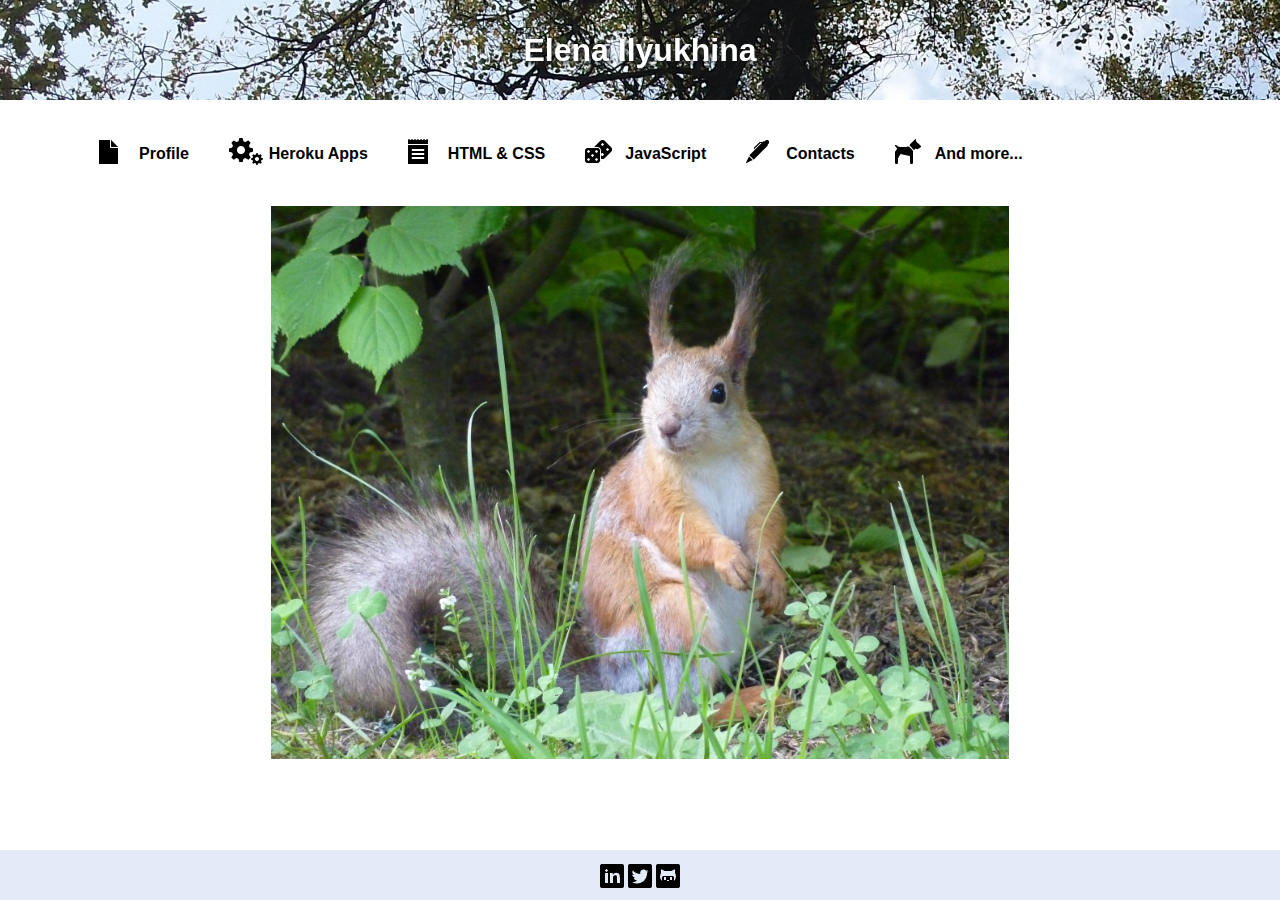
<file: index.html>
<!DOCTYPE html>
<html lang="en">
	<head>

		<title>Home</title>
        
        <meta charset="utf-8"/>
        <meta http-equiv="Content-type" content="text/html; charset=utf-8"/>
        <meta name="viewport" content="width=device-width, initial-scale=1"/>
        <meta name="description" content="Java and Web development: coding examples."/>      
        
        <link rel="icon" href="favicon.ico" type="image/x-icon">
        <link rel="stylesheet" type="text/css" href="css/styles.css">
        
        <!-- Open Graph properties -->
        <meta property="og:title" content="Java and Web Development"/>
        <meta property="og:description" content="Java and Web development: coding examples."/>
        <meta property="og:url" content="http://astrosnail.com"/>
        <meta property="og:image" content="http://astrosnail.com/images/trees_and_sky.jpg"/>  
        
	</head>

	<body>

        <div id="top" class="row fixed">
            <div class="centred centred-text">
                <h1>Elena Ilyukhina</h1>
            </div>    
        </div>
        
        <div id="content">
            
            <div class="row centred">
                <div id="menu" class="col-12">
                    <ul>
                        <li>
                            <a href="profile.html">
                                <div class="menu-item">
                                    <div class="menu-item-image"><img src="images/glyphicons-37-file.png" alt="Profile Icon"></div>
                                    <div class="menu-item-text">Profile</div>
                                </div>
                            </a>    
                        </li>
                        
                        <li>
                            <a href="">
                                <div class="menu-item">
                                    <div class="menu-item-image"><img src="images/glyphicons-138-cogwheels.png" alt="Heroku Apps Icon"></div>
                                    <div class="menu-item-text">Heroku Apps</div>
                                </div>
                            </a>
                            <ul>
                                <li>
                                    <a href="https://frozen-thicket-70643.herokuapp.com/" target="_blank">
                                        <div class="menu-item">
                                            <div class="menu-item-image"><img src="images/glyphicons-137-cogwheel.png" alt="Job Applicants Icon"></div>
                                            <div class="menu-item-text">Job Applicants</div>
                                        </div>
                                    </a>    
                                </li>
                                <li>
                                    <a href="https://immense-reaches-59294.herokuapp.com/" target="_blank">
                                        <div class="menu-item">
                                            <div class="menu-item-image"><img src="images/glyphicons-137-cogwheel.png" alt="Student Tracker Icon"></div>
                                            <div class="menu-item-text">Student Tracker</div>
                                        </div>
                                    </a>    
                                </li>
                            </ul>    
                        </li>
                        
                        <li>
                            <a href="">
                                <div class="menu-item">
                                    <div class="menu-item-image"><img src="images/glyphicons-40-notes.png" alt="HTML & CSS Icon"></div>
                                    <div class="menu-item-text">HTML &amp; CSS</div>
                                </div>            
                            </a>    
                            <ul>
                                <li>
                                    <a href="bbc-clone/bbc-clone.html" target="_blank">
                                        <div class="menu-item">
                                            <div class="menu-item-image"><img src="images/glyphicons-248-note.png" alt="BBC Clone Page Icon"></div>
                                            <div class="menu-item-text">BBC Clone Page</div>
                                        </div>
                                    </a>    
                                </li>
                                <!-- <li>
                                    <a href="shop-first-page/index.html" target="_blank">
                                        <div class="menu-item">
                                            <div class="menu-item-image"><img src="images/glyphicons-248-note.png"></div>
                                            <div class="menu-item-text">Petshop</div>
                                        </div>
                                    </a>    
                                </li> -->
                                <li>
                                    <a href="shop-first-page-responsive/index.html" target="_blank">
                                        <div class="menu-item">
                                            <div class="menu-item-image"><img src="images/glyphicons-248-note.png" alt="Petshop Template Icon"></div>
                                            <div class="menu-item-text">Petshop Template</div>
                                        </div>
                                    </a>    
                                </li>
                                <li>
                                    <a href="the-modernist-template/index.html" target="_blank">
                                        <div class="menu-item">
                                            <div class="menu-item-image"><img src="images/glyphicons-248-note.png" alt="The Modernist Template Icon"></div>
                                            <div class="menu-item-text">The Modernist Template</div>
                                        </div>
                                    </a>    
                                </li>
								<li>
                                    <a href="concomitant/index.html" target="_blank">
                                        <div class="menu-item">
                                            <div class="menu-item-image"><img src="images/glyphicons-248-note.png" alt="Concomitant Template Icon"></div>
                                            <div class="menu-item-text">Concomitant Template</div>
                                        </div>
                                    </a>    
                                </li>
                                <li>
                                    <a href="strict/index.html" target="_blank">
                                        <div class="menu-item">
                                            <div class="menu-item-image"><img src="images/glyphicons-248-note.png" alt="Strict Template Icon"></div>
                                            <div class="menu-item-text">Strict Template</div>
                                        </div>
                                    </a>
                                </li>
                            </ul>
                        </li>
                        
                        <li>
                            <a href="">
                                <div class="menu-item">
                                    <div class="menu-item-image"><img src="images/glyphicons-323-playing-dices.png" alt="JavaScript Icon"></div>
                                    <div class="menu-item-text">JavaScript</div>
                                </div>            
                            </a>    
                            <ul>
                                <li>
                                    <a href="reaction-game/reaction-game.html" target="_blank">
                                        <div class="menu-item">
                                            <div class="menu-item-image"><img src="images/glyphicons-795-dice-1.png" alt="Reaction Timer Icon"></div>
                                            <div class="menu-item-text">Reaction Timer</div>
                                        </div>
                                    </a>    
                                </li>
                                <li>
                                    <a href="snake-game/index.html" target="_blank">
                                        <div class="menu-item">
                                            <div class="menu-item-image"><img src="images/glyphicons-796-dice-2.png" alt="Snake Game Icons"></div>
                                            <div class="menu-item-text">Snake Game</div>
                                        </div>
                                    </a>    
                                </li>
                            </ul>
                        </li>

                        <li>
                            <a href="contacts.html">
                                <div class="menu-item">
                                    <div class="menu-item-image"><img src="images/glyphicons-236-pen.png" alt="Contacts Icon"></div>
                                    <div class="menu-item-text">Contacts</div>
                                </div>
                            </a>    
                        </li>
                        
                        <li>
                            <a href="https://www.youtube.com/watch?v=FCLfo49eYc0" target="_blank">
                                <div class="menu-item">
                                    <div class="menu-item-image"><img src="images/glyphicons-3-dog.png" alt="And more Icon"></div>
                                    <div class="menu-item-text">And more...</div>
                                </div>
                            </a>    
                        </li>
                        
                    </ul>
                </div>
            </div>
            
            <div class="row centred">
                <div class="col-2"></div>
                
                <div class="col-8">
                    <div id="slider">
                        <figure>
                            <img src="images/squirrel.jpg" alt="Picture of a squirrel">
                            <img src="images/road_and_trees.jpg" alt="Picture of a road and trees">
                            <img src="images/red_duck.jpg" alt="Picture of a duck">
                            <img src="images/tulips.jpg" alt="Picture of tulips">
                            <img src="images/squirrel.jpg" alt="Picture of a squirrel">
                        </figure>
                    </div>
                </div>
                
                <div class="col-2"></div>
            </div>
            
        </div>
        
        <div id="bottom" class="row fixed">
            <div class="centered centred-text">
                <a href="https://www.linkedin.com/in/elenailyukhina" target="_blank"><img src="images/glyphicons-social-18-linked-in.png" alt="LinkedIn Icon"></a>
                <a href="https://twitter.com/astro_snail" target="_blank"><img src="images/glyphicons-social-32-twitter.png" alt="Twitter Icon"></a>
                <a href="https://github.com/astro-snail" target="_blank"><img src="images/glyphicons-social-22-github.png" alt="GitHub Icon"></a>
            </div>
        </div>   

	</body>
    
</html>
</file>
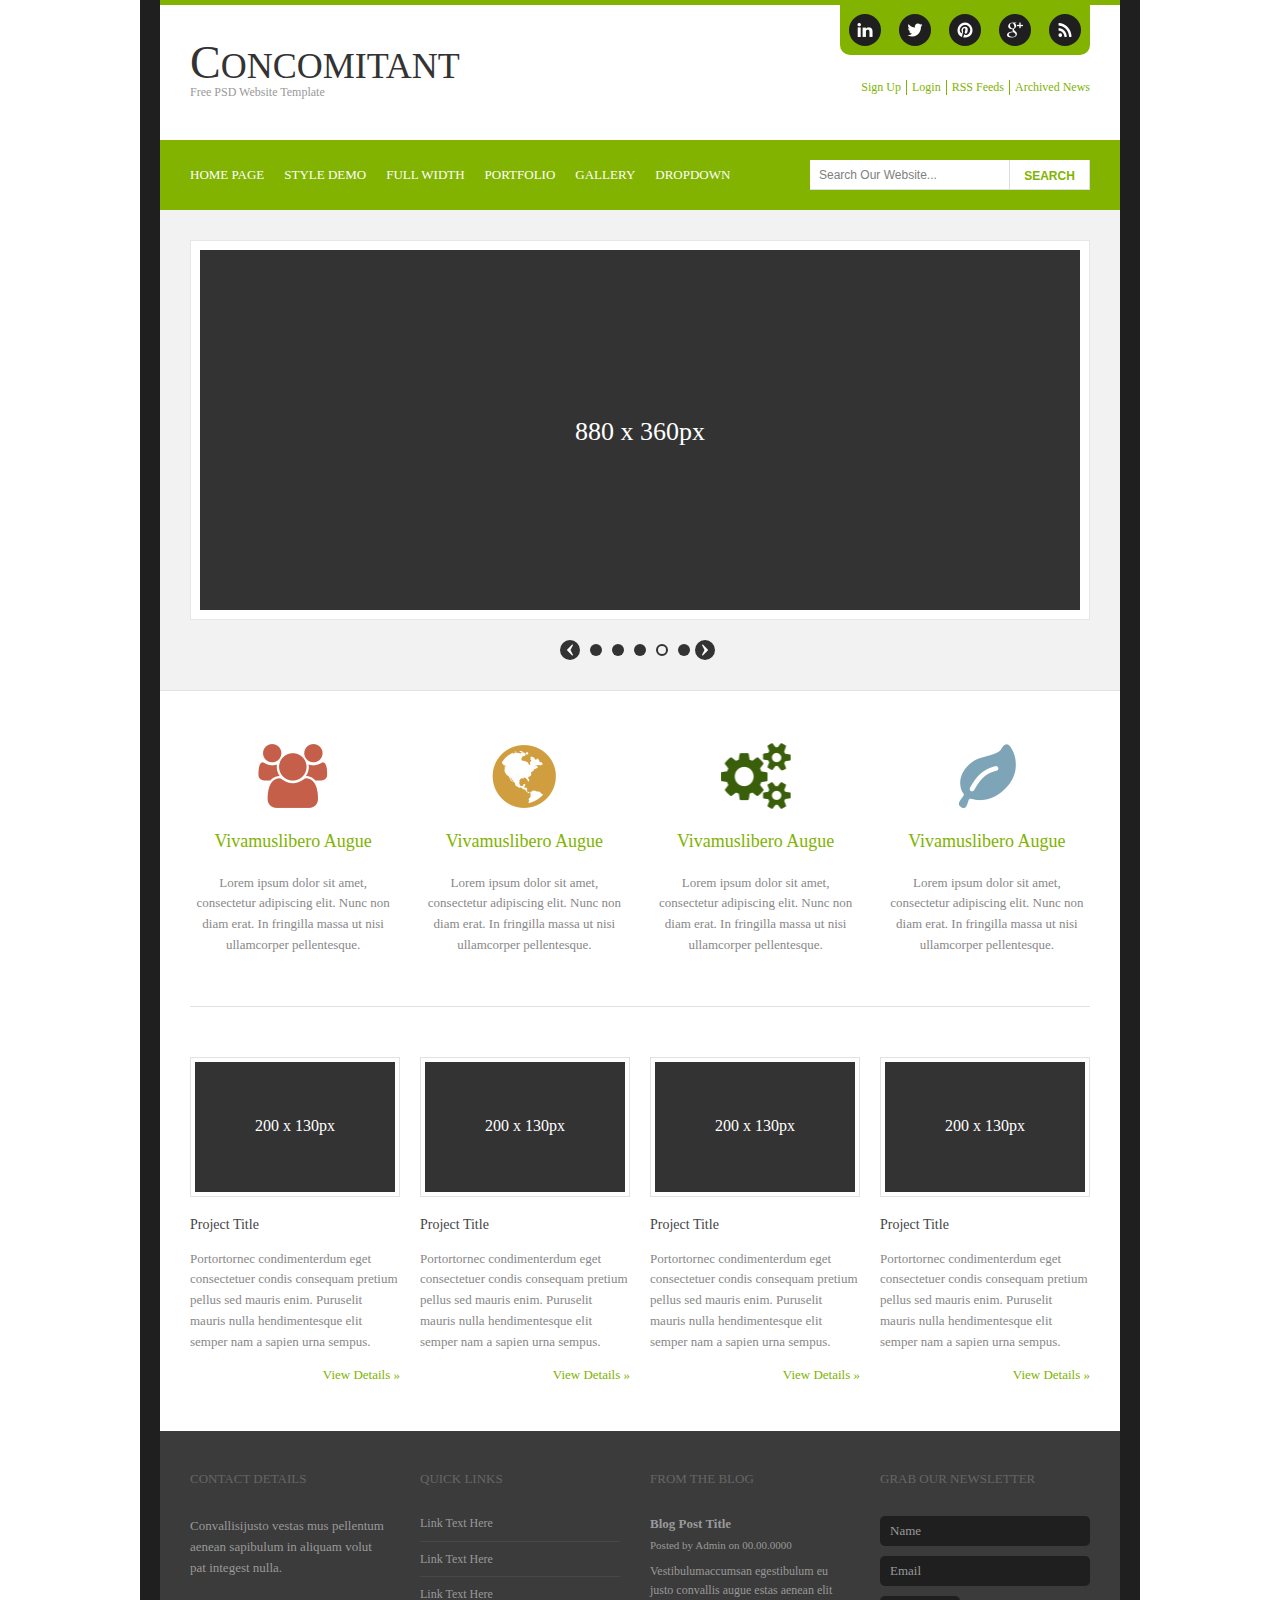
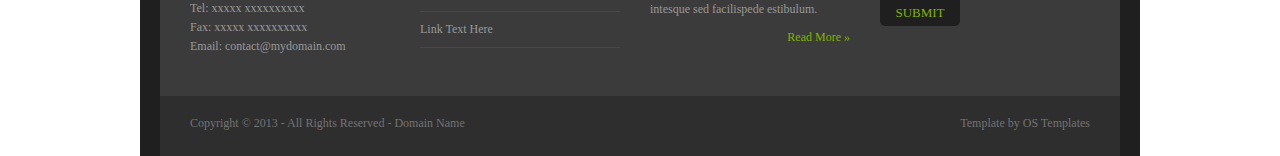
<file: concomitant/index.html>
<!DOCTYPE html>
<html lang="zxx">
    <head>
        <meta charset="utf-8">
        <link rel="stylesheet" href="css/style.css">
        <title>Concomitant</title>
    </head>
    <body class="b-page">
        <div class="b-container b-page__container">
            <div class="b-header b-container__section">
                <div class="b-social-icons b-header__social-icons">
                    <div class="b-social-icons__icon b-social-icons__icon_linkedin"></div>
                    <div class="b-social-icons__icon b-social-icons__icon_twitter"></div>
                    <div class="b-social-icons__icon b-social-icons__icon_pinterest"></div>
                    <div class="b-social-icons__icon b-social-icons__icon_google-plus"></div>
                    <div class="b-social-icons__icon b-social-icons__icon_rss"></div>                            
                </div>
                <div class="b-logo b-header__logo">
                    <div class="b-logo__title">Concomitant</div>
                    <div class="b-logo__subtitle">Free PSD Website Template</div>
                </div>   
                <ul class="b-top-menu b-header__top-menu">
                    <li class="b-top-menu__item">Sign Up</li>
                    <li class="b-top-menu__item">Login</li>
                    <li class="b-top-menu__item">RSS Feeds</li>
                    <li class="b-top-menu__item">Archived News</li>
                </ul>
                <!--<div class="b-logo b-header__logo">
                    <div class="b-logo__title">Concomitant</div>
                    <div class="b-logo__subtitle">Free PSD Website Template</div>
                </div>    
                <div class="b-header__right">
                    <div class="b-header__right-top">
                        <div class="b-social-icons b-header__social-icons">
                            <div class="b-social-icons__icon b-social-icons__icon_linkedin"></div>
                            <div class="b-social-icons__icon b-social-icons__icon_twitter"></div>
                            <div class="b-social-icons__icon b-social-icons__icon_pinterest"></div>
                            <div class="b-social-icons__icon b-social-icons__icon_google-plus"></div>
                            <div class="b-social-icons__icon b-social-icons__icon_rss"></div>                            
                        </div>
                    </div>
                    <div class="b-header__right-bottom">
                        <ul class="b-top-menu b-header__top-menu">
                            <li class="b-top-menu__item">Sign Up</li>
                            <li class="b-top-menu__item">Login</li>
                            <li class="b-top-menu__item">RSS Feeds</li>
                            <li class="b-top-menu__item">Archived News</li>
                        </ul>
                    </div>    
                </div>    -->
            </div>    
            <div class="b-menu b-container__section">
                <ul class="b-main-menu b-menu__main-menu">
                    <li class="b-main-menu__item">Home page</li>
                    <li class="b-main-menu__item">Style demo</li>
                    <li class="b-main-menu__item">Full width</li>
                    <li class="b-main-menu__item">Portfolio</li>
                    <li class="b-main-menu__item">Gallery</li>
                    <li class="b-main-menu__item">Dropdown</li>                    
                </ul>
                <form class="b-search-form b-menu__search-form">
                    <input class="b-search-form__input" type="text" placeholder="Search our website...">
                    <input class="b-search-form__input b-search-form__input_button" type="submit" value="Search">
                </form>
            </div>    
            <div class="b-slider b-container__section">
                <div class="b-slider__current-slide">
                    <div class="b-slider__current-slide-image">
                        <div class="b-slider__current-slide-text">
                            880 x 360px
                        </div>    
                    </div>                    
                </div>
                <div class="b-slider__controls">
                    <div class="b-slider__btn-move b-slider__btn-move_previous"></div>
                    <div class="b-slider__btn-select"></div>
                    <div class="b-slider__btn-select"></div>
                    <div class="b-slider__btn-select"></div>
                    <div class="b-slider__btn-select b-slider__btn-select_active"></div>
                    <div class="b-slider__btn-select"></div>                        
                    <div class="b-slider__btn-move b-slider__btn-move_next"></div>
                </div>
            </div>
            <div class="b-main b-container__section">
                <div class="b-main__tools">
                    <dív class="b-tool">
                        <div class="b-tool__image b-tool__image_group"></div>
                        <div class="b-tool__title">
                            Vivamuslibero Augue
                        </div>
                        <div class="b-tool__text">
                            Lorem ipsum dolor sit amet, consectetur adipiscing elit. Nunc non diam erat. In fringilla massa ut nisi ullamcorper pellentesque.
                        </div>
                    </dív>
                    <dív class="b-tool">
                        <div class="b-tool__image b-tool__image_globe"></div>
                        <div class="b-tool__title">
                            Vivamuslibero Augue
                        </div>
                        <div class="b-tool__text">
                            Lorem ipsum dolor sit amet, consectetur adipiscing elit. Nunc non diam erat. In fringilla massa ut nisi ullamcorper pellentesque.
                        </div>
                    </dív>
                    <dív class="b-tool">
                        <div class="b-tool__image b-tool__image_cogs"></div>
                        <div class="b-tool__title">
                            Vivamuslibero Augue
                        </div>
                        <div class="b-tool__text">
                            Lorem ipsum dolor sit amet, consectetur adipiscing elit. Nunc non diam erat. In fringilla massa ut nisi ullamcorper pellentesque.
                        </div>
                    </dív>
                    <dív class="b-tool">
                        <div class="b-tool__image b-tool__image_leaf"></div>
                        <div class="b-tool__title">
                            Vivamuslibero Augue
                        </div>
                        <div class="b-tool__text">
                            Lorem ipsum dolor sit amet, consectetur adipiscing elit. Nunc non diam erat. In fringilla massa ut nisi ullamcorper pellentesque.
                        </div>
                    </dív>
                </div>
                <div class="b-main__divider"></div>
                <div class="b-main__projects">
                    <div class="b-project">
                        <div class="b-project__image">
                            <div class="b-project__image-inside">
                                200 x 130px
                            </div>    
                        </div>
                        <div class="b-project__title">
                            Project Title
                        </div>
                        <div class="b-project__text">
                            Portortornec condimenterdum eget consectetuer condis consequam pretium pellus sed mauris enim. Puruselit mauris nulla hendimentesque elit semper nam a sapien urna sempus.
                        </div>
                        <div class="b-project__link-more">
                            View Details&nbsp;&raquo;
                        </div>                            
                    </div>
                    <div class="b-project">
                        <div class="b-project__image">
                            <div class="b-project__image-inside">
                                200 x 130px
                            </div>    
                        </div>
                        <div class="b-project__title">
                            Project Title
                        </div>
                        <div class="b-project__text">
                            Portortornec condimenterdum eget consectetuer condis consequam pretium pellus sed mauris enim. Puruselit mauris nulla hendimentesque elit semper nam a sapien urna sempus.
                        </div>
                        <div class="b-project__link-more">
                            View Details&nbsp;&raquo;
                        </div>                            
                    </div>
                    <div class="b-project">
                        <div class="b-project__image">
                            <div class="b-project__image-inside">
                                200 x 130px
                            </div>    
                        </div>
                        <div class="b-project__title">
                            Project Title
                        </div>
                        <div class="b-project__text">
                            Portortornec condimenterdum eget consectetuer condis consequam pretium pellus sed mauris enim. Puruselit mauris nulla hendimentesque elit semper nam a sapien urna sempus.
                        </div>
                        <div class="b-project__link-more">
                            View Details&nbsp;&raquo;
                        </div>                            
                    </div>
                    <div class="b-project">
                        <div class="b-project__image">
                            <div class="b-project__image-inside">
                                200 x 130px
                            </div>    
                        </div>
                        <div class="b-project__title">
                            Project Title
                        </div>
                        <div class="b-project__text">
                            Portortornec condimenterdum eget consectetuer condis consequam pretium pellus sed mauris enim. Puruselit mauris nulla hendimentesque elit semper nam a sapien urna sempus.
                        </div>
                        <div class="b-project__link-more">
                            View Details&nbsp;&raquo;
                        </div>                            
                    </div>
                </div>
            </div>    
            <div class="b-contacts b-container__section">
                <div class="b-contact-details b-contacts__column">
                    <div class="b-title">
                        Contact details
                    </div>
                    <div class="b-contact-details__text">
                        Convallisijusto vestas mus pellentum aenean sapibulum in aliquam volut pat integest nulla. 
                    </div>
                    <div class="b-contact-details__contacts">
                        <div class="b-contact-details__contact">
                            Tel: xxxxx xxxxxxxxxx
                        </div> 
                        <div class="b-contact-details__contact">
                            Fax: xxxxx xxxxxxxxxx
                        </div>
                        <div class="b-contact-details__contact">
                            Email: contact@mydomain.com
                        </div>    
                    </div>
                </div>    
                <div class="b-quick-links b-contacts__column">
                    <div class="b-title">
                        Quick links
                    </div>
                    <div class="b-quick-links__links">
                        <div class="b-quick-links__link">
                            Link Text Here
                        </div>   
                        <div class="b-quick-links__link">
                            Link Text Here
                        </div>   
                        <div class="b-quick-links__link">
                            Link Text Here
                        </div>   
                        <div class="b-quick-links__link">
                            Link Text Here
                        </div>   
                    </div>  
                </div>
                <div class="b-blog b-contacts__column">
                    <div class="b-title">
                        From the blog
                    </div>
                    <div class="b-blog__post-title">
                        Blog Post Title
                    </div>
                    <div class="b-blog__post-posted">
                        Posted by Admin on 00.00.0000
                    </div>
                    <div class="b-blog__post-text">
                        Vestibulumaccumsan egestibulum eu justo convallis augue estas aenean elit intesque sed facilispede estibulum.
                    </div>
                    <div class="b-blog__link-more">
                        Read more&nbsp;&raquo;
                    </div>
                </div>
                <div class="b-newsletter b-contacts__column">
                    <div class="b-title">
                        Grab our newsletter
                    </div>
                    <form class="b-newsletter__contact-form">
                        <input class="b-newsletter__input" type="text" placeholder="Name">
                        <input class="b-newsletter__input" type="email" placeholder="Email">
                        <input class="b-newsletter__input b-newsletter__input_button" type="submit" value="Submit">
                    </form>
                </div>
            </div>
            <div class="b-copyright b-container__section">
                <div class="b-copyright__text-left">
                    Copyright © 2013 - All Rights Reserved - Domain Name
                </div>
                <div class="b-copyright__text-right">
                    Template by OS Templates
                </div>
</div>
        </div>
	</body>
</html>
</file>
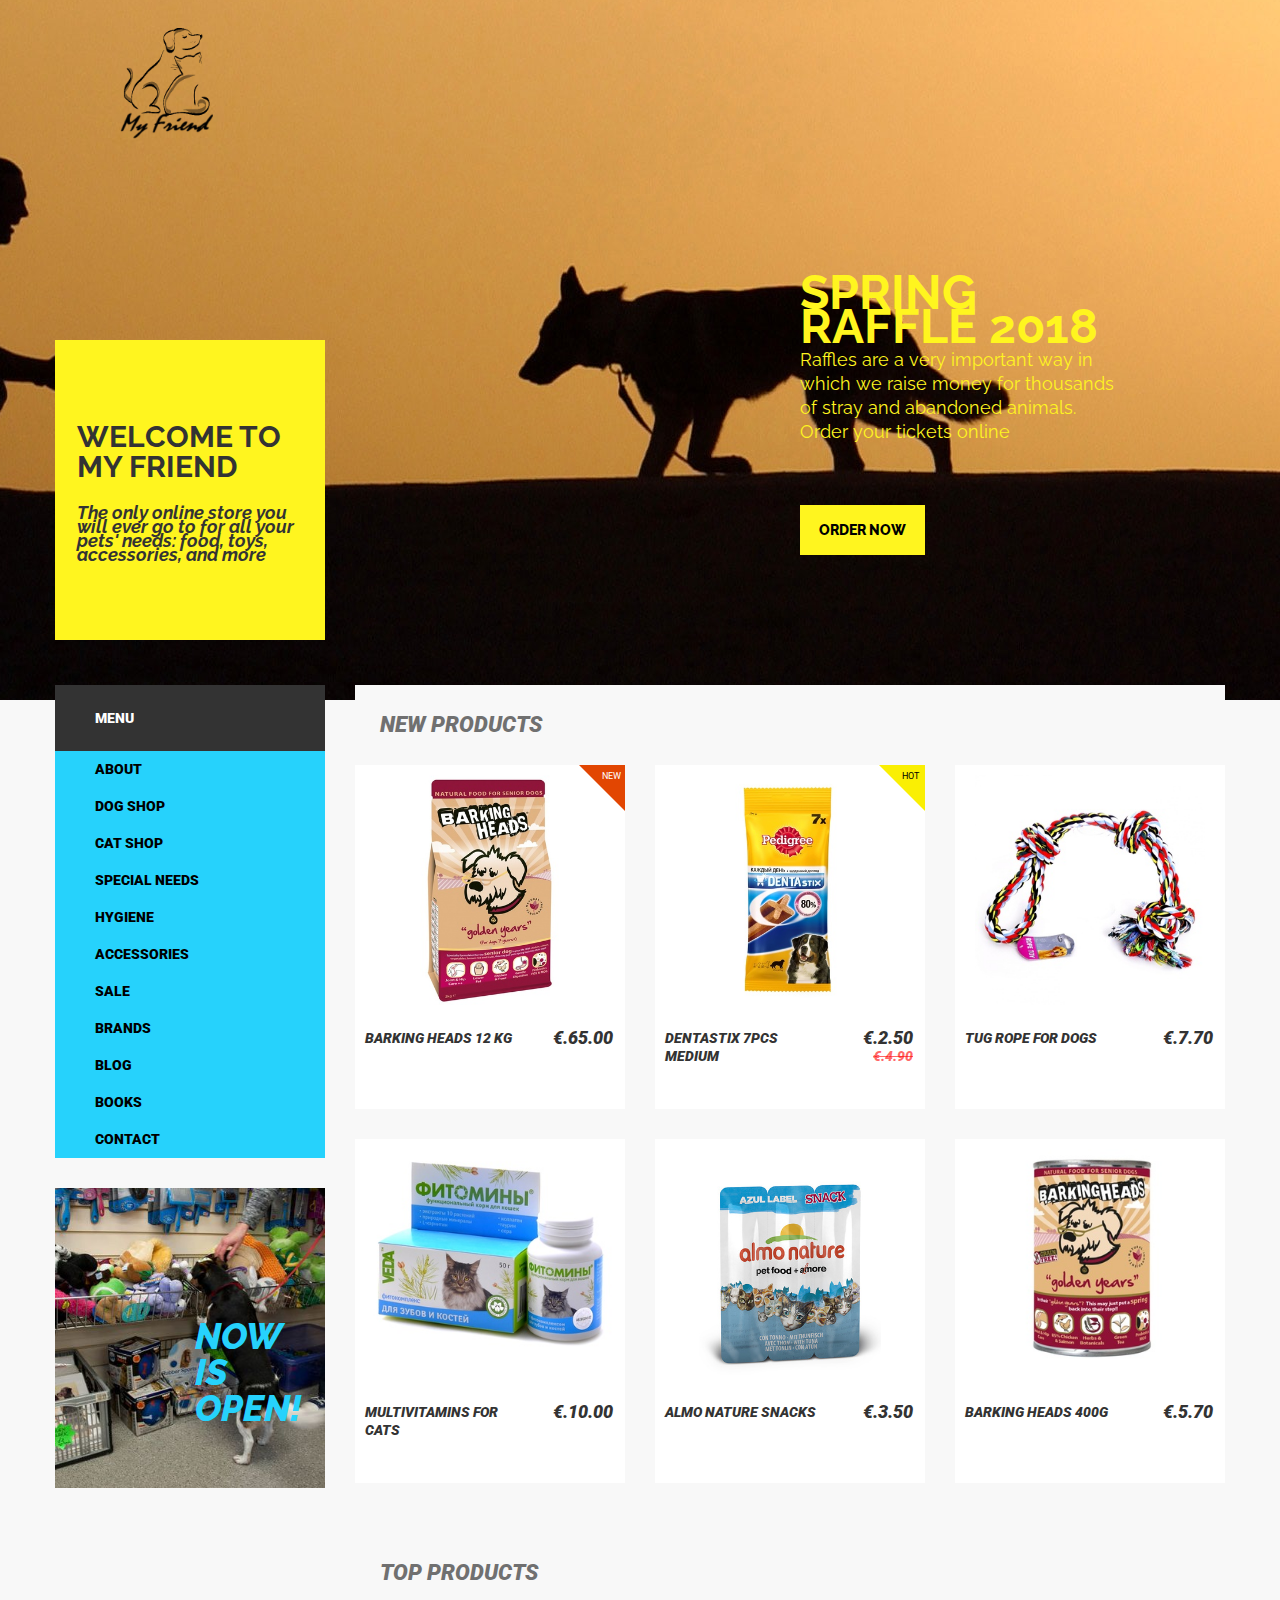
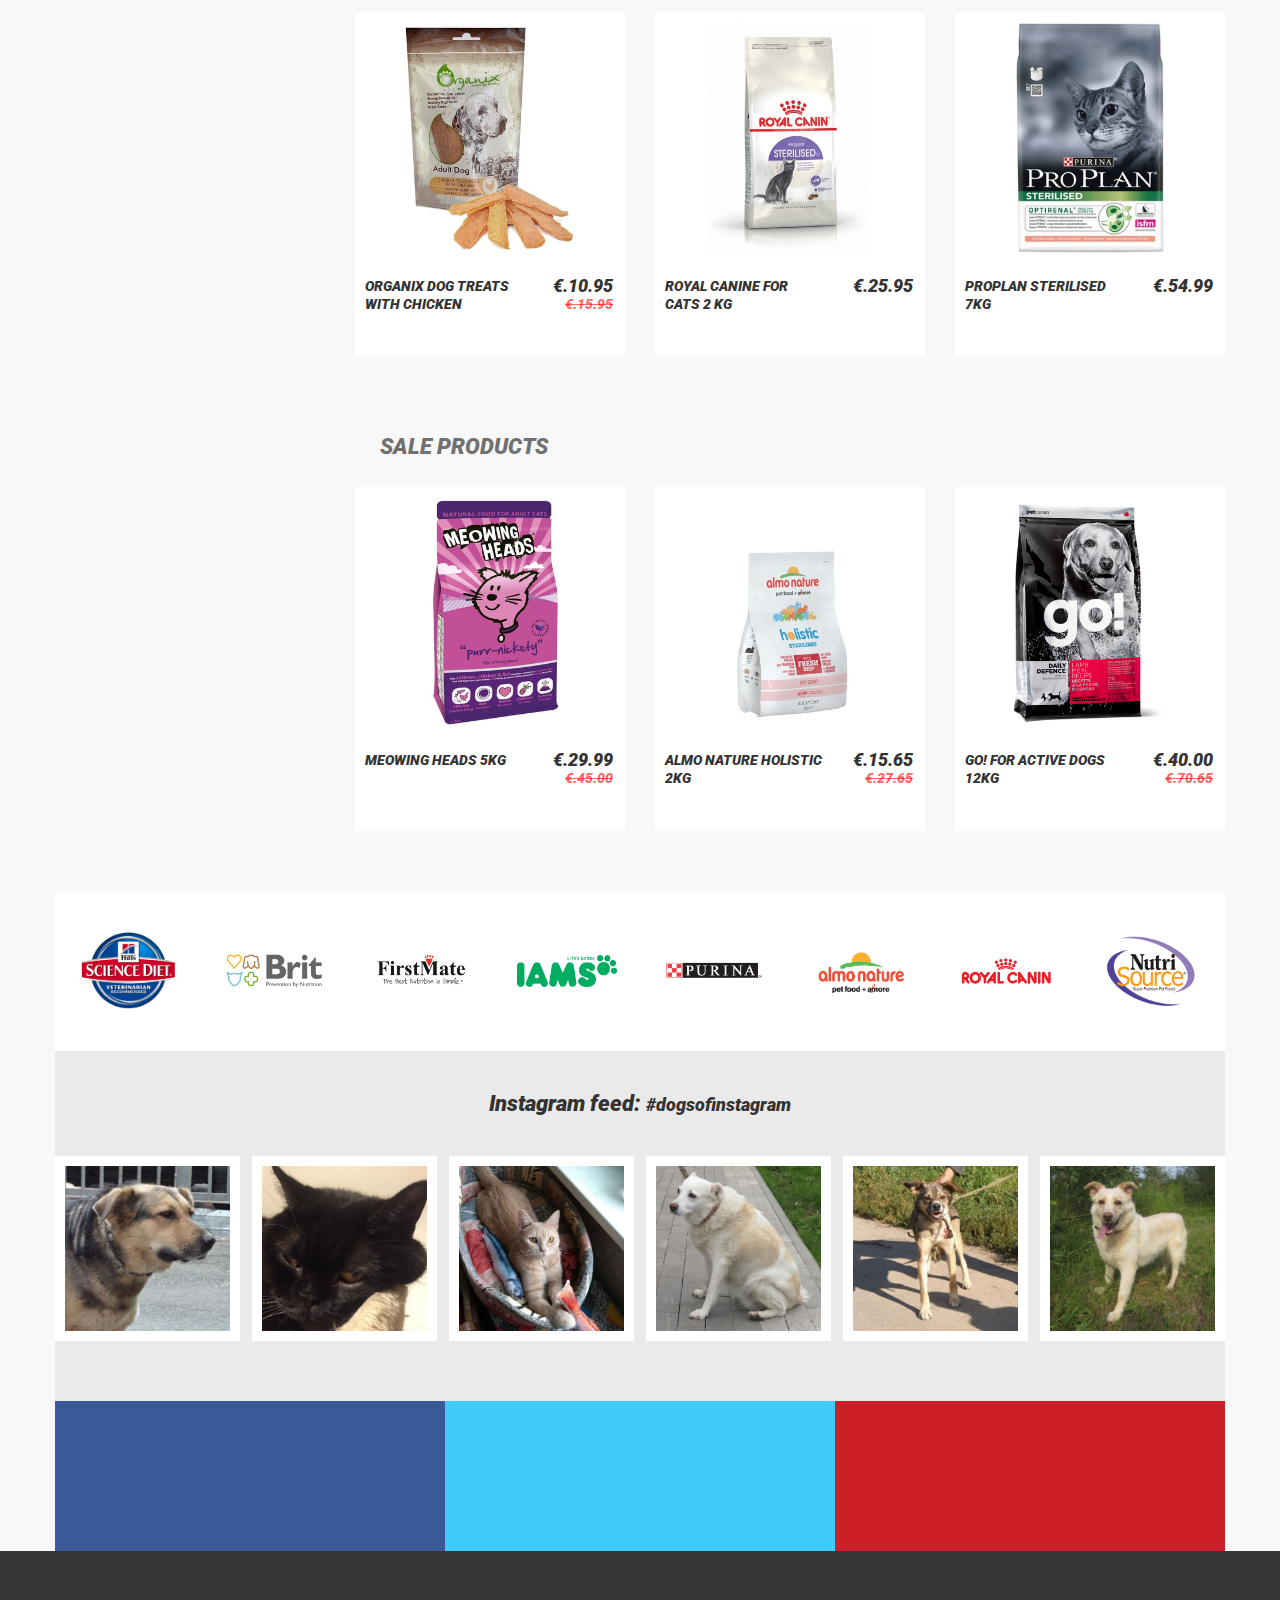
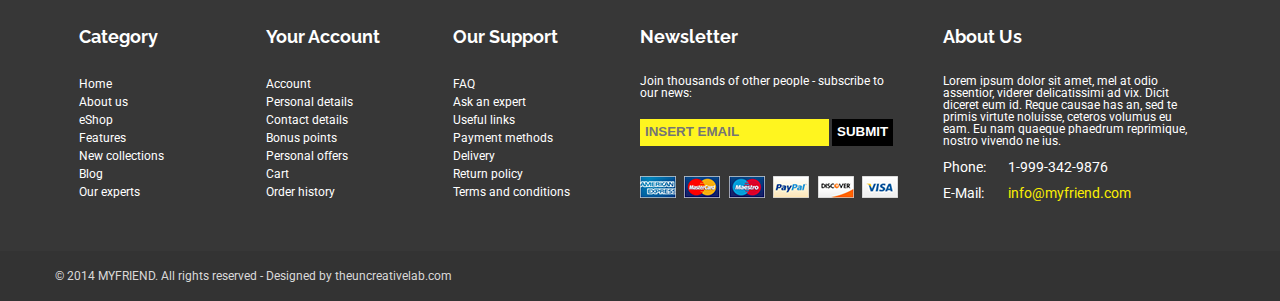
<file: ready-layout/index.html>
<!DOCTYPE html>
<html lang="en">
    <head>
        <meta charset="utf-8">
        <title>My Friend</title>
        <link rel="icon" href="favicon.ico" type="image/x-icon">
        <link rel="stylesheet" href="https://fonts.googleapis.com/css?family=Raleway|Roboto">
        <link rel="stylesheet" href="https://use.fontawesome.com/releases/v5.0.10/css/all.css" integrity="sha384-+d0P83n9kaQMCwj8F4RJB66tzIwOKmrdb46+porD/OvrJ+37WqIM7UoBtwHO6Nlg" crossorigin="anonymous">
        <link rel="stylesheet" href="css/style.css">
    </head>
    <body>
        <div class="slide">
            <div class="inside">
                <div class="slide-header">
                    <div class="social-logo-small">
                        <a href="https://www.facebook.com" target="_blank"><i class="fab fa-facebook-f"></i></a>
                        <a href="https://twitter.com" target="_blank"><i class="fab fa-twitter"></i></a>
                        <a href="https://www.youtube.com" target="_blank"><i class="fab fa-youtube"></i></a>
                        <a href="https://www.pinterest.com" target="_blank"><i class="fab fa-pinterest"></i></a>
                        <a href="https://www.instagram.com" target="_blank"><i class="fab fa-instagram"></i></a>
                    </div>
                </div>

                <div class="slide-welcome left">
                    <p class="slide-welcome-header uppercase">Welcome to My Friend</p>
                    <p class="slide-welcome-text">The only online store you will ever go to for all your pets' needs: food, toys, accessories, and more</p>
                </div>
                    
                <div class="slide-title right">
                    <p class="slide-title-header uppercase">Spring Raffle 2018</p>
                    <p class="slide-title-text">Raffles are a very important way in which we raise money for thousands of stray and abandoned animals. Order your tickets online</p>
                    <a class="button uppercase bottom-left" href="#">Order now</a>
                </div>
            </div>
        </div>
        
        <div class="content">
            <div class="inside top-overlap">                
                <div class="clearfix">
                    
                    <div class="sidebar left uppercase">

                        <ul class="menu level1"> <!-- title="Menu">-->
                            <li class="caption">Menu</li>
                            <li><a href="#">About</a></li>
                            <li><a href="#">Dog&nbsp;shop</a></li>
                            <li><a href="#">Cat&nbsp;shop</a></li>
                            <li><a href="#">Special&nbsp;needs</a>
                                <ul class="submenu level2">
                                    <li><a href="#">Puppies<i class="select-arrow fas fa-angle-right"></i></a></li>
                                    <li><a href="#">Kittens<i class="select-arrow fas fa-angle-right"></i></a></li>
                                    <li><a href="#">Veterinary&nbsp;diet<i class="select-arrow fas fa-angle-right"></i></a>
                                        <ul class="submenu level3">
                                            <li><a href="#">Joint&nbsp;care<i class="select-arrow fas fa-angle-right"></i></a></li>
                                            <li><a href="#">Urinary&nbsp;&amp;&nbsp;renal&nbsp;support<i class="select-arrow fas fa-angle-right"></i></a></li>
                                        </ul>
                                    </li>
                                    <li><a href="#">Senior<i class="select-arrow fas fa-angle-right"></i></a></li>                                    
                                </ul>                                
                            </li>
                            <li><a href="#">Hygiene</a></li>
                            <li><a href="#">Accessories</a></li>
                            <li><a href="#">Sale</a></li>
                            <li><a href="#">Brands</a></li>
                            <li><a href="#">Blog</a></li>
                            <li><a href="#">Books</a></li>                                
                            <li><a href="#">Contact</a></li>                                    
                        </ul>
                
                        <div class="banner">
                            <div class="banner-img">
                                <img src="images/image-2018-04-10.jpg">
                            </div>
                            <div class="banner-text uppercase">Now is open!</div>
                        </div>
                        
                    </div>
                
                    <div class="catalogue right">
                        
                        <div class="section-header left uppercase">New products</div>
                        <div class="products-new left">
                            
                            <div class="product left">
                                <div class="corner corner-new"></div>
                                <div class="corner-text corner-text-new uppercase">New</div>
                                <div class="inner">
                                    <div class="product-img">
                                        <img src="images/396157_325x400.jpg">
                                    </div>
                                    <div class="product-descr">
                                        <div class="product-name">Barking Heads 12 kg</div>
                                        <div class="product-price">
                                            <div class="price actual-price">65.00</div>
                                            <div class="price former-price"></div>
                                        </div>
                                    </div>
                                </div> 
                            </div>
                            
                            <div class="product left">
                                <div class="corner corner-hot"></div>
                                <div class="corner-text corner-text-hot uppercase">Hot</div>
                                <div class="inner">
                                    <div class="product-img">
                                        <img src="images/211227_325x400.jpg">
                                    </div>
                                    <div class="product-descr">
                                        <div class="product-name">DENTAstix 7pcs Medium</div>
                                        <div class="product-price">
                                            <div class="price actual-price">2.50</div>
                                            <div class="price former-price">4.90</div>
                                        </div>
                                    </div>
                                </div>    
                            </div>
                            
                            <div class="product left">
                                <div class="inner">
                                    <div class="product-img">
                                        <img src="images/304490_325x400.jpg">
                                    </div>
                                    <div class="product-descr">
                                        <div class="product-name">Tug rope for dogs</div>
                                        <div class="product-price">
                                            <div class="price actual-price">7.70</div>
                                            <div class="price former-price"></div>
                                        </div>
                                    </div>
                                </div>
                            </div>
                            
                            <div class="product left">
                                <div class="inner">
                                    <div class="product-img">
                                        <img src="images/217967_325x400.jpg">
                                    </div>
                                    <div class="product-descr">
                                        <div class="product-name">Multivitamins for cats</div>
                                        <div class="product-price">
                                            <div class="price actual-price">10.00</div>
                                            <div class="price former-price"></div>
                                        </div>
                                    </div>
                                </div>
                            </div>
                            
                            <div class="product left">
                                <div class="inner">
                                    <div class="product-img">
                                        <img src="images/15257_325x400.jpg">
                                    </div>
                                    <div class="product-descr">
                                        <div class="product-name">Almo Nature Snacks</div>
                                        <div class="product-price">
                                            <div class="price actual-price">3.50</div>
                                            <div class="price former-price"></div>
                                        </div>
                                    </div>
                                </div>
                            </div>
                            
                            <div class="product left">
                                <div class="inner">
                                    <div class="product-img">
                                        <img src="images/325466_325x400.jpg">
                                    </div>
                                    <div class="product-descr">
                                        <div class="product-name">Barking Heads 400g</div>
                                        <div class="product-price">
                                            <div class="price actual-price">5.70</div>
                                            <div class="price former-price"></div>
                                        </div>
                                    </div>
                                </div>
                            </div>
                        
                        </div>
                    
                        <div class="section-header left uppercase">Top products</div>
                        <div class="products-top left">
                            <div class="product left">
                                <div class="inner">
                                    <div class="product-img">
                                        <img src="images/256993_325x400.jpg">
                                    </div>
                                    <div class="product-descr">
                                        <div class="product-name">Organix dog treats with chicken</div>
                                        <div class="product-price">
                                            <div class="price actual-price">10.95</div>
                                            <div class="price former-price">15.95</div>
                                        </div>
                                    </div>
                                </div>
                            </div>
                            <div class="product left">
                                <div class="inner">
                                    <div class="product-img">
                                        <img src="images/312598_325x400.jpg">
                                    </div>
                                    <div class="product-descr">
                                        <div class="product-name">Royal Canine for cats 2 kg</div>
                                        <div class="product-price">
                                            <div class="price actual-price">25.95</div>
                                            <div class="price former-price"></div>
                                        </div>
                                    </div>
                                </div>
                            </div>
                            <div class="product left">
                                <div class="inner">
                                    <div class="product-img">
                                        <img src="images/385876_325x400.jpg">
                                    </div>
                                    <div class="product-descr">
                                        <div class="product-name">ProPlan sterilised 7kg</div>
                                        <div class="product-price">
                                            <div class="price actual-price">54.99</div>
                                            <div class="price former-price"></div>
                                        </div>
                                    </div>
                                </div>
                            </div>                    
                        </div>
                    
                        <div class="section-header left uppercase">Sale products</div>
                        <div class="products-sale left">
                            <div class="product left">
                                <div class="inner">
                                    <div class="product-img">
                                        <img src="images/394895_325x400.jpg">
                                    </div>
                                    <div class="product-descr">
                                        <div class="product-name">Meowing Heads 5kg</div>
                                        <div class="product-price">
                                            <div class="price actual-price">29.99</div>
                                            <div class="price former-price">45.00</div>
                                        </div>
                                    </div>
                                </div>
                            </div>
                            <div class="product left">
                                <div class="inner">
                                    <div class="product-img">
                                        <img src="images/395424_325x400.jpg">
                                    </div>
                                    <div class="product-descr">
                                        <div class="product-name">Almo Nature holistic 2kg</div>
                                        <div class="product-price">
                                            <div class="price actual-price">15.65</div>
                                            <div class="price former-price">27.65</div>
                                        </div>
                                    </div>
                                </div>
                            </div>
                            <div class="product left">
                                <div class="inner">
                                    <div class="product-img">
                                        <img src="images/24715_325x400.jpg">
                                    </div>
                                    <div class="product-descr">
                                        <div class="product-name">Go! for active dogs 12kg</div>
                                        <div class="product-price">
                                            <div class="price actual-price">40.00</div>
                                            <div class="price former-price">70.65</div>
                                        </div>
                                    </div>
                                </div>
                            </div>
                        </div>    
                    </div>
                    
                </div>
                
                <div class="brands">
                    <div class="brand-img">
                        <img src="images/Science-Diet-Company-Logo.jpg">
                    </div>
                    <div class="brand-img">
                        <img src="images/Brit-Company-Logo.jpg">
                    </div>
                    <div class="brand-img">
                        <img src="images/First-Mate-Company-Logo.jpg">
                    </div>
                    <div class="brand-img">
                        <img src="images/Iams-Company-Logo.jpg">
                    </div>
                    <div class="brand-img">
                        <img src="images/Purina-Company-Logo.jpg">
                    </div>
                    <div class="brand-img">
                        <img src="images/Almo-Nature-Company-Logo.png">
                    </div>
                    <div class="brand-img">
                        <img src="images/Royal-Canine-Company-Logo.jpg">
                    </div>
                    <div class="brand-img">
                        <img src="images/Nutri-Source-Company-Logo.jpg">
                    </div>
                </div>       
 
                <div class="social">
                    <div class="instagram">
                    
                        <div class="instagram-header">
                            <a href="https://www.instagram.com/dogsofinstagram/" target="_blank">
                                <i class="fab fa-instagram"></i> Instagram feed: <span class="instagram-id">#dogsofinstagram</span>
                            </a>
                        </div>
                        <div class="clearfix">
                            <div class="instagram-item">
                                <div class="inner">
                                    <div class="instagram-img">
                                        <img src="images/image-2018-04-101.jpg">
                                    </div>
                                </div>
                            </div> 
                            <div class="instagram-item">
                                <div class="inner">
                                    <div class="instagram-img">
                                        <img src="images/image-2018-04-102.jpg">
                                    </div>
                                </div>
                            </div> 
                            <div class="instagram-item">
                                <div class="inner">
                                    <div class="instagram-img">
                                        <img src="images/image-2018-04-103.jpg">
                                    </div>
                                </div>
                            </div> 
                            <div class="instagram-item">
                                <div class="inner">
                                    <div class="instagram-img">
                                        <img src="images/image-2018-04-104.jpg">
                                    </div>
                                </div>
                            </div> 
                            <div class="instagram-item">
                                <div class="inner">
                                    <div class="instagram-img">
                                        <img src="images/image-2018-04-105.jpg">
                                    </div>
                                </div>
                            </div> 
                            <div class="instagram-item">
                                <div class="inner">
                                    <div class="instagram-img">
                                        <img src="images/image-2018-04-106.jpg">
                                    </div>
                                </div>
                            </div> 
                        </div>
                        
                    </div>
                    <div class="social-logo-large clearfix">
                        <div class="logo-large logo-facebook">
                            <a href="https://www.facebook.com" target="_blank"><i class="fab fa-facebook-f fa-4x"></i></a>
                        </div>
                        <div class="logo-large logo-twitter">
                            <a href="https://twitter.com" target="_blank"><i class="fab fa-twitter fa-4x"></i></a>
                        </div>
                        <div class="logo-large logo-pinterest">
                            <a href="https://www.pinterest.com" target="_blank"><i class="fab fa-pinterest fa-4x"></i></a>
                        </div>
                    </div>
                </div>
            </div>
        </div>
        
        <div class="footer">
            <div class="footer-blocks">
                <div class="inside">
                    <div class="footer-blocks-inner clearfix">
                        <div class="footer-block">
                            <div class="footer-block-title">Category</div>
                            <div class="footer-block-content">
                                <a href="#">Home</a>
                                <a href="#">About us</a>
                                <a href="#">eShop</a>
                                <a href="#">Features</a>
                                <a href="#">New collections</a>
                                <a href="#">Blog</a>
                                <a href="#">Our experts</a>
                            </div>
                        </div>    
                        <div class="footer-block">
                            <div class="footer-block-title">Your Account</div>
                            <div class="footer-block-content">
                                <a href="#">Account</a>
                                <a href="#">Personal details</a>
                                <a href="#">Contact details</a>
                                <a href="#">Bonus points</a>
                                <a href="#">Personal offers</a>
                                <a href="#">Cart</a>
                                <a href="#">Order history</a>
                            </div>
                        </div>    
                        <div class="footer-block">
                            <div class="footer-block-title">Our Support</div>
                            <div class="footer-block-content">
                                <a href="#">FAQ</a>
                                <a href="#">Ask an expert</a>
                                <a href="#">Useful links</a>
                                <a href="#">Payment methods</a>
                                <a href="#">Delivery</a>
                                <a href="#">Return policy</a>
                                <a href="#">Terms and conditions</a>
                            </div>
                        </div>    
                        <div class="footer-block footer-block-wide">
                            <div class="footer-block-title">Newsletter</div>
                            <div class="footer-block-content footer-block-content-wide">
                                <p>Join thousands of other people - subscribe to our news:</p>
                                <form>
                                    <input class="uppercase" type="email" placeholder="Insert email" name="email">
                                    <input class="uppercase" type="submit" value="Submit">
                                </form>
                                <div class="payment">
                                    <img src="images/aex.png">
                                    <img src="images/mastercard.png">
                                    <img src="images/maestero.png">
                                    <img src="images/paypal.png">
                                    <img src="images/discover.png">
                                    <img src="images/visa_straight.png">
                                </div>
                            </div>
                        </div>    
                        <div class="footer-block footer-block-wide">
                            <div class="footer-block-title">About Us</div>
                            <div class="footer-block-content footer-block-content-wide">
                                <p>Lorem ipsum dolor sit amet, mel at odio assentior, viderer delicatissimi ad vix. Dicit diceret eum id. Reque causae has an, sed te primis virtute noluisse, ceteros volumus eu eam. Eu nam quaeque phaedrum reprimique, nostro vivendo ne ius.</p>
                                <p class="contact"><span class="fixed-width">Phone:</span>1-999-342-9876</p>
                                <p class="contact"><span class="fixed-width">E-Mail:</span><a href="mailto:info@surfhouse.com">info@myfriend.com</a></p>
                            </div>
                        </div>    
                    </div>
                </div>      
            </div>            
            <div class="footer-copyright">
                <div class="inside">
                    &copy; 2014 MYFRIEND. All rights reserved - Designed by theuncreativelab.com
                    <div class="social-logo-small">
                        <a href="https://www.facebook.com" target="_blank"><i class="fab fa-facebook-f"></i></a>
                        <a href="https://twitter.com" target="_blank"><i class="fab fa-twitter"></i></a>
                        <a href="https://www.pinterest.com" target="_blank"><i class="fab fa-pinterest"></i></a>
                        <a href="https://plus.google.com" target="_blank"><i class="fab fa-google-plus-g"></i></a>
                        <a href="https://www.tumblr.com" target="_blank"><i class="fab fa-tumblr"></i></a>
                        <a href="https://www.instagram.com" target="_blank"><i class="fab fa-instagram"></i></a>
                        <a href="https://www.rss.com" target="_blank"><i class="fas fa-rss"></i></a>
                    </div>
                </div>
            </div>
        </div>
    
    </body>

</html>
</file>
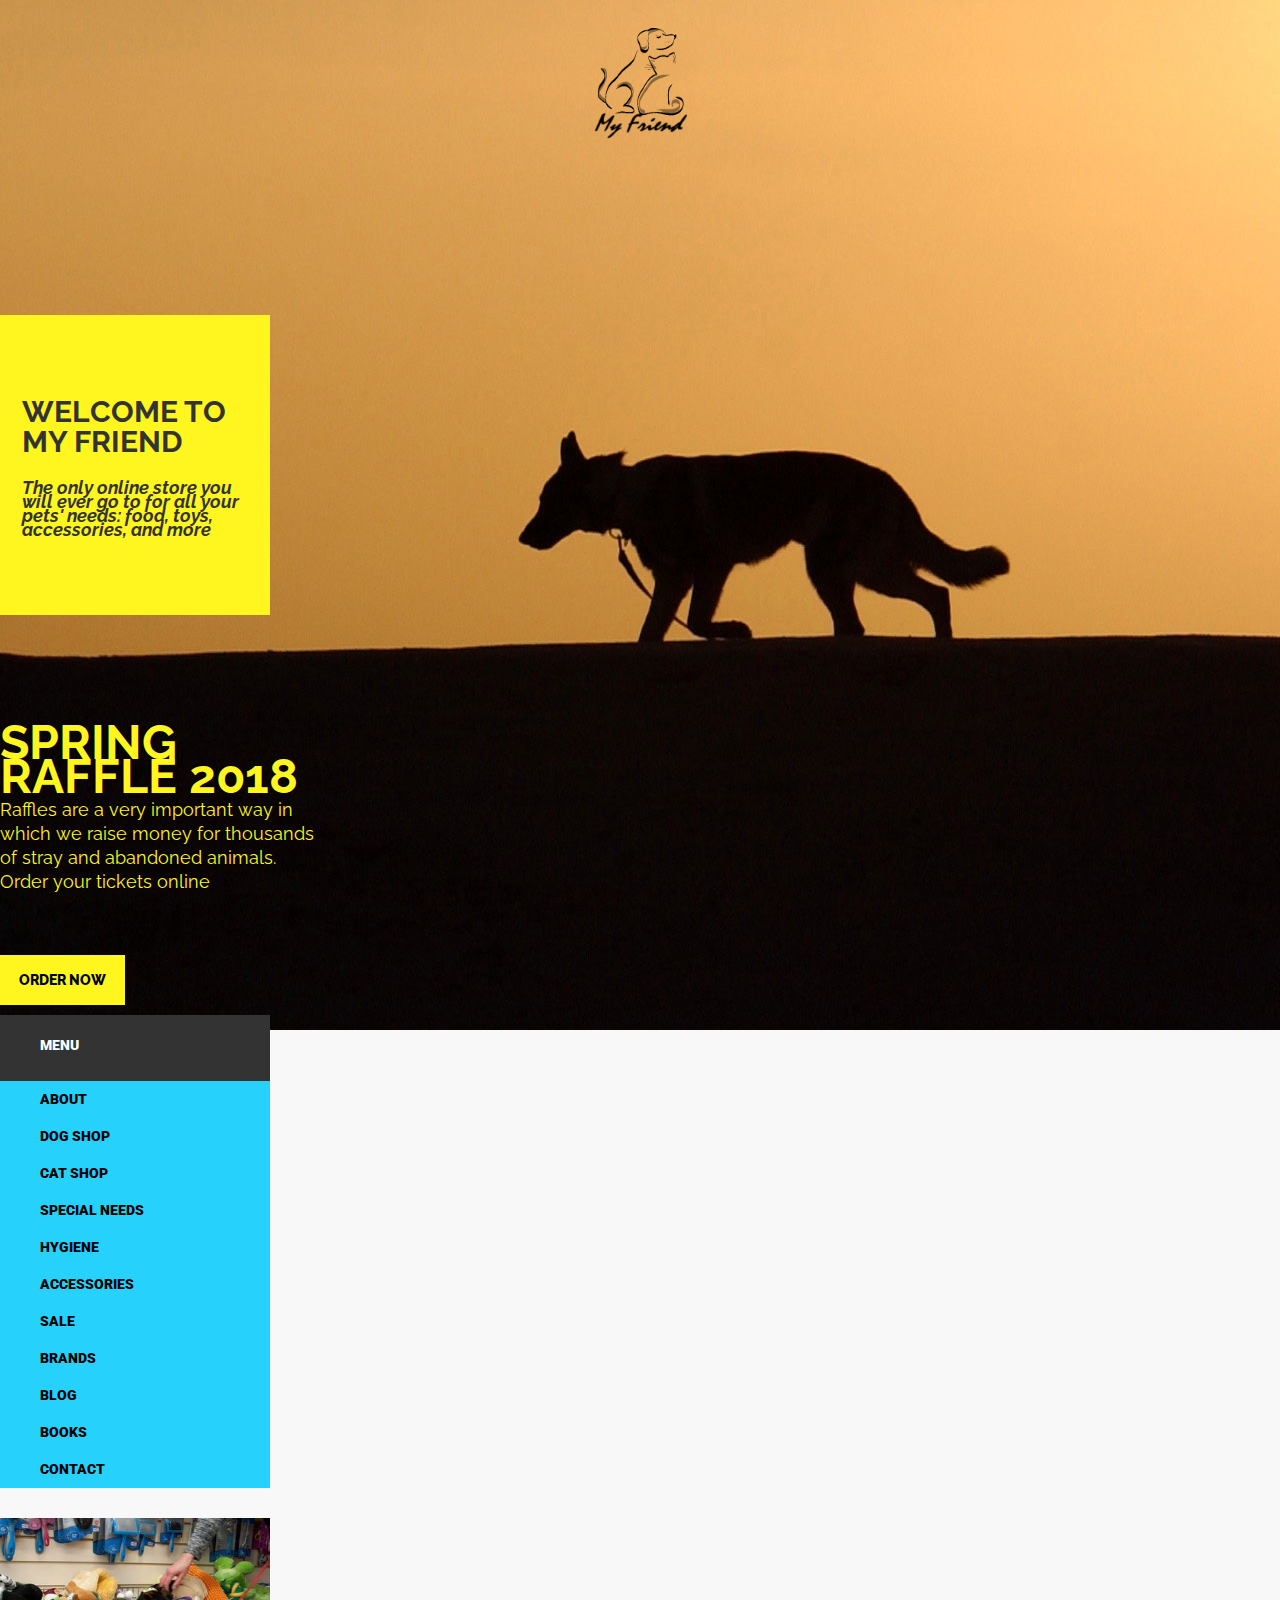
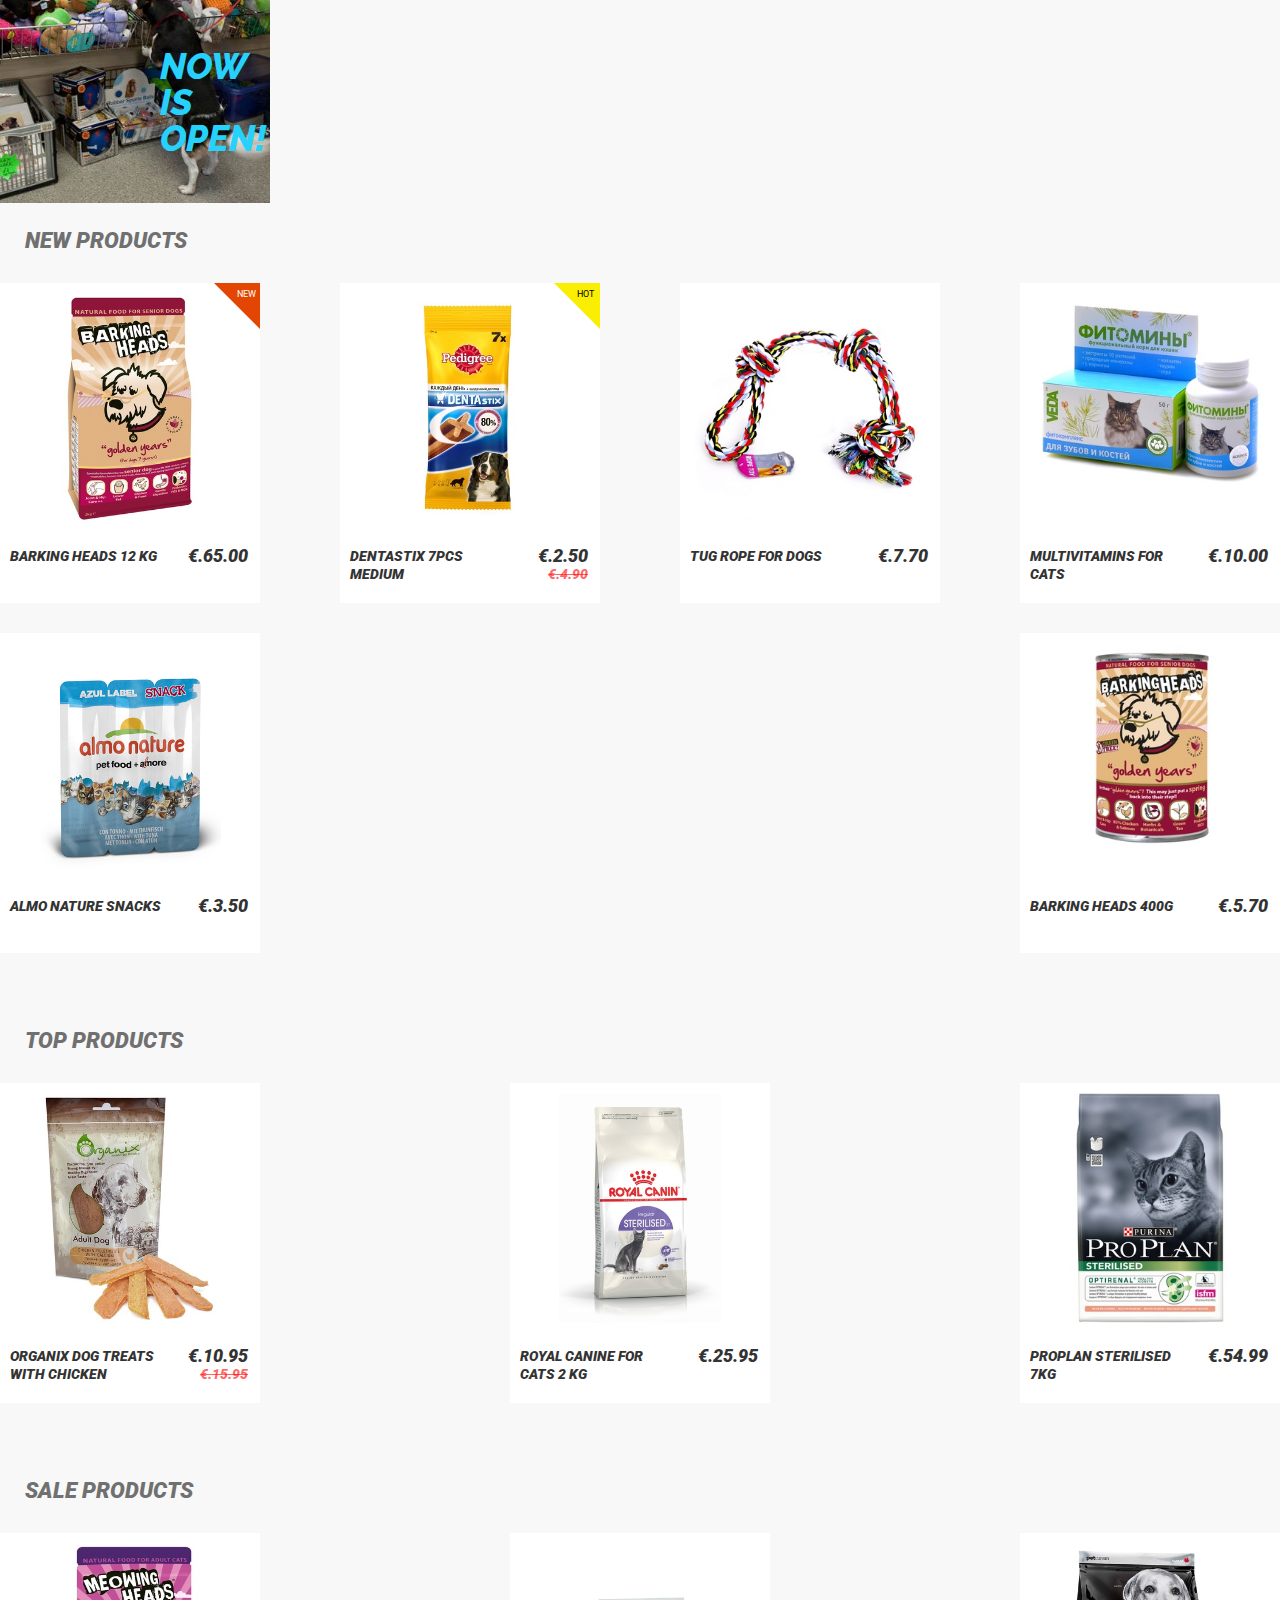
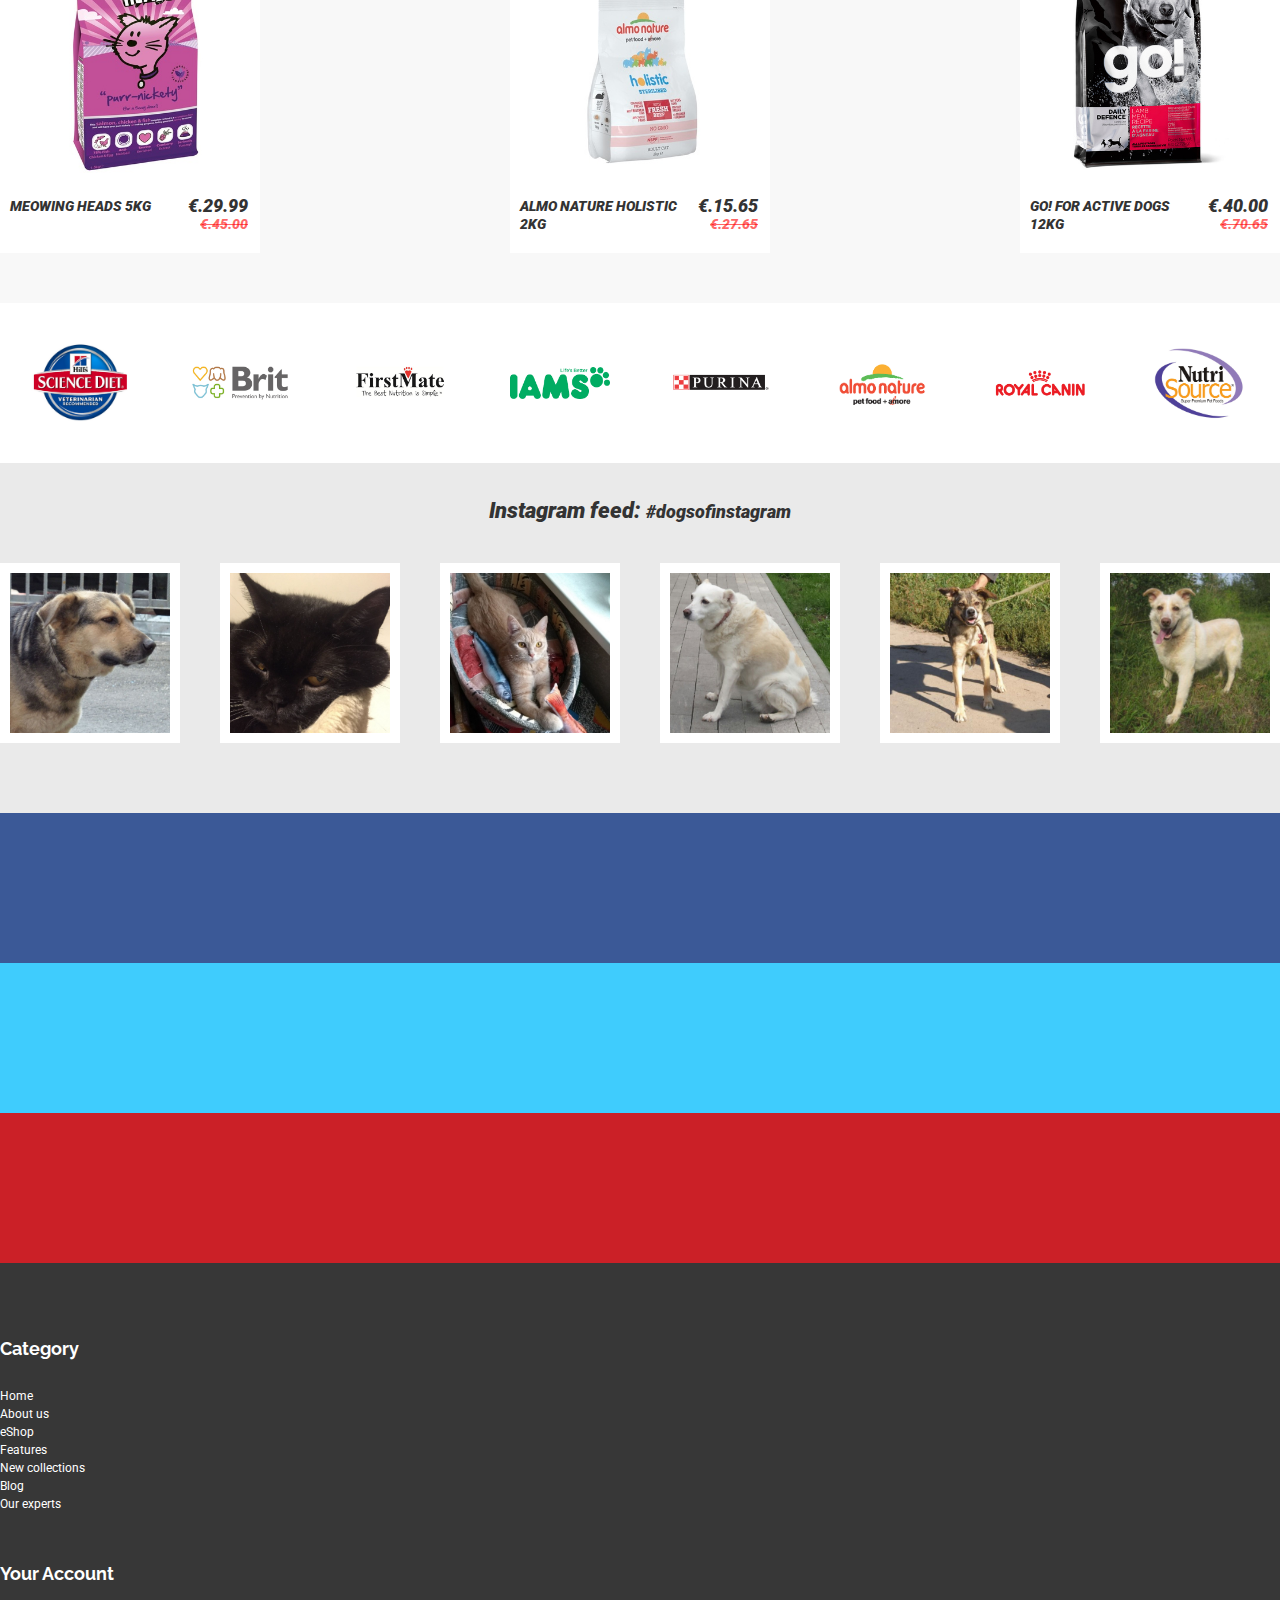
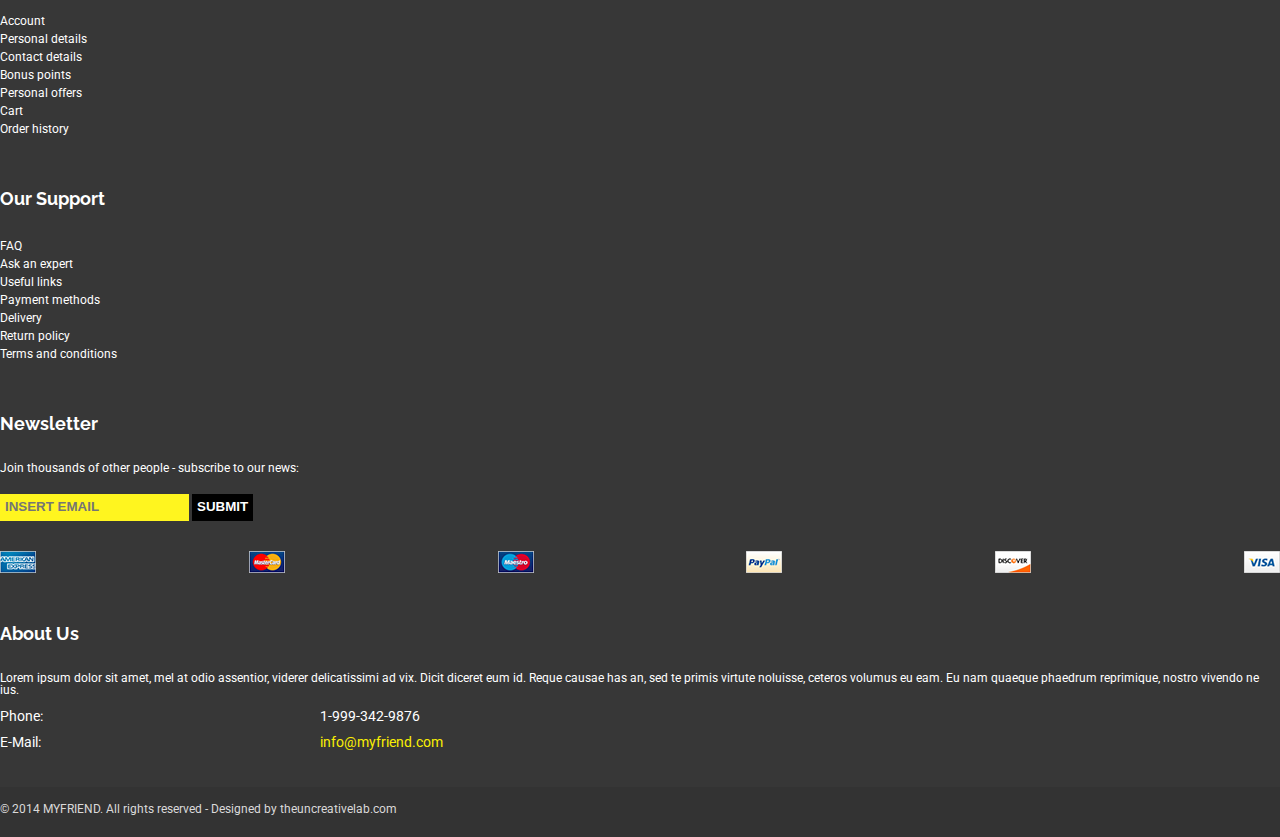
<file: shop-first-page-responsive/index.html>
<!DOCTYPE html>
<html lang="en">
    <head>
        <meta charset="utf-8">
        <title>My Friend</title>
        <link rel="icon" href="favicon.ico" type="image/x-icon">
        <link rel="stylesheet" href="https://fonts.googleapis.com/css?family=Raleway|Roboto">
        <link rel="stylesheet" href="https://use.fontawesome.com/releases/v5.0.10/css/all.css" integrity="sha384-+d0P83n9kaQMCwj8F4RJB66tzIwOKmrdb46+porD/OvrJ+37WqIM7UoBtwHO6Nlg" crossorigin="anonymous">
        <link rel="stylesheet" href="https://stackpath.bootstrapcdn.com/bootstrap/4.1.0/css/bootstrap.min.css" integrity="sha384-9gVQ4dYFwwWSjIDZnLEWnxCjeSWFphJiwGPXr1jddIhOegiu1FwO5qRGvFXOdJZ4" crossorigin="anonymous">
        <link rel="stylesheet" href="css/style.css">
    </head>
    <body>
        <div class="container-fluid slide">
            <div class="container">
                <div class="row">
                    <div class="col-lg-3 col-md-5 col-sm-6 col-xs-12">
                        <div class="slide-header"></div>
                    </div>
                    <div class="col-lg-9 col-md-7 col-sm-6 col-xs-12">
                        <div class="social-logo-small">
                            <a href="https://www.facebook.com" target="_blank"><i class="fab fa-facebook-f"></i></a>
                            <a href="https://twitter.com" target="_blank"><i class="fab fa-twitter"></i></a>
                            <a href="https://www.youtube.com" target="_blank"><i class="fab fa-youtube"></i></a>
                            <a href="https://www.pinterest.com" target="_blank"><i class="fab fa-pinterest"></i></a>
                            <a href="https://www.instagram.com" target="_blank"><i class="fab fa-instagram"></i></a>
                        </div>
                    </div>    
                </div> 
                <div class="row">
                    <div class="col-lg-3 col-md-5 col-sm-12">
                        <div class="slide-welcome">
                            <p class="slide-welcome-header uppercase">Welcome to My Friend</p>
                            <p class="slide-welcome-text">The only online store you will ever go to for all your pets' needs: food, toys, accessories, and more</p>
                        </div>
                    </div>    
                    <div class="col-lg-5 offset-lg-4 col-md-7 col-sm-12">
                        <div class="slide-title">
                            <p class="slide-title-header uppercase">Spring Raffle 2018</p>
                            <p class="slide-title-text">Raffles are a very important way in which we raise money for thousands of stray and abandoned animals. Order your tickets online</p>
                        </div>
                        <a class="button uppercase" href="#">Order now</a>
                    </div>    
                </div>
            </div>
        </div>
        
        <div class="container-fluid content">
            <div class="container">                
                <div class="row">
                    <div class="col-lg-3 col-md-5 col-sm-12 uppercase">
                        <ul class="menu top-overlap level1"> <!-- title="Menu">-->
                            <li class="caption">Menu</li>
                            <li><a href="#">About</a></li>
                            <li><a href="#">Dog shop</a></li>
                            <li><a href="#">Cat shop</a></li>
                            <li><a href="#">Special needs</a> 
                                <ul class="submenu level2">
                                    <li><a href="#">Puppies<i class="select-arrow fas fa-angle-right"></i></a></li>
                                    <li><a href="#">Kittens<i class="select-arrow fas fa-angle-right"></i></a></li>
                                    <li><a href="#">Veterinary diet<i class="select-arrow fas fa-angle-right"></i></a>
                                        <ul class="submenu level3">
                                            <li><a href="#">Joint care<i class="select-arrow fas fa-angle-right"></i></a></li>
                                            <li><a href="#">Urinary &amp; renal support<i class="select-arrow fas fa-angle-right"></i></a></li>
                                        </ul>
                                    </li>
                                    <li><a href="#">Senior<i class="select-arrow fas fa-angle-right"></i></a></li>                               
                                </ul>                                
                            </li>
                            <li><a href="#">Hygiene</a></li>
                            <li><a href="#">Accessories</a></li>
                            <li><a href="#">Sale</a></li>
                            <li><a href="#">Brands</a></li>
                            <li><a href="#">Blog</a></li>
                            <li><a href="#">Books</a></li>                                
                            <li><a href="#">Contact</a></li>                                    
                        </ul>
                        <div class="banner">
                            <div class="banner-text uppercase">Now is open!</div>
                        </div>
                    </div>
                    <div class="col-lg-9 col-md-7 col-sm-12">
                        <div class="catalogue top-overlap">
                            <div class="section-header uppercase">New products</div>
                            <div class="section">
                                
                                <div class="product">
                                    <div class="corner corner-new"></div>
                                    <div class="corner-text corner-text-new uppercase">New</div>
                                    <div class="product-img">
                                        <img src="images/396157_325x400.jpg">
                                    </div>
                                    <div class="product-descr">
                                        <div class="product-name">Barking Heads 12 kg</div>
                                        <div class="product-price">
                                            <div class="price actual-price">65.00</div>
                                            <div class="price former-price"></div>
                                        </div>
                                    </div>
                                </div>
                            
                                <div class="product">
                                    <div class="corner corner-hot"></div>
                                    <div class="corner-text corner-text-hot uppercase">Hot</div>
                                    <div class="product-img">
                                        <img src="images/211227_325x400.jpg">
                                    </div>
                                    <div class="product-descr">
                                        <div class="product-name">DENTAstix 7pcs Medium</div>
                                        <div class="product-price">
                                            <div class="price actual-price">2.50</div>
                                            <div class="price former-price">4.90</div>
                                        </div>
                                    </div>
                                </div>
                            
                                <div class="product">

                                    <div class="product-img">
                                        <img src="images/304490_325x400.jpg">
                                    </div>
                                    <div class="product-descr">
                                        <div class="product-name">Tug rope for dogs</div>
                                        <div class="product-price">
                                            <div class="price actual-price">7.70</div>
                                            <div class="price former-price"></div>
                                        </div>
                                    </div>

                                </div>
                            
                                <div class="product">

                                    <div class="product-img">
                                        <img src="images/217967_325x400.jpg">
                                    </div>
                                    <div class="product-descr">
                                        <div class="product-name">Multivitamins for cats</div>
                                        <div class="product-price">
                                            <div class="price actual-price">10.00</div>
                                            <div class="price former-price"></div>
                                        </div>
                                    </div>
                                </div>
                            
                                <div class="product">

                                    <div class="product-img">
                                        <img src="images/15257_325x400.jpg">
                                    </div>
                                    <div class="product-descr">
                                        <div class="product-name">Almo Nature Snacks</div>
                                        <div class="product-price">
                                            <div class="price actual-price">3.50</div>
                                            <div class="price former-price"></div>
                                        </div>
                                    </div>

                                </div>
                            
                                <div class="product">

                                    <div class="product-img">
                                        <img src="images/325466_325x400.jpg">
                                    </div>
                                    <div class="product-descr">
                                        <div class="product-name">Barking Heads 400g</div>
                                        <div class="product-price">
                                            <div class="price actual-price">5.70</div>
                                            <div class="price former-price"></div>
                                        </div>
                                    </div>

                                </div>
                        
                            </div>                    
                
                            <div class="section-header uppercase">Top products</div>
                            <div class="section">
                                <div class="product">
                                    <div class="product-img">
                                        <img src="images/256993_325x400.jpg">
                                    </div>
                                    <div class="product-descr">
                                        <div class="product-name">Organix dog treats with chicken</div>
                                        <div class="product-price">
                                            <div class="price actual-price">10.95</div>
                                            <div class="price former-price">15.95</div>
                                        </div>
                                    </div>
                                </div>
                                <div class="product">
                                    <div class="product-img">
                                        <img src="images/312598_325x400.jpg">
                                    </div>
                                    <div class="product-descr">
                                        <div class="product-name">Royal Canine for cats 2 kg</div>
                                        <div class="product-price">
                                            <div class="price actual-price">25.95</div>
                                            <div class="price former-price"></div>
                                        </div>
                                    </div>
                                </div>
                                <div class="product">
                                    <div class="product-img">
                                        <img src="images/385876_325x400.jpg">
                                    </div>
                                    <div class="product-descr">
                                        <div class="product-name">ProPlan sterilised 7kg</div>
                                        <div class="product-price">
                                            <div class="price actual-price">54.99</div>
                                            <div class="price former-price"></div>
                                        </div>
                                    </div>
                                </div>
                            </div>                    
                    
                            <div class="section-header uppercase">Sale products</div>
                            <div class="section">
                                <div class="product">

                                    <div class="product-img">
                                        <img src="images/394895_325x400.jpg">
                                    </div>
                                    <div class="product-descr">
                                        <div class="product-name">Meowing Heads 5kg</div>
                                        <div class="product-price">
                                            <div class="price actual-price">29.99</div>
                                            <div class="price former-price">45.00</div>
                                        </div>
                                    </div>

                            </div>
                                <div class="product">

                                    <div class="product-img">
                                        <img src="images/395424_325x400.jpg">
                                    </div>
                                    <div class="product-descr">
                                        <div class="product-name">Almo Nature holistic 2kg</div>
                                        <div class="product-price">
                                            <div class="price actual-price">15.65</div>
                                            <div class="price former-price">27.65</div>
                                        </div>
                                    </div>

                            </div>
                                <div class="product">
  
                                    <div class="product-img">
                                        <img src="images/24715_325x400.jpg">
                                    </div>
                                    <div class="product-descr">
                                        <div class="product-name">Go! for active dogs 12kg</div>
                                        <div class="product-price">
                                            <div class="price actual-price">40.00</div>
                                            <div class="price former-price">70.65</div>
                                        </div>
                                    </div>

                            </div>
                            </div>    
                        </div>
                    </div>
                </div>    

                <div class="row">
                    <div class="col-lg-12 col-sm-12">
                        <div class="brands">
                    <div class="brand-img">
                        <img src="images/Science-Diet-Company-Logo.jpg">
                    </div>
                    <div class="brand-img">
                        <img src="images/Brit-Company-Logo.jpg">
                    </div>
                    <div class="brand-img">
                        <img src="images/First-Mate-Company-Logo.jpg">
                    </div>
                    <div class="brand-img">
                        <img src="images/Iams-Company-Logo.jpg">
                    </div>
                    <div class="brand-img">
                        <img src="images/Purina-Company-Logo.jpg">
                    </div>
                    <div class="brand-img">
                        <img src="images/Almo-Nature-Company-Logo.png">
                    </div>
                    <div class="brand-img">
                        <img src="images/Royal-Canine-Company-Logo.jpg">
                    </div>
                    <div class="brand-img">
                        <img src="images/Nutri-Source-Company-Logo.jpg">
                    </div>
                </div>
                    </div>
                </div>    
                    
                <div class="row">
                    <div class="col-lg-12 col-sm-12">
                        <div class="instagram instagram-header">
                            <a href="https://www.instagram.com/dogsofinstagram/" target="_blank">
                                <i class="fab fa-instagram"></i> Instagram feed: <span class="instagram-id">#dogsofinstagram</span>
                            </a>
                        </div>
                    </div>    
                </div>
                <div class="row">
                    <div class="col-lg-12 col-sm-12">
                        <div class="instagram instagram-items">
                            <div class="instagram-item">
                                        <div class="instagram-img">
                                            <img src="images/image-2018-04-101.jpg">
                                        </div>
                                    </div> 
                            <div class="instagram-item">
                                        <div class="instagram-img">
                                            <img src="images/image-2018-04-102.jpg">
                                        </div>
                                    </div>
                            <div class="instagram-item">
                                        <div class="instagram-img">
                                            <img src="images/image-2018-04-103.jpg">
                                        </div>
                                    </div>
                            <div class="instagram-item">
                                        <div class="instagram-img">
                                            <img src="images/image-2018-04-104.jpg">
                                        </div>
                                    </div> 
                            <div class="instagram-item">
                                        <div class="instagram-img">
                                            <img src="images/image-2018-04-105.jpg">
                                        </div>
                                    </div>
                            <div class="instagram-item">
                                        <div class="instagram-img">
                                            <img src="images/image-2018-04-106.jpg">
                                        </div>
                                    </div>
                        </div>
                    </div>    
                </div>
                
                <div class="row no-gutters">
                    <div class="col-lg-4 col-sm-12">
                        <div class="social-logo-large logo-facebook">
                            <a href="https://www.facebook.com" target="_blank"><i class="fab fa-facebook-f fa-4x"></i></a>
                        </div>
                    </div>    
                    <div class="col-lg-4 col-sm-12">
                        <div class="social-logo-large logo-twitter">
                            <a href="https://twitter.com" target="_blank"><i class="fab fa-twitter fa-4x"></i></a>
                        </div>
                    </div>
                    <div class="col-lg-4 col-sm-12">
                        <div class="social-logo-large logo-pinterest">
                            <a href="https://www.pinterest.com" target="_blank"><i class="fab fa-pinterest fa-4x"></i></a>
                        </div>
                    </div>
                </div>    
            </div>
        </div>
        
        <div class="container-fluid footer">
            <div class="container">
                <div class="row">
                    <div class="col-lg-2 col-md-4 col-sm-12">
                        <div class="footer-block">
                            <div class="footer-block-title">Category</div>
                            <div class="footer-block-content">
                                <a href="#">Home</a>
                                <a href="#">About us</a>
                                <a href="#">eShop</a>
                                <a href="#">Features</a>
                                <a href="#">New collections</a>
                                <a href="#">Blog</a>
                                <a href="#">Our experts</a>
                            </div>
                        </div>    
                    </div>    
                    <div class="col-lg-2 col-md-4 col-sm-12">
                        <div class="footer-block">
                            <div class="footer-block-title">Your Account</div>
                            <div class="footer-block-content">
                                <a href="#">Account</a>
                                <a href="#">Personal details</a>
                                <a href="#">Contact details</a>
                                <a href="#">Bonus points</a>
                                <a href="#">Personal offers</a>
                                <a href="#">Cart</a>
                                <a href="#">Order history</a>
                            </div>
                        </div>    
                    </div>    
                    <div class="col-lg-2 col-md-4 col-sm-12">
                        <div class="footer-block">
                            <div class="footer-block-title">Our Support</div>
                            <div class="footer-block-content">
                                <a href="#">FAQ</a>
                                <a href="#">Ask an expert</a>
                                <a href="#">Useful links</a>
                                <a href="#">Payment methods</a>
                                <a href="#">Delivery</a>
                                <a href="#">Return policy</a>
                                <a href="#">Terms and conditions</a>
                            </div>
                        </div>    
                    </div>    
                    <div class="col-lg-3 col-md-6 col-sm-12">
                        <div class="footer-block footer-block-wide">
                            <div class="footer-block-title">Newsletter</div>
                            <div class="footer-block-content footer-block-content-wide">
                                <p>Join thousands of other people - subscribe to our news:</p>
                                <form>
                                    <input class="uppercase" type="email" placeholder="Insert email" name="email">
                                    <input class="uppercase" type="submit" value="Submit">
                                </form>
                                <div class="payment">
                                    <img src="images/aex.png">
                                    <img src="images/mastercard.png">
                                    <img src="images/maestero.png">
                                    <img src="images/paypal.png">
                                    <img src="images/discover.png">
                                    <img src="images/visa_straight.png">
                                </div>
                            </div>
                        </div>
                    </div>    
                    <div class="col-lg-3 col-md-6 col-sm-12">
                        <div class="footer-block footer-block-wide">
                            <div class="footer-block-title">About Us</div>
                            <div class="footer-block-content footer-block-content-wide">
                                <p>Lorem ipsum dolor sit amet, mel at odio assentior, viderer delicatissimi ad vix. Dicit diceret eum id. Reque causae has an, sed te primis virtute noluisse, ceteros volumus eu eam. Eu nam quaeque phaedrum reprimique, nostro vivendo ne ius.</p>
                                <p class="contact"><span class="fixed-width">Phone:</span>1-999-342-9876</p>
                                <p class="contact"><span class="fixed-width">E-Mail:</span><a href="mailto:info@surfhouse.com">info@myfriend.com</a></p>
                            </div>
                        </div>
                    </div>    
                </div>
            </div>      
        </div>            
            
        <div class="container-fluid footer-copyright">
            <div class="container">
                <div class="row">
                    <div class="col-lg 12 col-sm-12">
                        &copy; 2014 MYFRIEND. All rights reserved - Designed by theuncreativelab.com
                        <div class="social-logo-small">
                            <a href="https://www.facebook.com" target="_blank"><i class="fab fa-facebook-f"></i></a>
                            <a href="https://twitter.com" target="_blank"><i class="fab fa-twitter"></i></a>
                            <a href="https://www.pinterest.com" target="_blank"><i class="fab fa-pinterest"></i></a>
                            <a href="https://plus.google.com" target="_blank"><i class="fab fa-google-plus-g"></i></a>
                            <a href="https://www.tumblr.com" target="_blank"><i class="fab fa-tumblr"></i></a>
                            <a href="https://www.instagram.com" target="_blank"><i class="fab fa-instagram"></i></a>
                            <a href="https://www.rss.com" target="_blank"><i class="fas fa-rss"></i></a>
                        </div>
                    </div>    
                </div>
            </div>    
        </div>
    
    </body>

</html>
</file>
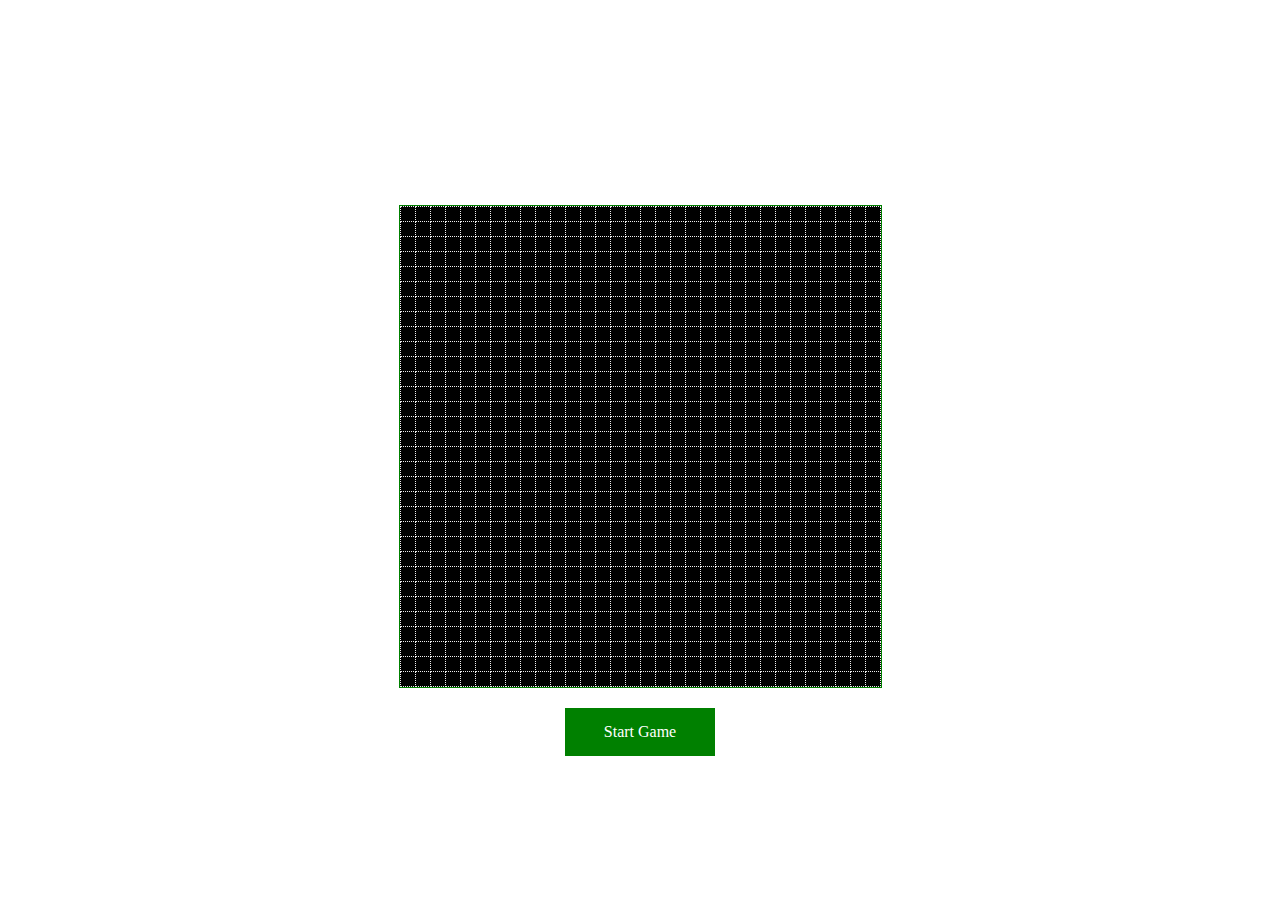
<file: snake-game/index.html>
<!DOCTYPE html>
<html lang="en">
    <head>
        <meta charset='utf-8'>
        <link rel="stylesheet" href="css/style.css">
    </head>
    <body>
        <div class="container">
            <div id="score"></div>
            <div id="snake-field"></div>
            <div class="buttons">
                <div id="control-game" class="button"></div>
            </div>    
        </div>
        <script src="js/snake.js"></script>
    </body>
</html>
</file>
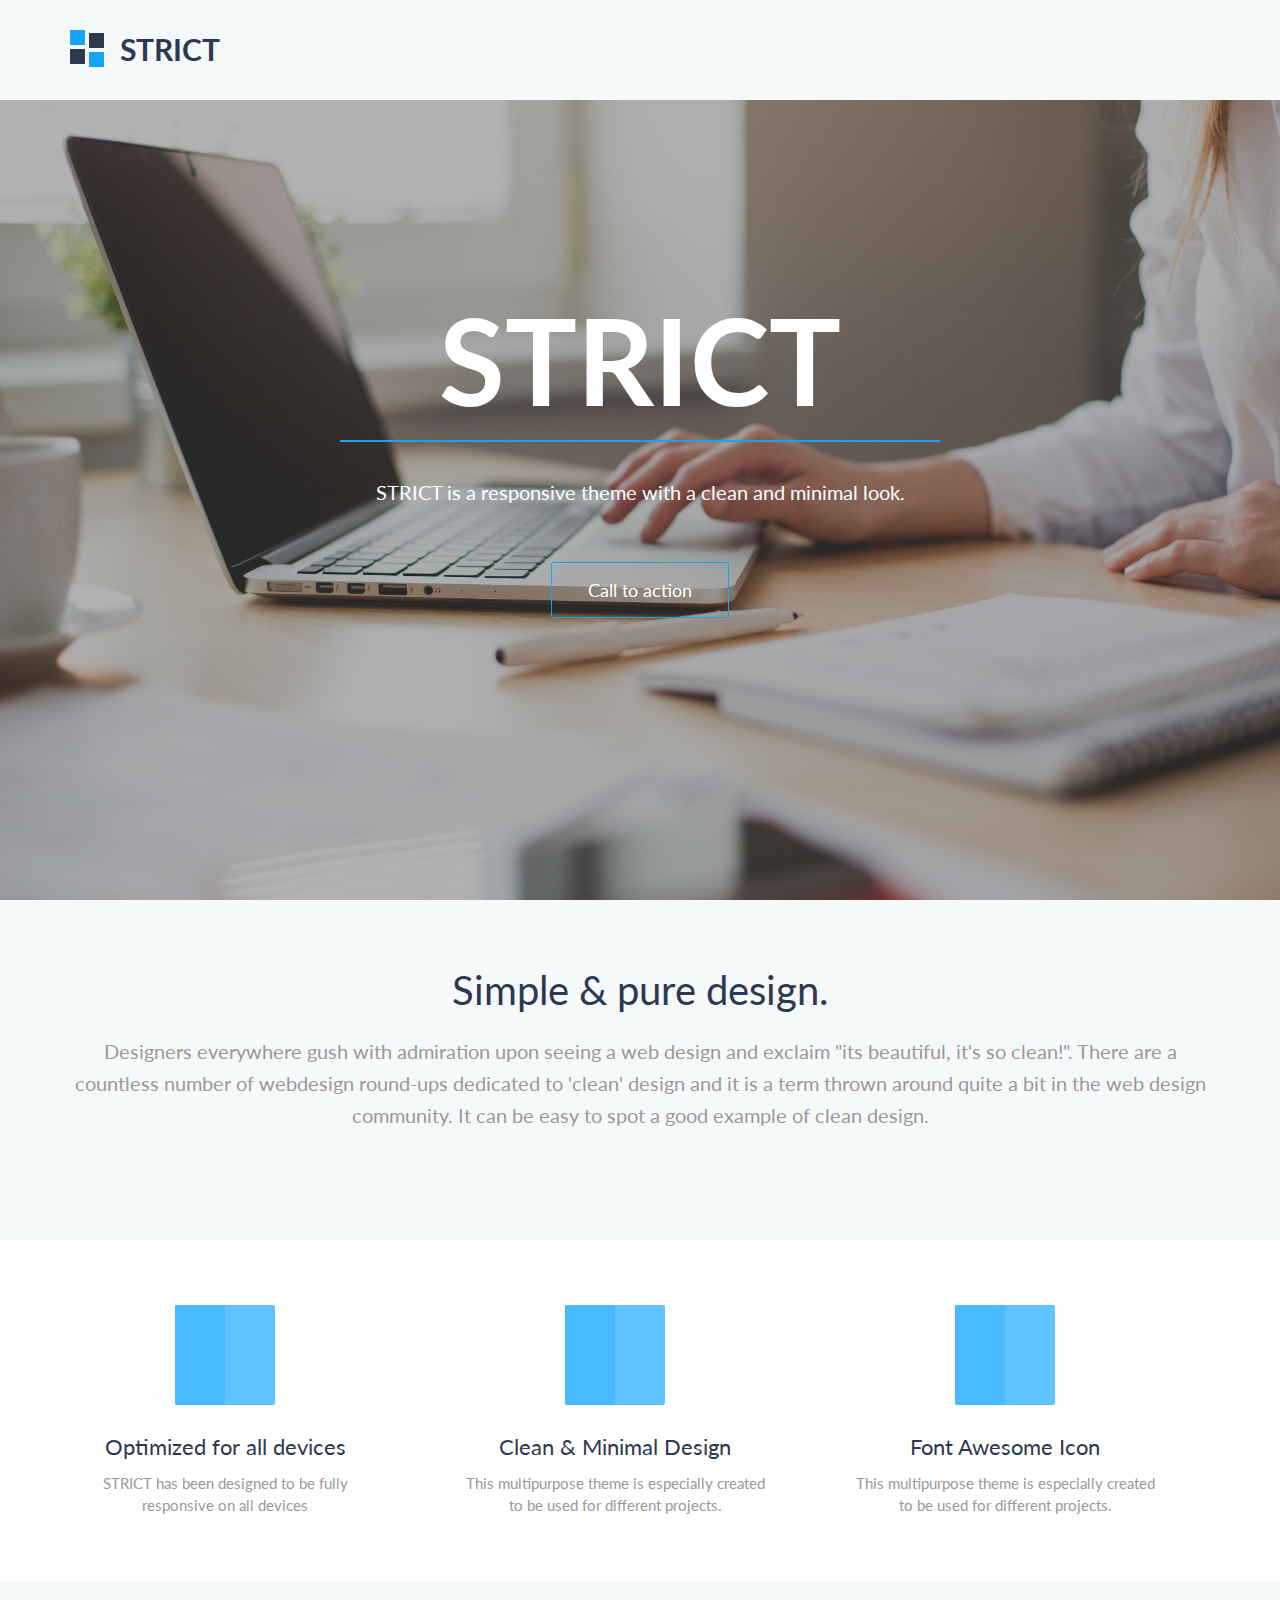
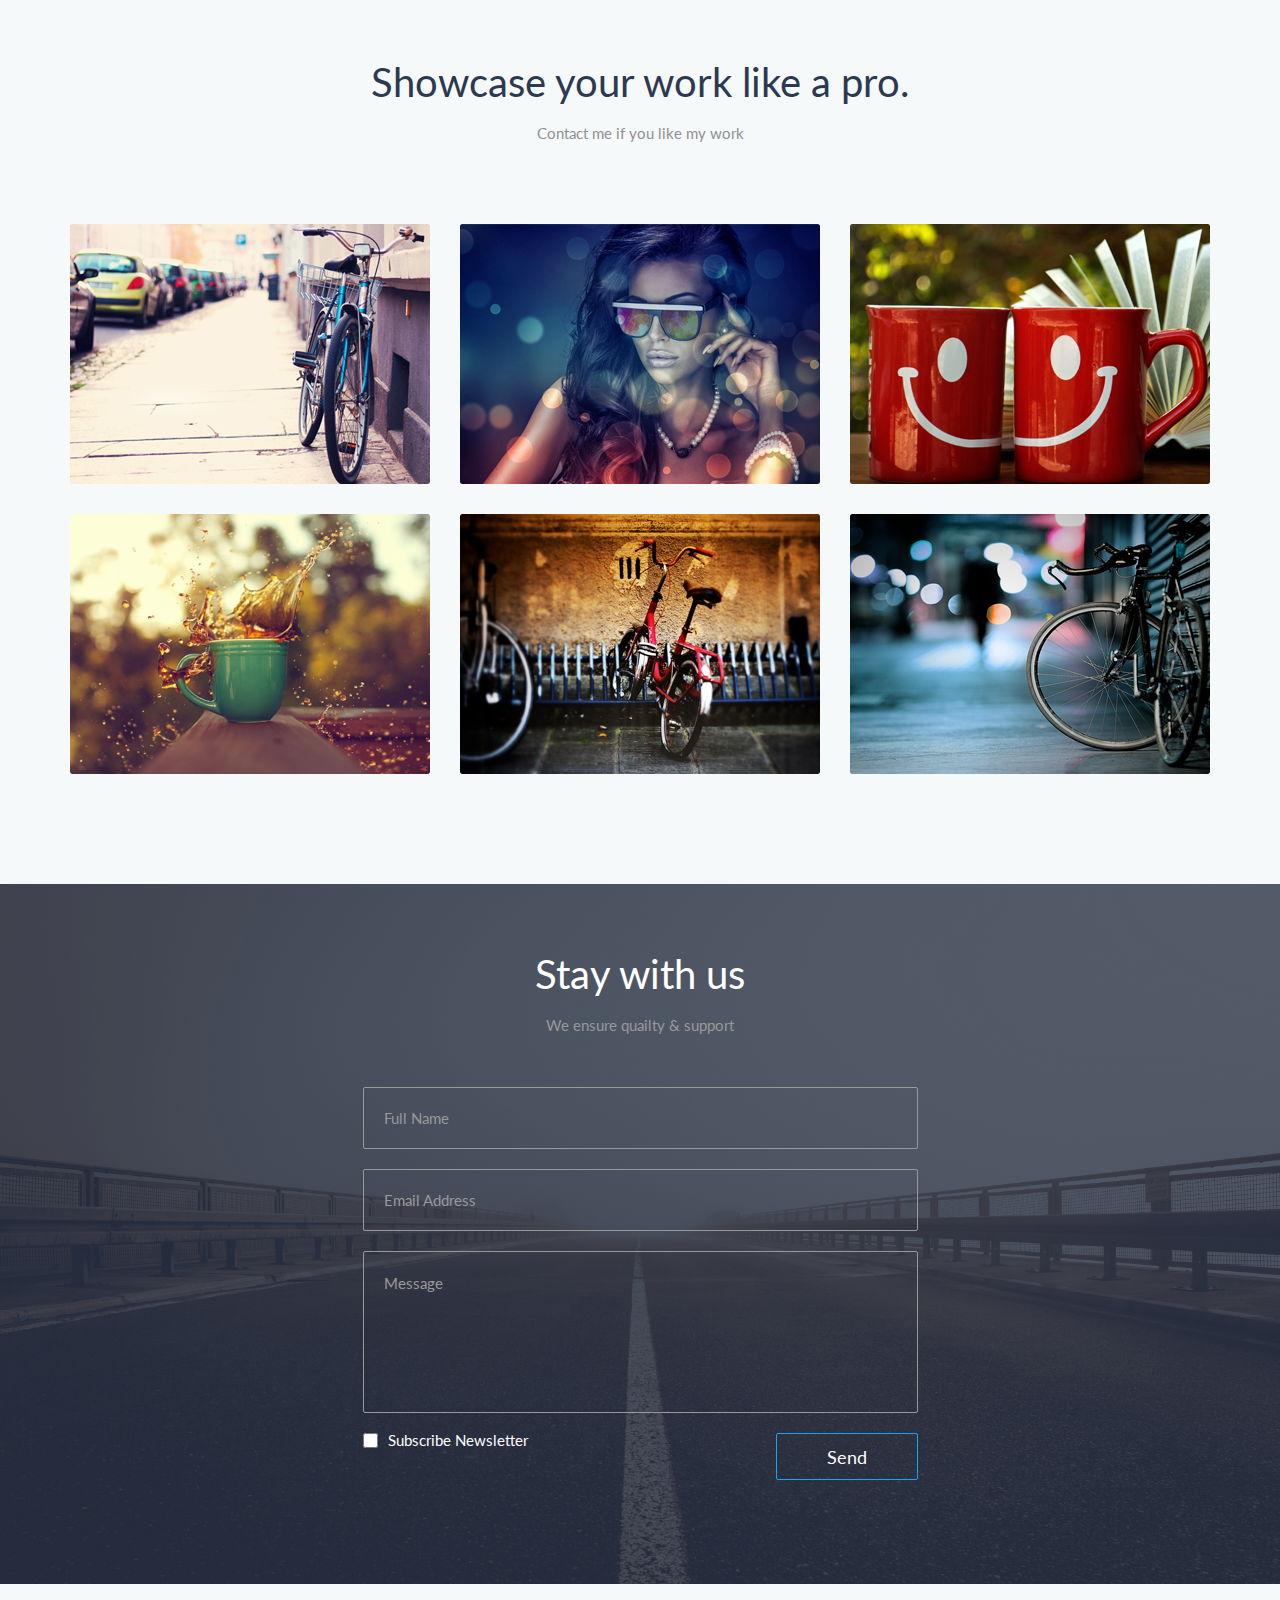
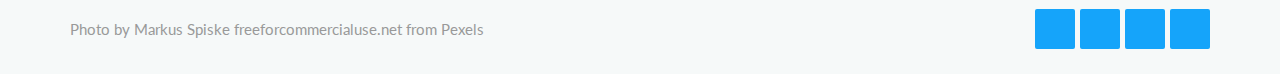
<file: strict/index.html>
<!DOCTYPE html>
<html lang="zxx">
    <head>
        <meta charset="utf-8">
        <meta name="viewport" content="width=device-width, initial-scale=1.0">
        <style>
            @import url('https://fonts.googleapis.com/css?family=Lato');
        </style>
        <link rel="stylesheet" href="https://maxcdn.bootstrapcdn.com/bootstrap/4.0.0/css/bootstrap.min.css" integrity="sha384-Gn5384xqQ1aoWXA+058RXPxPg6fy4IWvTNh0E263XmFcJlSAwiGgFAW/dAiS6JXm" crossorigin="anonymous">
        <link rel="stylesheet" href="https://use.fontawesome.com/releases/v5.0.13/css/all.css" integrity="sha384-DNOHZ68U8hZfKXOrtjWvjxusGo9WQnrNx2sqG0tfsghAvtVlRW3tvkXWZh58N9jp" crossorigin="anonymous">
        <link rel="stylesheet" href="css/style.css">
        <title>Strict</title>
    </head>
    <body class="b-page">
        <header class="b-header">
            <div class="container">
                <div class="b-logo">
                    <div class="b-logo__image">
                        <div class="b-logo__square b-logo__square_light b-logo__square_up"></div>
                        <div class="b-logo__square b-logo__square_dark b-logo__square_down"></div>
                        <div class="b-logo__square b-logo__square_dark b-logo__square_up"></div>
                        <div class="b-logo__square b-logo__square_light b-logo__square_down"></div>
                    </div>
                    <div class="b-logo__text">Strict</div>    
                </div>
            </div>    
        </header>
        <div class="b-banner">
            <div class="container">
                <div class="b-banner__title">Strict</div>
                <div class="b-banner__line"></div>
                <div class="b-banner__about">STRICT is a responsive theme with a clean and minimal look.</div>
                <a class="b-banner__button" href="#contact">Call to action</a>
                <a class="b-banner__arrow" href="#about"><i class="fas fa-chevron-down"></i></a>
            </div>    
        </div>
        <div id="about" class="b-about">
            <div class="container">
                <div class="b-about__title">Simple &amp; pure design.</div>
                <div class="b-about__text">
                    Designers everywhere gush with admiration upon seeing a web design and exclaim "its beautiful, it's so clean!". There are a countless number of webdesign round-ups dedicated to 'clean' design and it is a term thrown around quite a bit in the web design community. It can be easy to spot a good example of clean design.
                </div>
            </div>
        </div>
        <div class="b-features">
            <div class="container">
                <div class="row justify-content-around align-items-center">
                    <div class="col-xl-4 col-auto mb-3 mb-xl-0">
                        <div class="b-feature">
                            <div class="b-feature__image">
                                <div class="b-feature__darker-half"></div>
                                <div class="b-feature__icon"><i class="fas fa-mobile-alt"></i></div>
                            </div>
                            <div class="b-feature__title">Optimized for all devices</div>
                            <div class="b-feature__text">STRICT has been designed to be fully responsive on all devices</div>
                        </div>
                    </div>
                    <div class="col-xl-4 col-auto mb-3 mb-xl-0">
                        <div class="b-feature">
                            <div class="b-feature__image">
                                <div class="b-feature__darker-half"></div>
                                <div class="b-feature__icon"><i class="fas fa-paper-plane"></i></div>
                            </div>    
                            <div class="b-feature__title">Clean &amp; Minimal Design</div>
                            <div class="b-feature__text">This multipurpose theme is especially created to be used for different projects.</div>
                        </div>
                    </div>
                    <div class="col-xl-4 col-auto mb-3 mb-xl-0">
                        <div class="b-feature">
                            <div class="b-feature__image">
                                <div class="b-feature__darker-half"></div>
                                <div class="b-feature__icon"><i class="fas fa-bullhorn"></i></div>
                            </div>
                            <div class="b-feature__title">Font Awesome Icon</div>
                            <div class="b-feature__text">This multipurpose theme is especially created to be used for different projects.</div>
                        </div>
                    </div>    
                </div>
            </div>
        </div>
        <div class="b-portfolio">
            <div class="container">
                <div class="b-portfolio__title">Showcase your work like a pro.</div>
                <div class="b-portfolio__text">Contact me if you like my work</div>
                <div id="projects" class="b-portfolio__projects">
                    <div class="b-project b-portfolio__project">
                        <img class="b-project__img" src="images/project-1.png">
                        <div class="b-project__hovered">
                            <a class="b-project__button b-project__button_preview" href="#"><i class="fas fa-search-plus"></i></a>
                            <a class="b-project__button" href="#"><i class="fas fa-link"></i></a>
                        </div>    
                    </div>
                    <div class="b-project b-portfolio__project">
                        <img class="b-project__img" src="images/project-2.png">
                        <div class="b-project__hovered">
                            <a class="b-project__button b-project__button_preview" href="#"><i class="fas fa-search-plus"></i></a>
                            <a class="b-project__button" href="#"><i class="fas fa-link"></i></a>
                        </div>    
                    </div>
                    <div class="b-project b-portfolio__project">
                        <img class="b-project__img" src="images/project-3.png">
                        <div class="b-project__hovered">
                            <a class="b-project__button b-project__button_preview" href="#"><i class="fas fa-search-plus"></i></a>
                            <a class="b-project__button" href="#"><i class="fas fa-link"></i></a>
                        </div>    
                    </div>
                    <div class="b-project b-portfolio__project">
                        <img class="b-project__img" src="images/project-4.png">
                        <div class="b-project__hovered">
                            <a class="b-project__button b-project__button_preview" href="#"><i class="fas fa-search-plus"></i></a>
                            <a class="b-project__button" href="#"><i class="fas fa-link"></i></a>
                        </div>    
                    </div>
                    <div class="b-project b-portfolio__project">
                        <img class="b-project__img" src="images/project-5.png">
                        <div class="b-project__hovered">
                            <a class="b-project__button b-project__button_preview" href="#"><i class="fas fa-search-plus"></i></a>
                            <a class="b-project__button" href="#"><i class="fas fa-link"></i></a>
                        </div>    
                    </div>
                    <div class="b-project b-portfolio__project">
                        <img class="b-project__img" src="images/project-6.png">
                        <div class="b-project__hovered">
                            <a class="b-project__button b-project__button_preview" href="#"><i class="fas fa-search-plus"></i></a>
                            <a class="b-project__button" href="#"><i class="fas fa-link"></i></a>
                        </div>    
                    </div>
                </div>
                <div id="preview" class="b-preview b-preview_hidden">
                    <a class="b-preview__button-close" href="#"><i class="fas fa-times"></i></a>
                    <img class="b-preview__img" src="images/project-1-preview.png">
                </div>
            </div>
        </div>    
        <div id="contact" class="b-contact">
            <div class="container">
                <div class="b-contact-form">
                    <div class="b-contact-form__title">Stay with us</div>
                    <div class="b-contact-form__text">We ensure quailty &amp; support</div>
                    <form class="b-contact-form__form">
                        <input class="b-contact-form__input" type="text" autocomplete="name" placeholder="Full Name">
                        <input class="b-contact-form__input" type="email" autocomplete="email" placeholder="Email Address">
                        <textarea class="b-contact-form__textarea" placeholder="Message"></textarea>
                        <div class="b-contact-form__inline">
                            <label class="b-contact-form__label"><input class="b-contact-form__checkbox" type="checkbox">Subscribe Newsletter</label>    
                            <input class="b-contact-form__button" type="submit" value="Send">
                        </div>
                    </form>
                </div>
            </div>
        </div>    
        <footer class="b-footer">
            <div class="container">
                <div class="row">
                    <div class="col mb-3 mb-md-0 mr-auto">
                        <div class="b-footer__text">Photo by Markus Spiske freeforcommercialuse.net from Pexels</div>
                    </div>
                    <div class="col-auto">
                        <div class="b-footer__social-icons">
                            <a class="b-social-icon b-social-icon_facebook" href="https://facebook.com" target="_blank"><i class="fab fa-facebook-f"></i></a>
                            <a class="b-social-icon b-social-icon_twitter" href="https://twitter.com" target="_blank"><i class="fab fa-twitter"></i></a>
                            <a class="b-social-icon b-social-icon_googleplus" href="https://plus.google.com" target="_blank"><i class="fab fa-google-plus-g"></i></a>
                            <a class="b-social-icon b-social-icon_linkedin" href="https://linkedin.com" target="_blank"><i class="fab fa-linkedin-in"></i></a>
                        </div>
                    </div>
                </div>                
            </div>
        </footer>
        <script src="https://code.jquery.com/jquery-3.2.1.slim.min.js" integrity="sha384-KJ3o2DKtIkvYIK3UENzmM7KCkRr/rE9/Qpg6aAZGJwFDMVNA/GpGFF93hXpG5KkN" crossorigin="anonymous"></script>
        <script src="https://cdnjs.cloudflare.com/ajax/libs/popper.js/1.12.9/umd/popper.min.js" integrity="sha384-ApNbgh9B+Y1QKtv3Rn7W3mgPxhU9K/ScQsAP7hUibX39j7fakFPskvXusvfa0b4Q" crossorigin="anonymous"></script>
        <script src="https://maxcdn.bootstrapcdn.com/bootstrap/4.0.0/js/bootstrap.min.js" integrity="sha384-JZR6Spejh4U02d8jOt6vLEHfe/JQGiRRSQQxSfFWpi1MquVdAyjUar5+76PVCmYl" crossorigin="anonymous"></script>
        
        <script>
            var projects = document.getElementById('projects');
            var preview = document.getElementById('preview');
            var btnPreview = document.getElementsByClassName('b-project__button_preview');
            var btnClose = document.getElementsByClassName('b-preview__button-close');
            
            for (var i = 0; i < btnPreview.length; i++) {
                btnPreview[i].addEventListener('click', togglePreview);
            }
            
            for (var i = 0; i < btnClose.length; i++) {
                btnClose[i].addEventListener('click', togglePreview);
            }
            
            function togglePreview(e) {
                e.preventDefault();
                            
                if (preview.classList.contains('b-preview_hidden')) {
                    preview.classList.remove('b-preview_hidden');
                    projects.classList.add('b-portfolio__projects_hidden');
                } else {
                    preview.classList.add('b-preview_hidden');
                    projects.classList.remove('b-portfolio__projects_hidden');
                }
            }
            
            /*$('.b-project__button_preview').click(function(e) {
                e.preventDefault();
                $('.b-portfolio__projects').addClass('b-portfolio__projects_hidden');
                $('.b-preview').removeClass('b-preview_hidden');
            })
            
            $('.b-preview__button-close').click(function(e) {
                e.preventDefault();
                $('.b-portfolio__projects').removeClass('b-portfolio__projects_hidden');
                $('.b-preview').addClass('b-preview_hidden');
            })*/
        </script>
	</body>
</html>
</file>
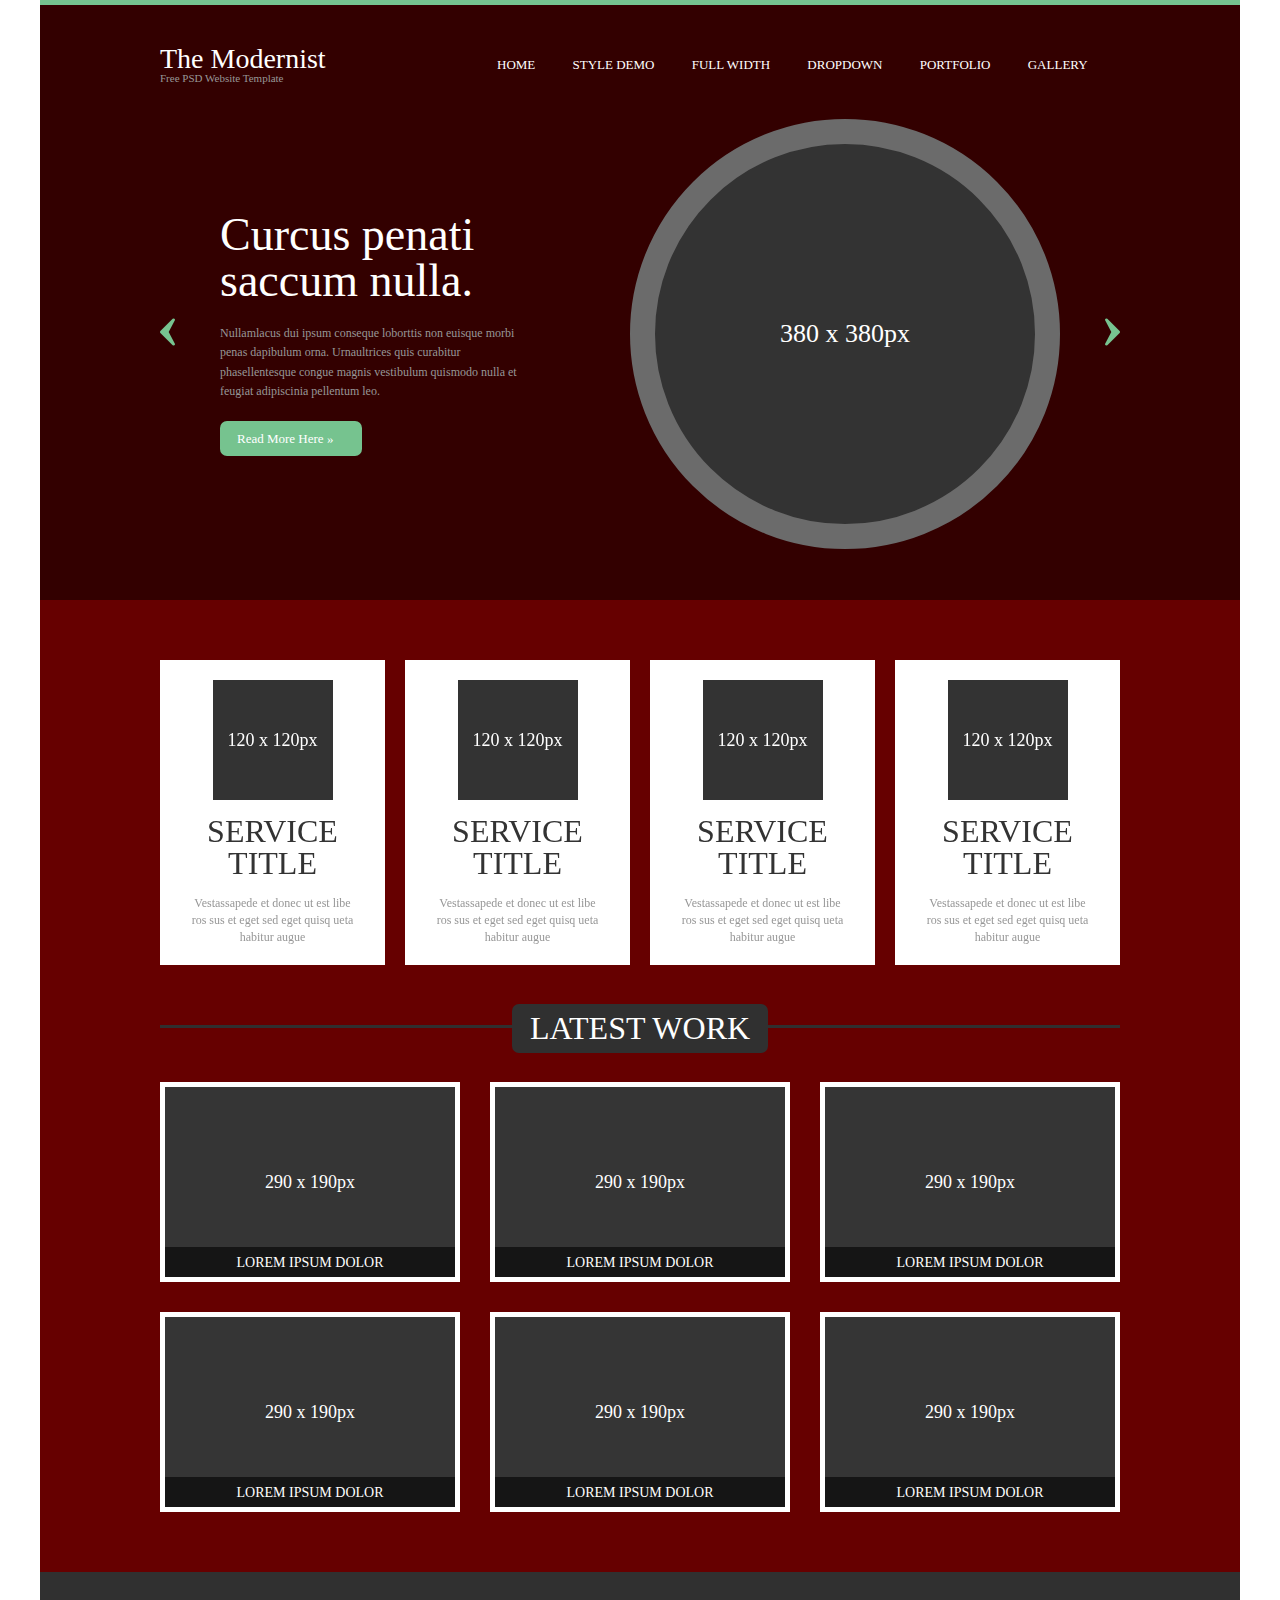
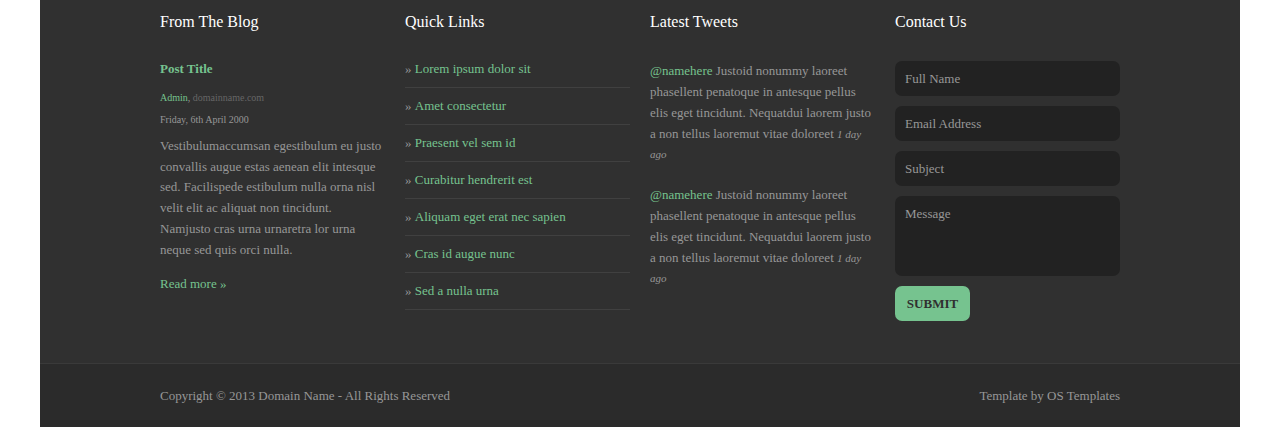
<file: the-modernist-template/index.html>
<!DOCTYPE html>
<html lang="zxx">
    <head>
        <meta charset="utf-8">
        <link rel="stylesheet" href="css/style.css">
        <title>The Modernist</title>
    </head>
    <body>
        <div class="container">
            <header class="pageHeader">
                <div class="inner">
                    <div class="top">
                        <div class="logo">
                            <div class="logoBig">The Modernist</div>                      
                            <div class="logoSmall">Free PSD Website Template</div>
                        </div>    
                        <ul class="menu">
                            <li>Home</li>
                            <li>Style demo</li>
                            <li>Full width</li>
                            <li>Dropdown</li>
                            <li>Portfolio</li>
                            <li>Gallery</li>
                        </ul>
                    </div>
                    <div class="slider">
                        <div class="arrow">
                            <img src="images/left_arrow.png" alt="Left Arrow">
                        </div>
                        <article>
                            <h1>Curcus penati saccum nulla.</h1>
                            <p>Nullamlacus dui ipsum conseque loborttis non euisque morbi penas dapibulum orna. Urnaultrices quis curabitur phasellentesque congue magnis vestibulum quismodo nulla et feugiat adipiscinia pellentum leo.</p>
                            <a href="#" class="buttonMore">Read More Here »</a>
                        </article>
                        <div class="sliderImageOuter">
                            <div class="sliderImage">
                                <div class="sliderImageText">
                                    380 x 380px
                                </div>
                            </div>    
                        </div>    
                        <div class="arrow">
                            <img src="images/right_arrow.png" alt="Right Arrow">
                        </div>
                    </div>
                </div>    
            </header>
            <main>
                <div class="inner">
                    <div class="service">
                        <div class="serviceUnit">
                            <div class="face front">
                                <div class="serviceImage">
                                    120 x 120px
                                </div>
                                <div class="serviceTitle">
                                    Service title
                                </div>
                                <div class="serviceText">
                                    Vestassapede et donec ut est libe ros sus et eget sed eget quisq ueta habitur augue
                                </div>
                            </div>
                            <div class="face back">
                                <div class="serviceImage">
                                    120 x 120px
                                </div>
                                <div class="serviceTitle">
                                    Service title
                                </div>
                                <div class="serviceText">
                                    Vestassapede et donec ut est libe ros sus et eget sed eget quisq ueta habitur augue
                                </div>
                            </div>    
                        </div>
                        <div class="serviceUnit">
                            <div class="face front">
                                <div class="serviceImage">
                                    120 x 120px
                                </div>
                                <div class="serviceTitle">
                                    Service title
                                </div>
                                <div class="serviceText">
                                    Vestassapede et donec ut est libe ros sus et eget sed eget quisq ueta habitur augue
                                </div>
                            </div>
                            <div class="face back">
                                <div class="serviceImage">
                                    120 x 120px
                                </div>
                                <div class="serviceTitle">
                                    Service title
                                </div>
                                <div class="serviceText">
                                    Vestassapede et donec ut est libe ros sus et eget sed eget quisq ueta habitur augue
                                </div>
                            </div>    
                        </div>
                        <div class="serviceUnit">
                            <div class="face front">
                                <div class="serviceImage">
                                    120 x 120px
                                </div>
                                <div class="serviceTitle">
                                    Service title
                                </div>
                                <div class="serviceText">
                                    Vestassapede et donec ut est libe ros sus et eget sed eget quisq ueta habitur augue
                                </div>
                            </div>
                            <div class="face back">
                                <div class="serviceImage">
                                    120 x 120px
                                </div>
                                <div class="serviceTitle">
                                    Service title
                                </div>
                                <div class="serviceText">
                                    Vestassapede et donec ut est libe ros sus et eget sed eget quisq ueta habitur augue
                                </div>
                            </div>    
                        </div>
                        <div class="serviceUnit">
                            <div class="face front">
                                <div class="serviceImage">
                                    120 x 120px
                                </div>
                                <div class="serviceTitle">
                                    Service title
                                </div>
                                <div class="serviceText">
                                    Vestassapede et donec ut est libe ros sus et eget sed eget quisq ueta habitur augue
                                </div>
                            </div>
                            <div class="face back">
                                <div class="serviceImage">
                                    120 x 120px
                                </div>
                                <div class="serviceTitle">
                                    Service title
                                </div>
                                <div class="serviceText">
                                    Vestassapede et donec ut est libe ros sus et eget sed eget quisq ueta habitur augue
                                </div>
                            </div>    
                        </div>             
                    </div>
                    <div class="latestWork">
                        <div class="latestWorkHeader">
                            Latest work
                        </div>
                        <div class="latestWorkUnits">
                            <div class="latestWorkUnit">
                                290 x 190px
                                <div class="latestWorkUnitText">
                                    Lorem ipsum dolor
                                </div>
                            </div>
                            <div class="latestWorkUnit">
                                290 x 190px
                                <div class="latestWorkUnitText">
                                    Lorem ipsum dolor
                                </div>
                            </div>
                            <div class="latestWorkUnit">
                                290 x 190px
                                <div class="latestWorkUnitText">
                                    Lorem ipsum dolor
                                </div>
                            </div>
                            <div class="latestWorkUnit">
                                290 x 190px
                                <div class="latestWorkUnitText">
                                    Lorem ipsum dolor
                                </div>
                            </div>
                            <div class="latestWorkUnit">
                                290 x 190px
                                <div class="latestWorkUnitText">
                                    Lorem ipsum dolor
                                </div>
                            </div>
                            <div class="latestWorkUnit">
                                290 x 190px
                                <div class="latestWorkUnitText">
                                    Lorem ipsum dolor
                                </div>
                            </div>
                        </div>    
                    </div>
                </div>
            </main>
            <footer>
                <div class="pageFooter">
                    <div class="inner">
                        <div class="socialContacts">
                            <div class="blog">
                                <div class="socialHeader">From the blog</div>
                                <div class="blogPost">
                                    <div class="postTitle">Post title</div>
                                    <div class="postAuthor"><span class="postAuthorName">Admin</span>, <span class="postAuthorUrl">domainname.com</span></div>
                                    <div class="postDate">Friday, 6th April 2000</div>
                                    <div class="postText">
                                        Vestibulumaccumsan egestibulum eu justo convallis augue estas aenean elit intesque sed. Facilispede estibulum nulla orna nisl velit elit ac aliquat non tincidunt. Namjusto cras urna urnaretra lor urna neque sed quis orci nulla.
                                    </div>
                                    <div class="readMore">Read more &raquo;</div>
                                </div>    
                            </div>
                            <div class="links">
                                <div class="socialHeader">Quick links</div>
                                <ul class="quickLinks">
                                    <li><span class="bullet">&raquo;</span>&nbsp;Lorem ipsum dolor sit</li>
                                    <li><span class="bullet">&raquo;</span>&nbsp;Amet consectetur</li>
                                    <li><span class="bullet">&raquo;</span>&nbsp;Praesent vel sem id</li>
                                    <li><span class="bullet">&raquo;</span>&nbsp;Curabitur hendrerit est</li>
                                    <li><span class="bullet">&raquo;</span>&nbsp;Aliquam eget erat nec sapien</li>
                                    <li><span class="bullet">&raquo;</span>&nbsp;Cras id augue nunc</li>
                                    <li><span class="bullet">&raquo;</span>&nbsp;Sed a nulla urna</li>                            
                                </ul>
                            </div>
                            <div class="tweets">
                                <div class="socialHeader">Latest tweets</div>
                                <div class="tweet">
                                    <span class="twitterHandle">@namehere</span> Justoid nonummy laoreet phasellent penatoque in antesque pellus elis eget tincidunt. Nequatdui laorem justo a non tellus laoremut vitae doloreet <span class="tweetDate">1 day ago</span>
                                </div>    
                                <div class="tweet">
                                    <span class="twitterHandle">@namehere</span> Justoid nonummy laoreet phasellent penatoque in antesque pellus elis eget tincidunt. Nequatdui laorem justo a non tellus laoremut vitae doloreet <span class="tweetDate">1 day ago</span>
                                </div>    
                            </div>
                            <div class="contact">
                                <div class="socialHeader">Contact us</div>
                                <form class="contactForm">
                                    <input type="text" placeholder="Full name">
                                    <input type="email" placeholder="Email address">
                                    <input type="text" placeholder="Subject">
                                    <textarea placeholder="Message"></textarea>
                                    <input type="submit" value="Submit">
                                </form>
                            </div>
                        </div>
                    </div>
                </div>    
                <div class="copyright">
                    <div class="inner">
                        <div class="left">Copyright &copy; 2013 Domain Name - All Rights Reserved</div>
                        <div class="right">Template by OS Templates</div>
                    </div>
                </div>     
            </footer>
        </div>
    </body>
</html>
</file>
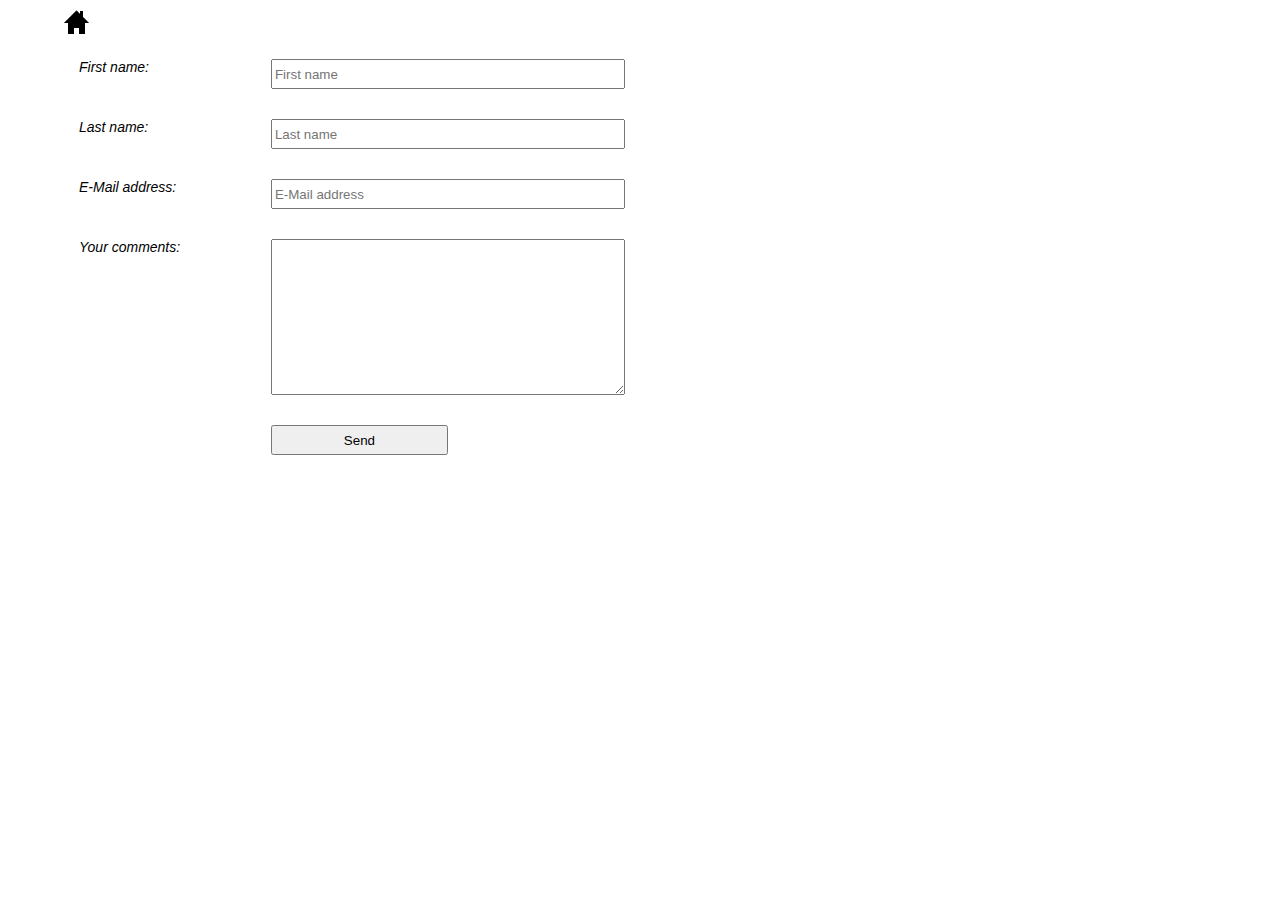
<file: contacts.html>
<html>
    
    <head>
        <title>Contact Form</title>
        
        <meta charset="utf-8"/>
        <meta http-equiv="Content-type" content="text/html; charset=utf-8"/>
        <meta name="viewport" content="width=device-width, initial-scale=1"/>
        <meta name="description" content="Java and Web development: coding examples."/>      
        
        <link rel="icon" href="favicon.ico" type="image/x-icon">
        <link rel="stylesheet" type="text/css" href="css/styles.css">
        
        <!-- Open Graph properties -->
        <meta property="og:title" content="Java and Web Development"/>
        <meta property="og:description" content="Java and Web development: coding examples."/>
        <meta property="og:url" content="http://astrosnail.com"/>
        <meta property="og:image" content="http://astrosnail.com/images/trees_and_sky.jpg"/> 
        
    </head>

    <body>
        <div class="row centred navigation-home">
            <a href="index.html"><img src="images/glyphicons-21-home.png"></a>
        </div>
        
        <div class="centred">
            <form name="contactForm" action="form-to-email.php" method="post">
                
                <div class="row">
                    <div class="col-2"><label for="firstName">First name:</label></div>
                    <div class="col-4"><input type="text" placeholder="First name" name="firstName" required/></div>
                </div>
                
                <div class="row">
                    <div class="col-2"><label for="lastName">Last name:</label></div>
                    <div class="col-4"><input type="text" placeholder="Last name" name="lastName" required/></div>
                </div>
                
                <div class="row">
                    <div class="col-2"><label for="emailAddress">E-Mail address:</label></div>
                    <div class="col-4"><input type="email" placeholder="E-Mail address" name="emailAddress" required/></div>
                </div>
                
                <div class="row">
                    <div class="col-2"><label for="comments">Your comments:</label></div>
                    <div class="col-4"><textarea rows="10" cols="50" name="comments"></textarea></div>
                </div>
        
                <div class="row">
                    <div class="col-2">&nbsp;</div>
                    <div class="col-4"><input type="submit" name="submit" value="Send"/></div>
                </div>  
                
            </form>
        </div>        
        
    </body>
    
</html>
</file>
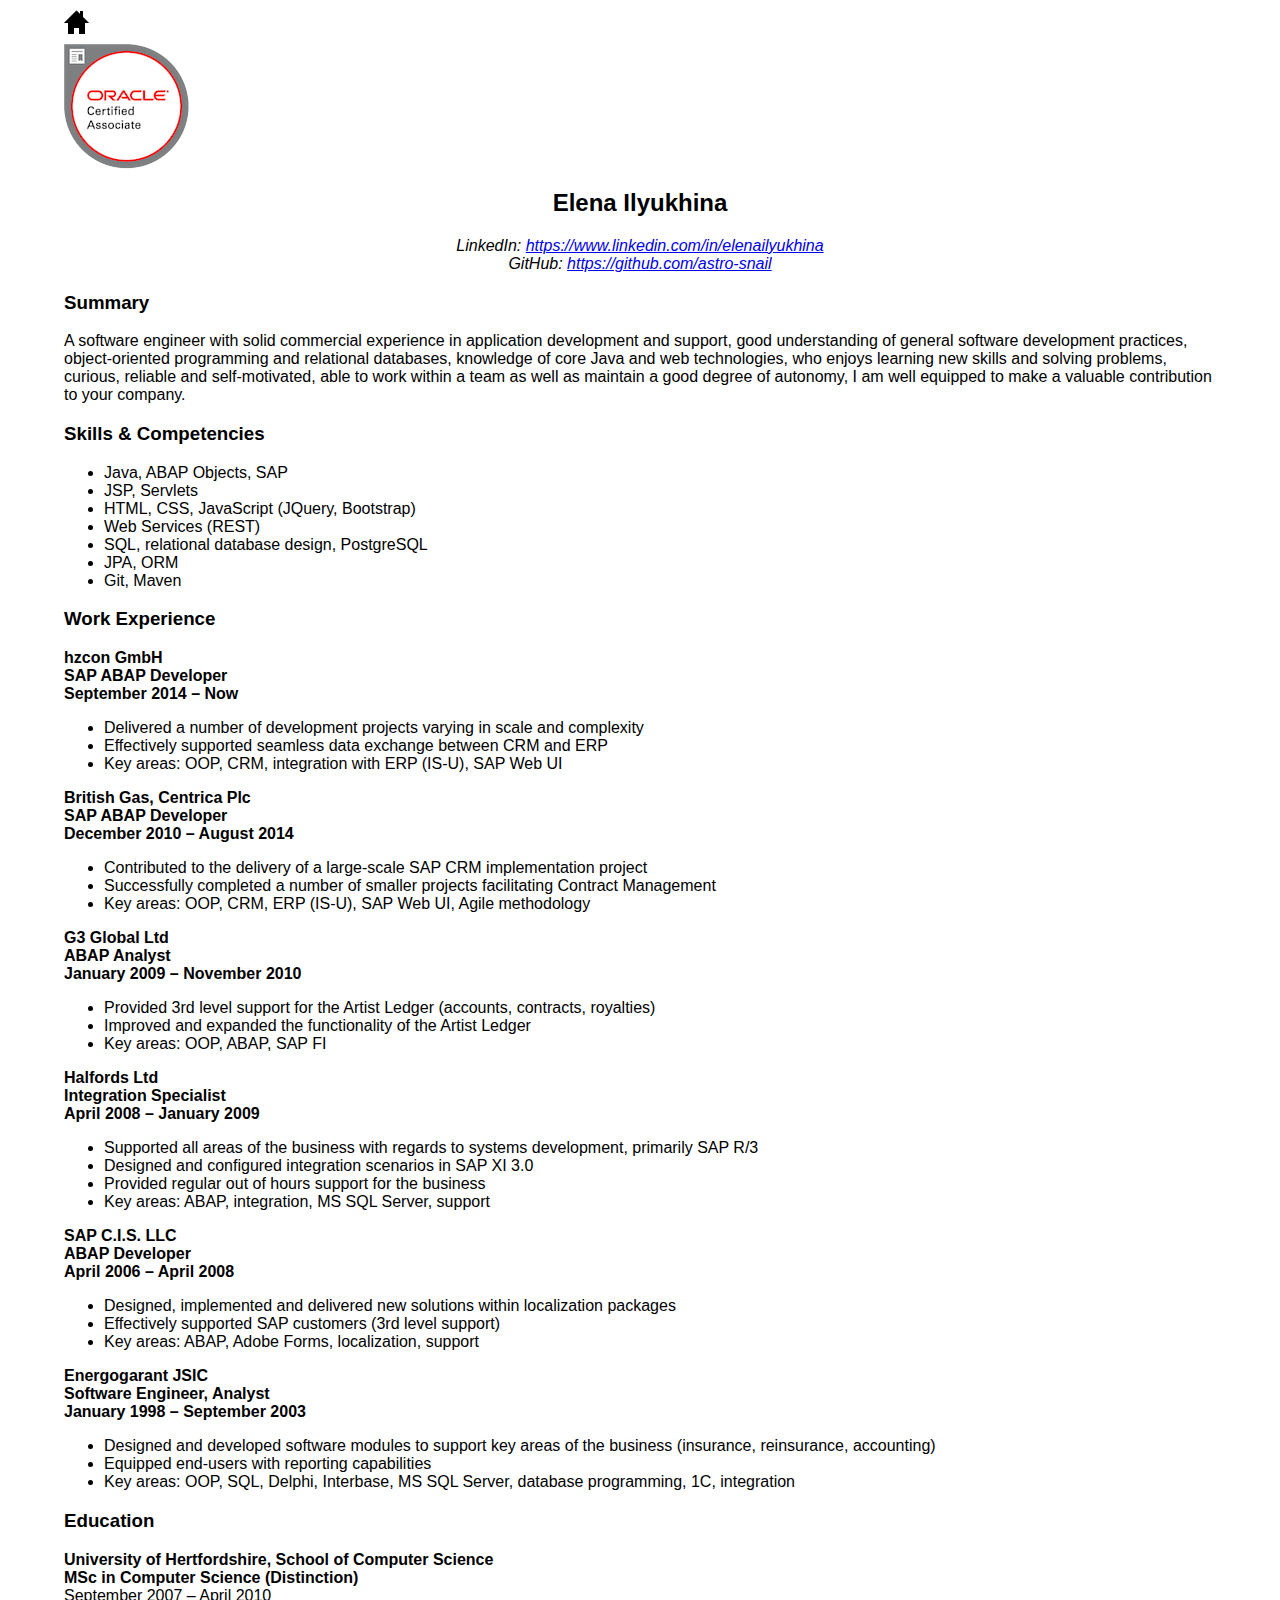
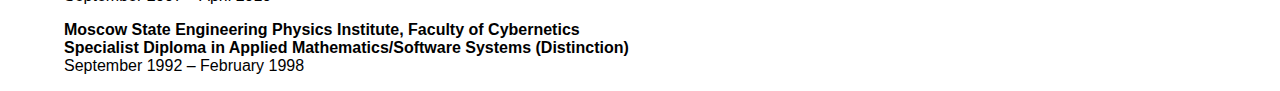
<file: profile.html>
<html>
    
    <head>
        <title>Profile</title>
        
        <meta charset="utf-8"/>
        <meta http-equiv="Content-type" content="text/html; charset=utf-8"/>
        <meta name="viewport" content="width=device-width, initial-scale=1"/>
        <meta name="description" content="Java and Web development: coding examples."/>      
        
        <link rel="icon" href="favicon.ico" type="image/x-icon">
        <link rel="stylesheet" type="text/css" href="css/styles.css">
        
        <!-- Open Graph properties -->
        <meta property="og:title" content="Java and Web Development"/>
        <meta property="og:description" content="Java and Web development: coding examples."/>
        <meta property="og:url" content="http://astrosnail.com"/>
        <meta property="og:image" content="http://astrosnail.com/images/trees_and_sky.jpg"/>
        
    </head>
    
    <body>
        <div class="row centred navigation-home">
            <a href="index.html"><img src="images/glyphicons-21-home.png"></a>
        </div>
        
        <div class="row centred">
            
            <a href="https://www.youracclaim.com/badges/767dd97e-7bb9-444b-b3aa-6050aed903e1/public_url" target="_blank"><img src="images/oracle-certified-associate-java-se-8-programmer-125x125.png"></a>
            
            <div class="centred-text">
                <h2>Elena Ilyukhina</h2>
                <p><em>
                    LinkedIn: <a href="https://www.linkedin.com/in/elenailyukhina" target="_blank">https://www.linkedin.com/in/elenailyukhina</a><br>
                    GitHub: <a href="https://github.com/astro-snail" target="_blank">https://github.com/astro-snail</a>
                </em></p>
            </div>
            
            <h3>Summary</h3>
            <p>A software engineer with solid commercial experience in application development and support, good understanding of general software development practices, object-oriented programming and relational databases, knowledge of core Java and web technologies, who enjoys learning new skills and solving problems, curious, reliable and self-motivated, able to work within a team as well as maintain a good degree of autonomy, I am well equipped to make a valuable contribution to your company.</p>

            <h3>Skills &amp; Competencies</h3>
            <ul>
                <li>Java, ABAP Objects, SAP</li>
                <li>JSP, Servlets</li>
                <li>HTML, CSS, JavaScript (JQuery, Bootstrap)</li>
                <li>Web Services (REST)</li>
                <li>SQL, relational database design, PostgreSQL</li>
                <li>JPA, ORM</li>
                <li>Git, Maven</li>
            </ul>    

            <h3>Work Experience</h3>
            <p><strong>hzcon GmbH<br>
            SAP ABAP Developer<br>
            September 2014 – Now</strong></p>    
            <ul>
                <li>Delivered a number of development projects varying in scale and complexity</li>
                <li>Effectively supported seamless data exchange between CRM and ERP</li>
                <li>Key areas: OOP, CRM, integration with ERP (IS-U), SAP Web UI</li>
            </ul>

            <p><strong>British Gas, Centrica Plc<br>
            SAP ABAP Developer<br>
            December 2010 – August 2014</strong></p>
            <ul>
                <li>Contributed to the delivery of a large-scale SAP CRM implementation project</li>
                <li>Successfully completed a number of smaller projects facilitating Contract Management</li>
                <li>Key areas: OOP, CRM, ERP (IS-U), SAP Web UI, Agile methodology</li>
            </ul>    

            <p><strong>G3 Global Ltd<br>
            ABAP Analyst<br>
            January 2009 – November 2010</strong></p>
            <ul>
                <li>Provided 3rd level support for the Artist Ledger (accounts, contracts, royalties)</li>
                <li>Improved and expanded the functionality of the Artist Ledger</li>
                <li>Key areas: OOP, ABAP, SAP FI</li>
            </ul>    

            <p><strong>Halfords Ltd<br>
            Integration Specialist<br>
            April 2008 – January 2009</strong></p>
            <ul>
                <li>Supported all areas of the business with regards to systems development, primarily SAP R/3</li>
                <li>Designed and configured integration scenarios in SAP XI 3.0</li>
                <li>Provided regular out of hours support for the business</li>
                <li>Key areas: ABAP, integration, MS SQL Server, support</li>
            </ul>    

            <p><strong>SAP C.I.S. LLC<br>
            ABAP Developer<br>
            April 2006 – April 2008</strong></p>
            <ul>
                <li>Designed, implemented and delivered new solutions within localization packages</li>
                <li>Effectively supported SAP customers (3rd level support)</li>
                <li>Key areas: ABAP, Adobe Forms, localization, support</li>
            </ul>    

            <p><strong>Energogarant JSIC<br>
            Software Engineer, Analyst<br>
            January 1998 – September 2003</strong></p>
            <ul>
                <li>Designed and developed software modules to support key areas of the business (insurance, reinsurance, accounting)</li>
                <li>Equipped end-users with reporting capabilities</li>
                <li>Key areas: OOP, SQL, Delphi, Interbase, MS SQL Server, database programming, 1C, integration</li>
            </ul>    

            <h3>Education</h3>
            <p><strong>University of Hertfordshire, School of Computer Science<br>
            MSc in Computer Science (Distinction)</strong><br>    
            September 2007 – April 2010</p>

            <p><strong>Moscow State Engineering Physics Institute, Faculty of Cybernetics<br>
            Specialist Diploma in Applied Mathematics/Software Systems (Distinction)</strong><br>    
            September 1992 – February 1998</p>
        
        </div>   
        
    </body>

</html>
</file>
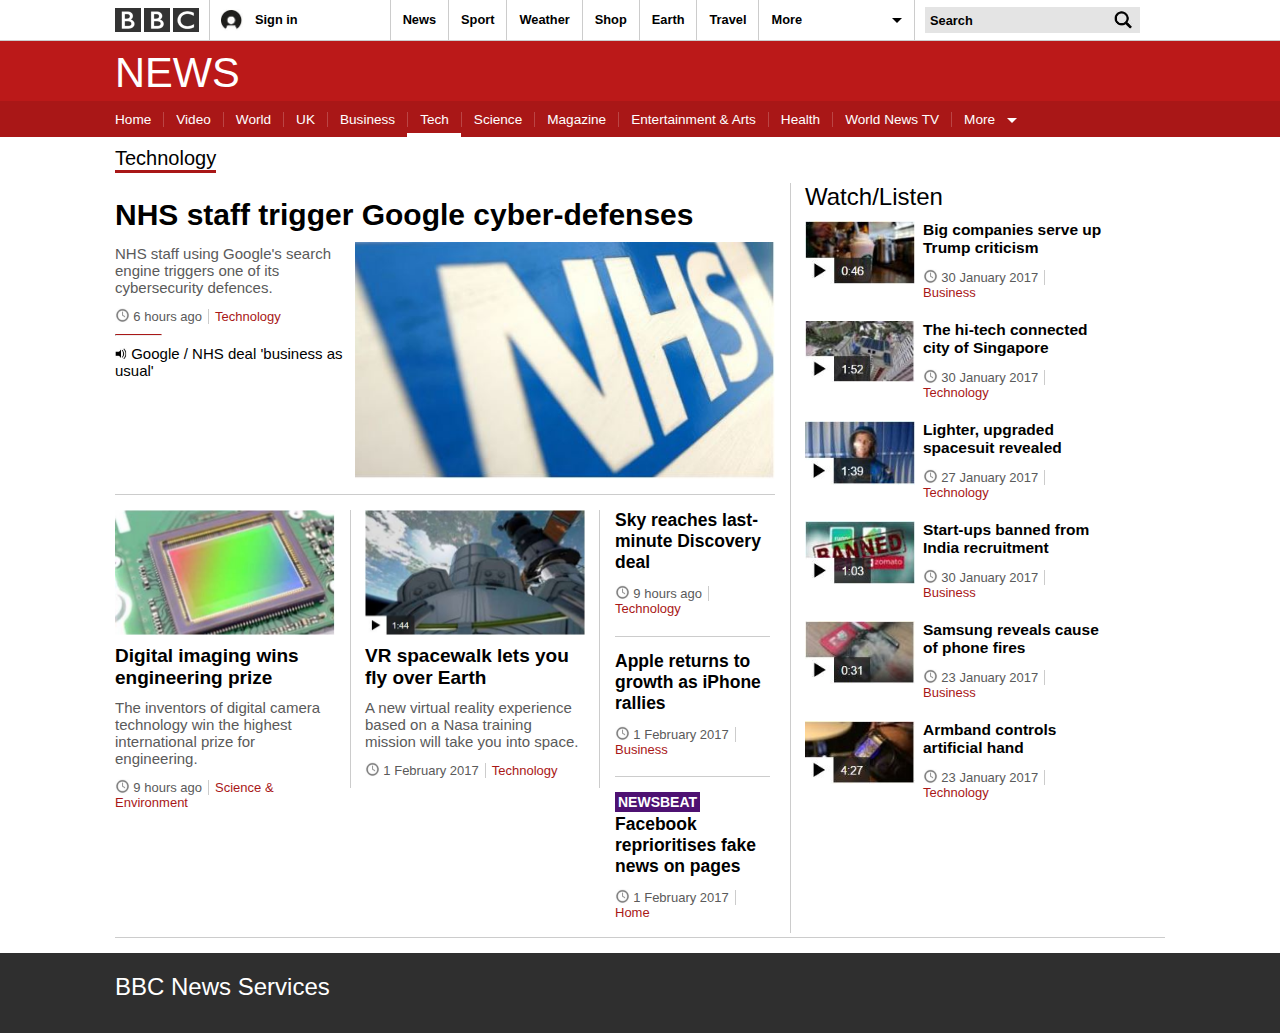
<file: bbc-clone/bbc-clone.html>
<html>
    <head>
        <title>
            Technology - BBC News
        </title>
        <meta charset="utf-8" />
        <meta http-equiv="Content-type" content="text/html; charset=utf-8" />
        <meta name="viewport" content="width=device-width, initial-scale=1" />
        
        <link rel="stylesheet" type="text/css" href="css/bbc-clone.css">
    
    </head>
    
    <body>

        <div id="top-menu" class="centered">
            
            <a href="http://www.bbc.com"><div id="logo"><img src="images/bbc-blocks-dark.png"></div></a>
            
            <a class="black border-dark-blue" href=""><div class="top-menu-item"><div id="sign-in"><img src="images/sign-in.JPG"></div><div class="top-menu-item-padding"><span>Sign in</span></div></div></a> 
            
            <a class="black border-red" href=""><div class="top-menu-item"><div class="top-menu-item-padding">News</div></div></a>    
            
            <a class="black border-yellow" href=""><div class="top-menu-item"><div class="top-menu-item-padding">Sport</div></div></a>
            
            <a class="black border-light-blue" href=""><div class="top-menu-item"><div class="top-menu-item-padding">Weather</div></div></a>
            
            <a class="black border-blue" href=""><div class="top-menu-item"><div class="top-menu-item-padding">Shop</div></div></a>
            
            <a class="black border-black" href=""><div class="top-menu-item"><div class="top-menu-item-padding">Earth</div></div></a>
            
            <a class="black border-black" href=""><div class="top-menu-item"><div class="top-menu-item-padding">Travel</div></div></a>
            
            <a class="black border-black" href=""><div class="top-menu-item"><div class="top-menu-item-padding"><span>More</span><div id="down-arrow-black"></div></div></div></a>
            
            <div id="search">
                <input type="text" placeholder="Search">
                <input type="image" src="images/magnifying-glass.JPG">
            </div>
        </div>
        
        <div class="clear"></div>
        
        <div id="page-title" class="group">
            <div id="page-title-inner" class="centered">News</div>
        </div>
        
        <div class="clear"></div>
        
        <div id="page-menu" class="group">
            <div id="page-menu-inner" class="centered">
                <a class="white" href=""><div class="page-menu-item page-menu-item-first"><span>Home</span></div></a>
                
                <a class="white" href=""><div class="page-menu-item"><span>Video</span></div></a>
                
                <a class="white" href=""><div class="page-menu-item"><span>World</span></div></a>
                
                <a class="white" href=""><div class="page-menu-item"><span>UK</span></div></a>
                
                <a class="white" href=""><div class="page-menu-item"><span>Business</span></div></a>
                
                <a class="white" href=""><div class="page-menu-item page-menu-item-active"><span>Tech</span></div></a>
                
                <a class="white" href=""><div class="page-menu-item"><span>Science</span></div></a>
                
                <a class="white" href=""><div class="page-menu-item"><span>Magazine</span></div></a>
                
                <a class="white" href=""><div class="page-menu-item"><span>Entertainment &amp; Arts</span></div></a>
                
                <a class="white" href=""><div class="page-menu-item"><span>Health</span></div></a>
                
                <a class="white" href=""><div class="page-menu-item"><span>World News TV</span></div></a>
                
                <div id="drop-down-menu">
                    <a class="white" href=""><div class="page-menu-item"><span>More</span><div id="down-arrow-white"></div></div></a>
                    
                    <div id="drop-down-menu-hidden">
                        <ul>
                            <a class="white" href="https://www.udemy.com/the-complete-web-developer-course-2/learn/v4/overview"><li>Web Development 2.0</li></a>
                            <a class="white" href="http://www.w3schools.com/html/default.asp"><li>HTML Tutorial</li></a>
                            <a class="white" href="http://www.w3schools.com/css/default.asp"><li>CSS Tutorial</li></a>
                            <a class="white" href="http://www.w3schools.com/js/default.asp"><li>JavaScript Tutorial</li></a>
                        </ul>
                    </div>
                </div>
                
            </div>
        </div>
        
        <div class="clear"></div>
        
        <div id="content" class="centered">
            
            <div id="content-title">
                <span>Technology</span>
            </div>    
            
            <div id="content-left">
                
                <div id="content-top">       
                    
                    <a class="black hover-blue" href=""><h1>NHS staff trigger Google cyber-defenses</h1></a>
                    
                    <div id="content-top-article">
                        <p class="font15">
                            <a class="grey" href="">NHS staff using Google's search engine triggers one of its cybersecurity defences.</a>
                        </p>
                        <p class="font13">
                            <a class="icon grey date" href=""><img src="images/clock.JPG">6 hours ago</a><a class="red hover-blue" href="">Technology</a>
                        </p>
                    
                        <hr align="left">
                    
                        <p class="font15"><a class="icon black hover-blue" href=""><img src="images/sound.JPG">Google / NHS deal 'business as usual'</a></p>
                
                    </div>
                    <div id="content-top-image">
                        <a href=""><img class="scale" src="images/article-main-image.JPG"></a>
                    </div>
                </div>
                
                <div id="content-bottom">
                    <div class="content-bottom-big padding-right">
                        <a href=""><img class="scale" src="images/picture1.JPG"></a>
                        <a class="black hover-blue" href=""><h2>Digital imaging wins engineering prize</h2></a>
                        
                        <a class="grey"><p class="font15">The inventors of digital camera technology win the highest international prize for engineering.</p></a>
                        
                        <p class="font13">
                            <a class="icon grey date" href=""><img src="images/clock.JPG">9 hours ago</a><a class="red hover-blue" href="">Science &amp; Environment</a>
                        </p>
                    </div>
                    <div class="content-bottom-big padding-sides">
                        <a href=""><img class="scale" src="images/picture2.JPG"></a>
                        <a class="black hover-blue" href=""><h2>VR spacewalk lets you fly over Earth</h2></a>
                        
                        <a class="grey"><p class="font15">A new virtual reality experience based on a Nasa training mission will take you into space.</p></a>
                        
                        <p class="font13">
                            <a class="icon grey date" href=""><img src="images/clock.JPG">1 February 2017</a><a class="red hover-blue" href="">Technology</a>
                        </p>
                    </div>
                    <div class="content-bottom-right padding-left">
                        <div class="padding-bottom">
                            <a class="black hover-blue" href=""><h3>Sky reaches last-minute Discovery deal</h3></a>
                            <p class="font13">
                                <a class="icon grey date" href=""><img src="images/clock.JPG">9 hours ago</a> <a class="red hover-blue" href="">Technology</a>
                            </p>
                        </div>
                        <div class="padding-top-bottom">
                            <a class="black hover-blue" href=""><h3>Apple returns to growth as iPhone rallies</h3></a>
                            <p class="font13">
                                <a class="icon grey date" href=""><img src="images/clock.JPG">1 February 2017</a> <a class="red hover-blue" href="">Business</a>
                            </p>
                        </div>
                        <div class="padding-top">
                            <a class="black hover-blue" href="">
                            <span class="newsbeat">Newsbeat</span>    
                            <h3>Facebook reprioritises fake news on pages</h3></a>
                            <p class="font13">
                                <a class="icon grey date" href=""><img src="images/clock.JPG">1 February 2017</a> <a class="red hover-blue" href="">Home</a>
                            </p>
                        </div>                    
                    </div>
                </div>
                
            </div>
            
            <div id="content-right">
                
                <span>Watch/Listen</span>
                
                <div class="content-right-item">
                    <div class="content-right-item-image">
                        <a href=""><img class="scale" src="images/video1.JPG"></a>
                    </div>    
                    
                    <div class="content-right-item-text">
                        <a class="black hover-blue" href=""><h4>Big companies serve up Trump criticism</h4></a>
                        
                        <p class="font13"><a class="icon grey date" href=""><img src="images/clock.JPG">30 January 2017</a> <a class="red hover-blue" href="">Business</a></p>
                    </div>
                </div>
                
                <div class="content-right-item">
                    <div class="content-right-item-image">
                        <a href=""><img class="scale" src="images/video2.JPG"></a>
                    </div>    
                    
                    <div class="content-right-item-text">
                        <a class="black hover-blue" href=""><h4>The hi-tech connected city of Singapore</h4></a>
                        
                        <p class="font13"><a class="icon grey date" href=""><img src="images/clock.JPG">30 January 2017</a> <a class="red hover-blue" href="">Technology</a></p>
                    </div>
                </div>
                
                <div class="content-right-item">
                    <div class="content-right-item-image">
                        <a href=""><img class="scale" src="images/video3.JPG"></a>
                    </div>    
                    
                    <div class="content-right-item-text">
                        <a class="black hover-blue" href=""><h4>Lighter, upgraded spacesuit revealed</h4></a>
                        
                        <p class="font13"><a class="icon grey date" href=""><img src="images/clock.JPG">27 January 2017</a> <a class="red hover-blue" href="">Technology</a></p>
                    </div>
                </div>
                
                <div class="content-right-item">
                    <div class="content-right-item-image">
                        <a href=""><img class="scale" src="images/video4.JPG"></a>
                    </div>    
                    
                    <div class="content-right-item-text">
                        <a class="black hover-blue" href=""><h4>Start-ups banned from India recruitment</h4></a>
                        
                        <p class="font13"><a class="icon grey date" href=""><img src="images/clock.JPG">30 January 2017</a> <a class="red hover-blue" href="">Business</a></p>
                    </div>
                </div>
                
                <div class="content-right-item">
                    <div class="content-right-item-image">
                        <a href=""><img class="scale" src="images/video5.JPG"></a>
                    </div>    
                    
                    <div class="content-right-item-text">
                        <a class="black hover-blue" href=""><h4>Samsung reveals cause of phone fires</h4></a>
                        
                        <p class="font13"><a class="icon grey date" href=""><img src="images/clock.JPG">23 January 2017</a> <a class="red hover-blue" href="">Business</a></p>
                    </div>
                </div>
                
                <div class="content-right-item">
                    <div class="content-right-item-image">
                        <a href=""><img class="scale" src="images/video6.JPG"></a>
                    </div>    
                    
                    <div class="content-right-item-text">
                        <a class="black hover-blue" href=""><h4>Armband controls artificial hand</h4></a>
                        
                        <p class="font13"><a class="icon grey date" href=""><img src="images/clock.JPG">23 January 2017</a> <a class="red hover-blue" href="">Technology</a></p>
                    </div>
                </div>
            </div>    
    
        </div>

        <div class="clear"></div>
        
        <div id="footer" class="group">
            <div class="centered">
                <span>BBC News Services</span>
            </div>
        </div>
            
    </body>

</html>
</file>
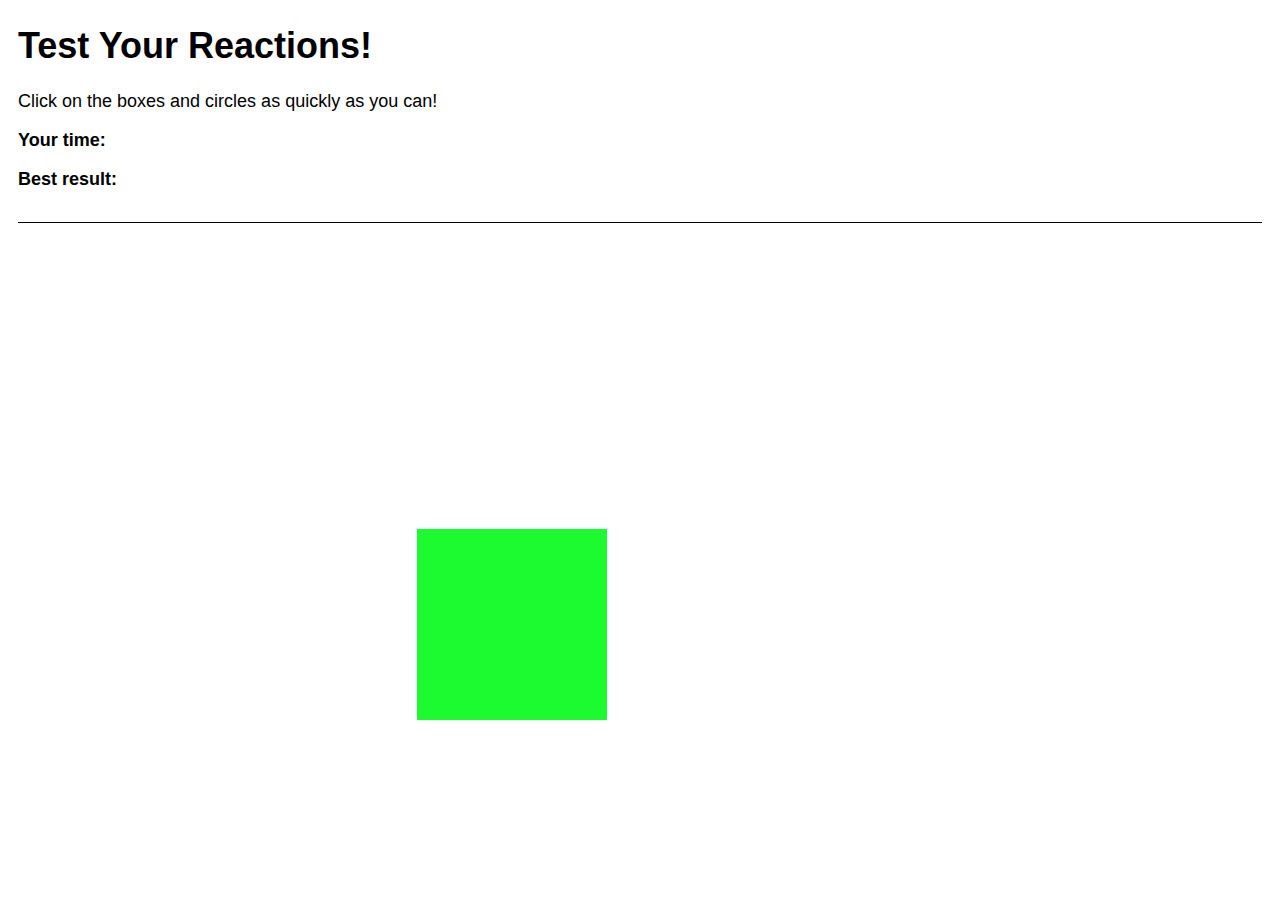
<file: reaction-game/reaction-game.html>
<html>

    <head>
        <title>Reaction Timer</title>
    
        <link rel="stylesheet" type="text/css" href="reaction-game.css">
    
    </head>
    
    
    <body>
    
        <div id="header">
            
            <h1>Test Your Reactions!</h1>
        
            <p>Click on the boxes and circles as quickly as you can!</p>
        
            <p class="bold">Your time: <span id="timer"></span></p>
            <p class="bold">Best result: <span id="bestResult"></span></p>
        
        </div>    
        
        <div id="container">

            <div id="shape"></div>

        </div>
        
        <script type="text/javascript" src="reaction-game.js"></script>
    
    </body>

</html>
</file>
<file: css/styles.css>
* {
    box-sizing: border-box;
}

[class*="col-"] {
    width: 100%;
    float: left;
    padding: 15px;
}

@media only screen and (min-width: 768px) {
    .col-1 { width: 8.33%; }
    .col-2 { width: 16.66%; }
    .col-3 { width: 25%; }
    .col-4 { width: 33.33%; }
    .col-5 { width: 41.66%; }
    .col-6 { width: 50%; }
    .col-7 { width: 58.33%; }
    .col-8 { width: 66.66%; }
    .col-9 { width: 75%; }
    .col-10 { width: 83.33%; }
    .col-11 { width: 91.66%; }
    .col-12 { width: 100%; }
}

.row::after {
    content: "";
    clear: both;
    display: table;
}

@keyframes slideshow {
    0% { left: 0%; }
    20% { left: 0%; }
    25% { left: -100%; }
    45% { left: -100%; }
    50% { left: -200%; }
    70% { left: -200%; }
    75% { left: -300%; }
    95% { left: -300%; }
    100% { left: -400%; }
}

@-webkit-keyframes slideshow {
    0% { left: 0%; }
    20% { left: 0%; }
    25% { left: -100%; }
    45% { left: -100%; }
    50% { left: -200%; }
    70% { left: -200%; }
    75% { left: -300%; }
    95% { left: -300%; }
    100% { left: -400%; }
}

div#slider { 
    overflow: hidden;
}

div#slider figure img {
    width: 20%; 
    float: left; 
}

div#slider figure { 
  position: relative;
  width: 500%;
  margin: 0;
  left: 0;
  animation: 30s slideshow infinite; 
  -webkit-animation-name: slideshow;
  -webkit-animation-duration: 30s;
  -webkit-animation-iteration-count: infinite;
}

html {
    font-family: Helvetica, Arial, sans-serif;
}

body {
    padding: 0;
    margin: 0;
}

.fixed {
    position: fixed;
    z-index: 100;
    width: 100%;
}

#top {
    top: 0;
    height: 100px;
    line-height: 100px;
    background-image: url(../images/trees_and_sky.jpg)
}

#bottom {
    bottom: 0;
    height: 50px;
    line-height: 50px;
    background-color: #E3EBF8;
}

#content {
    margin-top: 100px;
    margin-bottom: 50px;
}

.navigation-home {
    padding: 10px 0px;
}

.centred {
    max-width: 90%;
    margin: 0px auto;
}

.centred-text {
    text-align: center;
}

img {
    max-width: 100%;
}

h1 {
    margin: 0;
    color: white;
    text-shadow: 2px 2px 4px #141517;
}

#menu {
    font-weight: bold;
}

#menu ul {
    list-style: none;
    padding-left: 0px;
}

#menu li:hover {
    background-color: grey; /*#E3EBF8;*/
}

#menu li:hover img {
    -webkit-filter: invert(100%);
    filter: invert(100%);
}

#menu li:hover a {
    text-decoration: none;
    color: white;
}

#menu li a {
    text-decoration: none;
    color: black;
}

/*#menu li a:hover {
    text-decoration: none;
    color: black;
}*/

.menu-item {
    display: table;
    height: 45px;
    width: 100%;
    padding: 5px 20px;
}
            
.menu-item-image {
    display: table-cell;
    vertical-align: middle;
    width: 40px;
}

.menu-item-text {
    display: table-cell;
    vertical-align: middle;
}

/* Hidden submenu */
#menu li ul {
    display: none;
    min-width: 100%;
}

#menu li li {
    width: 100%;
}

@media only screen and (min-width: 768px) {
    
    #menu ul li {
        float: left;
        position: relative; /* important for positioning of submenu */
    }
    
    #menu li ul {
        position: absolute;
        left: 0px;
        top: 45px;
        min-width: 250px;
        z-index: 100;
        /*background-color: white;*/
    }
    
    #menu li {
        max-width: 100%;
    }
}
        
#menu li:hover ul {
    display: block;
    background-color: black;
}

#bottom img {
    vertical-align: middle;
}

form {
    font-size: 14px;
}

form label {
    font-style: italic;
}

input, textarea {
    width: 100%;
}

input {
    height: 30px;
}

input[type=submit] {
    width: 50%;
}

/*.top::after {
    content: "";
    background: url(../images/trees_and_sky.jpg);
    opacity: 1; 
    position: absolute;
    z-index: -1;
    top: 0;
    left: 0;
    bottom: 0;
    right: 0;
}*/
</file>
<file: concomitant/css/style.css>
* {
  box-sizing: border-box;
}

.b-page {
  padding: 0;
  margin: 0;
  width: 100%;
  height: 100%;
  font-family: Georgia, serif;
}
.b-page__container {
  margin: 0 auto;
}

.b-container {
  max-width: 1000px;
  background-color: #1f1f1f;
}
.b-container__section {
  margin: 0 auto;
  /*&::after {
      content: "";
      display: block;
      clear: both;
  }*/
}

.b-header {
  max-width: 960px;
  min-height: 140px;
  background-color: #fff;
  padding: 35px 30px;
  border-top: 5px solid #81b300;
  position: relative;
}
.b-header__social-icons {
  position: absolute;
  top: 0;
  left: 30px;
  right: auto;
}
@media (min-width: 650px) {
  .b-header__social-icons {
    left: auto;
    right: 30px;
  }
}
.b-header__logo {
  padding-top: 30px;
}
@media (min-width: 650px) {
  .b-header__logo {
    float: left;
    padding-top: 0;
  }
}
.b-header__top-menu {
  padding-top: 30px;
}
@media (min-width: 650px) {
  .b-header__top-menu {
    float: right;
    padding-top: 40px;
  }
}

/*.b-header {
    max-width: 960px;
    min-height: 140px;
    background-color: #fff;
    padding: 0 30px;
    border-top: 5px solid #81b300;
    position: relative;

    &__logo {
        float: left;
        margin-top: 35px;
    }

    &__right {
        float: right;
    }

    &__right-top {
        height: 50px;
    }

    &__right-bottom {
        height: calc(100% - 50px);
    }

    &__social-icons {
        position: absolute;
        top: 0;  
        right: calc((100% - 250px)/2);
        
        @media (min-width: 650px) {
            right: 0;
        }
    }

    &__top-menu {
        float: right;
        margin-top: 30px;
    }
}*/
.b-logo__title {
  color: #333333;
  font-size: 36px;
  font-weight: 400;
  line-height: 36px;
  text-transform: uppercase;
}
.b-logo__title::first-letter {
  font-size: 46px;
  line-height: 46px;
}
.b-logo__subtitle {
  color: #999999;
  font-size: 12px;
  font-weight: 400;
  line-height: 12px;
}

.b-social-icons {
  width: 250px;
  height: 50px;
  background-color: #81b300;
  border-bottom-left-radius: 10px;
  border-bottom-right-radius: 10px;
  display: flex;
  flex-direction: row;
  justify-content: space-around;
  align-items: center;
}
.b-social-icons__icon {
  width: 32px;
  height: 32px;
  background-color: #1f1f1f;
  border-radius: 50%;
}
.b-social-icons__icon:hover {
  background-color: #00acee;
  cursor: pointer;
}
.b-social-icons__icon_linkedin {
  background-image: url(../images/icon-linkedin.png);
  background-repeat: no-repeat;
  background-position: center;
}
.b-social-icons__icon_twitter {
  background-image: url(../images/icon-twitter.png);
  background-repeat: no-repeat;
  background-position: center;
}
.b-social-icons__icon_pinterest {
  background-image: url(../images/icon-pinterest.png);
  background-repeat: no-repeat;
  background-position: center;
}
.b-social-icons__icon_google-plus {
  background-image: url(../images/icon-google-plus.png);
  background-repeat: no-repeat;
  background-position: center;
}
.b-social-icons__icon_rss {
  background-image: url(../images/icon-rss.png);
  background-repeat: no-repeat;
  background-position: center;
}

.b-top-menu {
  list-style: none;
  padding-left: 0;
  margin: 0;
  overflow: hidden;
}
.b-top-menu__item {
  float: left;
  color: #81b300;
  font-size: 12px;
  font-weight: 400;
  text-transform: capitalize;
}
.b-top-menu__item:not(:first-child) {
  padding-left: 5px;
}
.b-top-menu__item:not(:last-child) {
  padding-right: 5px;
  border-right: 1px solid #81b300;
}

.b-menu {
  max-width: 960px;
  min-height: 70px;
  background-color: #81b300;
  padding: 20px 30px;
}
@media (min-width: 992px) {
  .b-menu__main-menu {
    float: left;
    padding: 5px 0;
  }
}
.b-menu__search-form {
  padding-top: 20px;
}
@media (min-width: 992px) {
  .b-menu__search-form {
    float: right;
    padding-top: 0;
  }
}

.b-main-menu {
  list-style: none;
  padding-left: 0;
  margin: 0;
  overflow: hidden;
}
.b-main-menu__item {
  color: #fff;
  font-size: 13px;
  font-weight: 400;
  line-height: 20px;
  text-transform: uppercase;
  padding: 5px 0;
}
.b-main-menu__item:first-child {
  padding-top: 0;
}
.b-main-menu__item:last-child {
  padding-bottom: 0;
}
.b-main-menu__item:hover {
  color: #000;
  cursor: pointer;
}
@media (min-width: 650px) {
  .b-main-menu__item {
    float: left;
    padding: 0;
  }
  .b-main-menu__item:not(:last-child) {
    padding-right: 20px;
  }
}

.b-search-form {
  overflow: hidden;
}
.b-search-form__input {
  width: 100%;
  height: 30px;
  padding: 9px;
  border: none;
  border-bottom: 1px solid #ddd;
  background-color: #fff;
  color: #7f7f7f;
  font-size: 12px;
  font-weight: 400;
}
.b-search-form__input::placeholder {
  color: #7f7f7f;
  text-transform: capitalize;
}
@media (min-width: 360px) {
  .b-search-form__input {
    float: left;
    width: 200px;
    border-right: 1px solid #ddd;
  }
}
.b-search-form__input_button {
  padding: 9px 5px;
  color: #81b300;
  font-weight: 700;
  text-transform: uppercase;
}
@media (min-width: 360px) {
  .b-search-form__input_button {
    width: 80px;
  }
}

.b-slider {
  max-width: 960px;
  padding: 30px;
  background-color: #f2f2f2;
  border-bottom: 1px solid #e2e2e2;
}
.b-slider__current-slide {
  max-width: 900px;
  max-height: 380px;
  padding: 9px;
  background-color: #fff;
  border: 1px solid #e6e6e6;
}
.b-slider__current-slide-image {
  max-width: 880px;
  height: 0;
  padding-bottom: calc(100% * 0.4090909091);
  background-color: #333;
  position: relative;
}
.b-slider__current-slide-text {
  color: #fff;
  font-size: 26px;
  font-weight: 400;
  text-align: center;
  position: absolute;
  top: calc(50% - 13px);
  left: 0;
  right: 0;
}
.b-slider__controls {
  margin-top: 20px;
  display: flex;
  flex-direction: row;
  justify-content: center;
  align-items: center;
}
.b-slider__btn-move {
  width: 20px;
  height: 20px;
  border-radius: 50%;
  margin-right: 5px;
}
.b-slider__btn-move_previous {
  background: #333 url(../images/left-arrow.png) center center no-repeat;
}
.b-slider__btn-move_next {
  background: #333 url(../images/right-arrow.png) center center no-repeat;
}
.b-slider__btn-select {
  background-color: #333;
  width: 12px;
  height: 12px;
  border-radius: 50%;
  margin: 0 5px;
}
.b-slider__btn-select_active {
  background-color: #f2f2f2;
  border: 2px solid #333;
}

.b-main {
  max-width: 960px;
  padding: 50px 30px;
  background-color: #fff;
}
.b-main__tools {
  display: grid;
  grid-template-columns: 1fr;
  grid-gap: 25px;
}
@media (min-width: 576px) {
  .b-main__tools {
    grid-template-columns: repeat(2, 1fr);
  }
}
@media (min-width: 992px) {
  .b-main__tools {
    grid-template-columns: repeat(4, 1fr);
  }
}
.b-main__divider {
  height: 1px;
  background-color: #e2e2e2;
  margin: 50px 0;
}
.b-main__projects {
  display: grid;
  grid-template-columns: 1fr;
  grid-gap: 20px;
}
@media (min-width: 576px) {
  .b-main__projects {
    grid-template-columns: repeat(2, 1fr);
  }
}
@media (min-width: 992px) {
  .b-main__projects {
    grid-template-columns: repeat(4, 1fr);
  }
}

.b-tool {
  text-align: center;
}
.b-tool__image {
  width: 70px;
  height: 70px;
  margin: 0 auto;
}
.b-tool__image_group {
  background: url(../images/icon-group.png) center center no-repeat;
}
.b-tool__image_globe {
  background: url(../images/icon-globe.png) center center no-repeat;
}
.b-tool__image_cogs {
  background: url(../images/icon-cogs.png) center center no-repeat;
}
.b-tool__image_leaf {
  background: url(../images/icon-leaf.png) center center no-repeat;
}
.b-tool__title {
  color: #81b300;
  font-size: 18px;
  font-weight: 400;
  line-height: 21.6px;
  text-transform: capitalize;
  margin-top: 20px;
}
.b-tool__text {
  color: #888;
  font-size: 13px;
  font-weight: 400;
  line-height: 20.8px;
  margin-top: 20px;
}

.b-project__image {
  border: 1px solid #e2e2e2;
  background-color: #fff;
  width: 210px;
  height: 140px;
  padding: 4px;
}
.b-project__image-inside {
  width: 200px;
  height: 130px;
  background-color: #333;
  color: #fff;
  font-size: 16px;
  font-weight: 400;
  text-align: center;
  padding: 55px 0;
}
.b-project__title {
  color: #444;
  font-size: 14px;
  font-weight: 400;
  line-height: 16.8px;
  text-transform: capitalize;
  margin-top: 20px;
}
.b-project__text {
  color: #878787;
  font-size: 13px;
  font-weight: 400;
  line-height: 20.8px;
  margin-top: 15px;
}
.b-project__link-more {
  color: #81b300;
  font-size: 13px;
  font-weight: 400;
  line-height: 13px;
  text-align: right;
  text-transform: capitalize;
  margin-top: 15px;
}

.b-contacts {
  max-width: 960px;
  padding: 40px 30px;
  background-color: #3b3b3b;
  display: grid;
  grid-template-columns: 1fr;
  grid-gap: 30px;
}
@media (min-width: 576px) {
  .b-contacts {
    grid-template-columns: repeat(2, 1fr);
  }
}
@media (min-width: 992px) {
  .b-contacts {
    grid-template-columns: repeat(4, 1fr);
  }
}

.b-contact-details {
  color: #999;
  font-weight: 400;
}
.b-contact-details__text {
  font-size: 13px;
  line-height: 20.8px;
  margin-top: 30px;
}
.b-contact-details__contact {
  font-size: 12px;
  line-height: 19.2px;
}
.b-contact-details__contact:first-child {
  margin-top: 20px;
}

.b-quick-links__links {
  margin-top: 30px;
}
.b-quick-links__link {
  color: #999;
  font-size: 12px;
  font-weight: 400;
  line-height: 14.4px;
  padding-bottom: 10px;
  border-bottom: 1px solid #484848;
  margin-top: 10px;
}
.b-quick-links__link:first-child {
  margin-top: 0;
}

.b-blog {
  color: #999;
  font-weight: 400;
}
.b-blog__post-title {
  font-size: 13px;
  font-weight: 700;
  line-height: 15.6px;
  text-transform: capitalize;
  margin-top: 30px;
}
.b-blog__post-posted {
  font-size: 11px;
  line-height: 13.2px;
  margin-top: 7px;
}
.b-blog__post-text {
  font-size: 12px;
  line-height: 19.2px;
  margin-top: 10px;
}
.b-blog__link-more {
  color: #81b300;
  font-size: 12px;
  line-height: 14.4px;
  text-align: right;
  text-transform: capitalize;
  margin-top: 10px;
}

.b-newsletter__contact-form {
  margin-top: 30px;
}
.b-newsletter__input {
  display: block;
  width: 100%;
  height: 30px;
  border: none;
  border-radius: 5px;
  background-color: #1f1f1f;
  color: #999;
  font-family: Georgia, serif;
  font-size: 13px;
  font-weight: 400;
  padding: 9px 10px;
  margin-top: 10px;
}
.b-newsletter__input:first-child {
  margin-top: 0;
}
.b-newsletter__input::placeholder {
  color: #999;
  font-size: 13px;
  font-weight: 400;
}
@media (min-width: 360px) {
  .b-newsletter__input {
    width: 210px;
  }
}
.b-newsletter__input_button {
  color: #81b300;
  text-align: center;
  text-transform: uppercase;
}
@media (min-width: 360px) {
  .b-newsletter__input_button {
    width: 80px;
  }
}

.b-copyright {
  max-width: 960px;
  min-height: 60px;
  background-color: #2e2e2e;
  padding: 20px 30px;
  color: #737373;
  font-size: 12px;
  font-weight: 400;
  line-height: 14.4px;
}
@media (min-width: 576px) {
  .b-copyright__text-left {
    float: left;
  }
}
.b-copyright__text-right {
  padding-top: 10px;
}
@media (min-width: 576px) {
  .b-copyright__text-right {
    float: right;
    padding-top: 0;
  }
}

.b-title {
  color: #666;
  font-size: 13px;
  font-weight: 400;
  line-height: 15.6px;
  text-transform: uppercase;
}
</file>
<file: ready-layout/css/style.css>
body {
    margin: 0;
    padding: 0;
    height: 100%;
}

*, *::before {
    box-sizing: border-box;
}

a {
    text-decoration: none;
    color: inherit;
}

.uppercase {
    text-transform: uppercase;
}

.bottom-left {
    position: absolute;
    bottom: 0;
    left: 0;
}

a.button {
    display: block;
    width: 125px;
    height: 50px;
    line-height: 50px;
    background-color: #fff51f;
    color: #000000;
    font-size: 14px;
    font-weight: 800;
    text-align: center;
    outline: 2px solid transparent;
}

a.button:hover {
    color: #ffffff;
}

a.button:active {
    outline: 2px solid #ffffff;
}

.clearfix::after {
    content: "";
    display: table;
    clear: both;
}

.slide {
    min-width: fit-content;
    min-height: 700px;
    background-color: #abeafa;
    font-family: "Raleway", sans-serif;
    background: url(../images/canine-dog-german-shepherd-38284.jpg) center center no-repeat;
}

.slide-header {
    margin: 25px auto;
    padding-top: 25px;
    width: 1040px;
    height: 115px;
    background: url("../images/Logo-My-Friend.png") left center no-repeat;
    background-size: contain;
}

.social-logo-small {
    float: right;
    color: #ffffff;
}

.social-logo-small a {
    display: inline-block;
    padding: 0 5px;
    text-shadow: 1px 1px 1px grey;
}

.slide-title {
    position: relative;
    top: 110px; 
    right: 110px;
    width: 315px;
    height: 280px;
    color: #fff51f;
}

.slide-title-header {
    color:  #fff51f;
    font-size: 48px;
    font-weight: 700;
    line-height: 34px;
    text-align: left;
    margin: 0 0 5px 0;
}

.slide-title-text {
    color: #fff51f;
    font-size: 18px;
    font-weight: 400;
    line-height: 24px;
    text-align: left;
    margin: 0;
}

.slide-welcome {
    position: relative;
    top: 175px;
    width: 270px;
    height: 300px;
    color: #333333;
    background-color: #fff51f;
    padding: 22px;
}

.slide-welcome-header {
    font-size: 30px;
    font-weight: 700;
    line-height: 30px;
    text-align: left;
    margin: 60px 0 24px 0;
}

.slide-welcome-text {
    font-size: 18px;
    font-weight: 700;
    line-height: 14px;
    text-align: left;
    font-style: italic;
    margin: 0;
}

.content {
    min-width: fit-content;
    background-color: #f8f8f8;
}

.sidebar {
    width: 270px;
}

.menu {
    font-family: "Roboto", sans-serif;
    font-weight: 900;
    font-size: 14px;
    text-align: left;
    list-style: none;
    padding: 0;
    margin: 0;
}

.submenu {
    list-style: square;
}

.level1 {
    background-color: #26d2fc;
}

.level2 {
    background-color: #75e3fe;
}

.level3 {
    background-color: #81e6ff;
}

li {
    position: relative;
    height: 37px;
    line-height: 37px;
}

li.caption {
    height: 66px;
    line-height: 66px;
}

li > a {
    display: block;
    color: #000000;
}

.menu > li > a, li.caption {
    padding: 0 40px; 
}

.submenu > li > a {
    padding: 0 40px 0 0; 
}

.menu > li:hover > a, li.caption {
    color: #ffffff;
    background-color: #333333;
}

.submenu > li > a > .select-arrow {
    color: transparent;
}

.submenu > li:hover > a > .select-arrow {
    color: #000000;
}

li > .submenu {
   display: none;
}

li:hover > .submenu {
    display: block;
    position: absolute;
    top: 0;
    left: 100%;
    z-index: 100;
}

.select-arrow {
    position: absolute;
    right: 5px;
    line-height: inherit;    
}

.banner {
    position: relative;
    height: 300px;
    margin-top: 30px;
    background-color: #e0e0e0;
}

.banner-text {
    position: absolute;
    left: 140px;
    top: 130px;
    z-index: 10;
    width: 110px;
    font-family: "Raleway", sans-serif;
    color: #26d2fc;/*#333333;*/
    font-size: 36px;
    font-weight: 800;
    line-height: 36px;
    font-style: italic;
    text-align: left;
}

.catalogue {
    width: 870px;
    font-family: "Roboto", sans-serif;
    background-color: #f8f8f8;
}

.products-new, .products-top {
    margin-bottom: 20px;
}

.section-header {
    width: 100%;
    height: 80px;
    line-height: 80px;
    padding: 0 25px;
    color: #707070;
    font-size: 22px;
    font-weight: 900;
    font-style: italic;
    text-align: left;
}

.product {
    position: relative;
    width: 270px;
    margin-right: 30px;
    margin-bottom: 30px;
    background-color: #ffffff;
}

.inner {
    padding: 10px;
    height: 100%;
}

.product:nth-of-type(3n) {
    margin-right: 0;
}

.corner {
    width: 46px;
    height: 46px;
    position: absolute;
    top: 0;
    right: 0;
}

.corner-new {
    width: 0;
	height: 0;
	border-top: 46px solid #e24602;
	border-left: 46px solid transparent;
}

.corner-hot {
    width: 0;
	height: 0;
	border-top: 46px solid #faef03;
	border-left: 46px solid transparent;
}

.corner-text {
    width: 23px;
    height: 23px;
    line-height: 23px;
    position: absolute;
    top: 0;
    right: 0;
    font-size: 9px;
    font-weight: 400;
    text-align: left;
}

.corner-text-hot {
    color: #000000;
}

.corner-text-new {
    color: #ffffff;
}

.product-img {
    height: 230px;
}

.product-img img, .banner-img img, .brand-img img, .instagram-img img {
    display: block;
    margin: 0 auto;
    max-height: 100%;
    max-width: 100%;
}

.product-descr {
    min-height: 70px;
    padding-top: 24px;
    font-weight: 900;
    font-style: italic;
    line-height: 18px;
}

.product-name {
    float: left;
    width: 160px;
    min-height: inherit;
    color: #333333;
    font-size: 14px;
    text-align: left;
    text-transform: uppercase;
}

.product-price {
    overflow: hidden;
    min-height: inherit;
    text-align: right;
    padding-right: 2px;
}

.actual-price {
    color: #333333;
    font-size: 18px;
}

.former-price {
    color: rgba(255, 0, 0, 0.6);
    font-size: 14px;
    text-decoration: line-through;
}

.price:not(:empty)::before {
    content: "\20AC.";
}

.brands {
    height: 160px;
    margin-top: 30px;
    background-color: #ffffff;
    display: flex;
    flex-direction: row;
    justify-content: space-around;
    align-items: center;
}

.brand-img {
    width: 100px;
}

.social {
    background-color: #eaeaea;
}

.instagram {
    height: 350px;
}

.instagram-header {
    height: 105px;
    line-height: 105px;
    font-family: "Roboto", sans-serif;
    color: #333333;
    font-size: 22px;
    font-weight: 900;
    font-style: italic;
    text-align: center;
}

.instagram-id {
    font-size: 18px;
}

.instagram-item {
    width: 185px;
    height: 185px;
    background-color: #ffffff;
    margin-right: 12px;
    float: left;
}

.instagram-item:nth-of-type(6n) {
    margin-right: 0;
}

.instagram-img, .banner-img {
    height: 100%;
}

.logo-large {
    width: 390px;
    height: 150px;
    color: #ffffff;
    float: left;
}

.logo-large a {
    display: block;
    height: 100%;
    text-align: center;
    padding: 40px 0;
}

.logo-facebook a {
    background-color: #3b5997;
}

.logo-twitter a {
    background-color: #3fccfd;
}

.logo-pinterest a {
    background-color: #cb2027; 
}

.footer {
    min-width: fit-content;
}

.footer-blocks {
    min-height: 300px;
    background-color: #373737;
    color: #ffffff; 
}

.footer-blocks-inner {
    padding-top: 75px;
    height: inherit;
}

.footer-block {
    width: 142px;
    margin-right: 45px;
    float: left;
    color: #ffffff;
    text-align: left;
}

.footer-block:first-child {
    margin-left: 24px;
}

.footer-block:last-child {
    margin-right: 24px;
}

.footer-block-wide {
    width: 258px;
}

.footer-block-title {
    font-family: "Raleway", sans-serif;
    font-size: 18px;
    font-weight: 700;
}

.footer-block-content {
    font-family: "Roboto", sans-serif;
    font-size: 12px;
    font-weight: 400;
    line-height: 18px;
    margin-top: 28px;
}

.footer-block-content-wide {
    line-height: 12px;
}

.footer-block-content a {
    display: block;
}

input {
    line-height: 1.25em;
    padding: 5px;
    font-weight: 700;
    border: 0;
    max-width: 100%;
}

input[type="email"] {
    color: #333333;
    background-color: #fff51f;
}

input[type="email"]:focus {
    color: #000000;
    background-color: #ffffff;
}

input[type="submit"] {
    color: #ffffff;
    background-color: #000000;
    outline: 2px solid transparent;
}

input[type="submit"]:active {
    outline: 2px solid #fff51f;
}

form {
    margin-top: 20px;
    width: inherit;
}

.payment {
    margin-top: 30px;
    display: flex;
    flex-direction: row;
    justify-content: space-between;
    align-items: center;
}

p.contact {
    font-size: 14px;
    font-weight: 400;
}

span.fixed-width {
    display: inline-block;
    min-width: 25%;
}

p.contact a {
    display: inline;
    color: #faef03; 
}

.footer-copyright {
    background-color: #333333;
    height: 50px;
    font-family: "Roboto", sans-serif;
    color: #dad9d9;
    font-size: 12px;
    font-weight: 400;
    line-height: 50px;
    text-align: left;
}

.inside {
    position: relative;
    width: 1170px;
    margin: 0 auto;
    height: inherit;
    min-height: inherit;
    overflow: auto;
}

.top-overlap {
    position: relative;
    top: -15px;
    margin-bottom: -15px;
}

.left {
    float: left;
}

.right {
    float: right;
}
</file>
<file: shop-first-page-responsive/css/style.css>
body {
  margin: 0;
  padding: 0;
  height: 100%;
}
*,
*::before,
*::after {
  box-sizing: border-box;
}
a,
a:hover {
  text-decoration: none;
  color: inherit;
}
a.button {
  display: block;
  width: 125px;
  height: 50px;
  line-height: 50px;
  background-color: #fff51f;
  color: #000000;
  font-size: 14px;
  font-weight: 800;
  text-align: center;
  outline: 2px solid transparent;
}
a.button:hover {
  color: #ffffff;
}
a.button:active {
  outline: 2px solid #ffffff;
}
.uppercase {
  text-transform: uppercase;
}
.slide {
  min-height: 700px;
  background-color: #abeafa;
  padding: 25px 0;
  font-family: "Raleway", sans-serif;
  background: url(../images/canine-dog-german-shepherd-38284.jpg) center center no-repeat;
}
.slide-header {
  height: 115px;
  background: url("../images/Logo-My-Friend.png") center center no-repeat;
  background-size: contain;
}
.slide-title {
  margin-top: 110px;
  max-width: 315px;
  min-height: 230px;
  color: #fff51f;
}
.slide-title-header {
  font-size: 48px;
  font-weight: 700;
  line-height: 34px;
  margin: 0 0 5px 0;
}
.slide-title-text {
  font-size: 18px;
  font-weight: 400;
  line-height: 24px;
  margin: 0;
}
.slide-welcome {
  margin-top: 175px;
  max-width: 270px;
  min-height: 300px;
  color: #333333;
  background-color: #fff51f;
  padding: 22px;
}
.slide-welcome-header {
  font-size: 30px;
  font-weight: 700;
  line-height: 30px;
  margin: 60px 0 24px 0;
}
.slide-welcome-text {
  font-size: 18px;
  font-weight: 700;
  line-height: 14px;
  font-style: italic;
  margin: 0;
}
.social-logo-small {
  float: right;
  color: #ffffff;
}
.slide .social-logo-small {
  margin-top: 25px;
}
.social-logo-small a {
  display: inline-block;
  padding: 0 5px;
  text-shadow: 1px 1px 1px grey;
}
.content {
  background-color: #f8f8f8;
}
.menu {
  font-family: "Roboto", sans-serif;
  font-weight: 900;
  font-size: 14px;
  max-width: 270px;
}
.menu,
.submenu {
  list-style: none;
  padding: 0;
  margin: 0;
}
.level1 {
  background-color: #26d2fc;
}
.level2 {
  background-color: #75e3fe;
}
.level3 {
  background-color: #81e6ff;
}
li {
  position: relative;
  min-height: 37px;
}
li.caption {
  height: 66px;
  padding: 22px 40px;
}
li > a {
  display: block;
  padding: 10px 40px;
  color: #000000;
}
li .submenu {
  display: none;
}
li:hover .submenu {
  display: block;
}
@media all and (min-width: 992px) {
  li:hover .submenu {
    display: none;
  }
  li:hover > .submenu {
    display: block;
    position: absolute;
    width: 250px;
    top: 0;
    left: 100%;
    z-index: 100;
  }
  .submenu {
    list-style: square;
    padding-left: 40px;
  }
  .submenu > li > a {
    padding-left: 0;
  }
}
.menu > li:hover > a,
li.caption {
  color: #ffffff;
  background-color: #333333;
}
.submenu > li > a > .select-arrow {
  color: transparent;
}
.submenu > li:hover > a > .select-arrow {
  color: #000000;
}
.select-arrow {
  float: right;
  margin-right: -35px;
}
.banner {
  max-width: 270px;
  height: 300px;
  margin-top: 30px;
  background: url(../images/image-2018-04-10.jpg) center center no-repeat;
  background-size: cover;
}
.banner-text {
  float: right;
  margin-top: 130px;
  max-width: 110px;
  font-family: "Raleway", sans-serif;
  color: #26d2fc;
  font-size: 36px;
  font-weight: 800;
  line-height: 36px;
  font-style: italic;
}
.catalogue {
  font-family: "Roboto", sans-serif;
  background-color: #f8f8f8;
}
.section-header {
  min-height: 80px;
  padding: 25px;
  color: #707070;
  font-size: 22px;
  font-weight: 900;
  font-style: italic;
}
.section {
  display: flex;
  flex-direction: row;
  justify-content: space-between;
  align-items: stretch;
  flex-wrap: wrap;
  margin-bottom: 20px;
}
.product {
  position: relative;
  width: 260px;
  padding: 10px;
  margin-bottom: 30px;
  background-color: #ffffff;
}
.product-img {
  height: 230px;
}
.product-descr {
  min-height: 70px;
  padding-top: 24px;
  font-weight: 900;
  font-style: italic;
  line-height: 18px;
}
.product-name {
  float: left;
  max-width: 160px;
  color: #333333;
  font-size: 14px;
  text-transform: uppercase;
}
.product-price {
  float: right;
  min-width: 80px;
  text-align: right;
  padding-right: 2px;
}
.corner {
  width: 46px;
  height: 46px;
  position: absolute;
  top: 0;
  right: 0;
}
.corner-new {
  width: 0;
  height: 0;
  border-top: 46px solid #e24602;
  border-left: 46px solid transparent;
}
.corner-hot {
  width: 0;
  height: 0;
  border-top: 46px solid #faef03;
  border-left: 46px solid transparent;
}
.corner-text {
  width: 23px;
  height: 23px;
  line-height: 23px;
  position: absolute;
  top: 0;
  right: 0;
  font-size: 9px;
  font-weight: 400;
}
.corner-text-hot {
  color: #000000;
}
.corner-text-new {
  color: #ffffff;
}
.product-img img,
.banner-img img,
.brand-img img,
.instagram-img img {
  display: block;
  margin: 0 auto;
  max-height: 100%;
  max-width: 100%;
}
.price:not(:empty)::before {
  content: "\20AC.";
}
.actual-price {
  color: #333333;
  font-size: 18px;
}
.former-price {
  color: rgba(255, 0, 0, 0.6);
  font-size: 14px;
  text-decoration: line-through;
}
.brands {
  min-height: 160px;
  margin-top: 10px;
  background-color: #ffffff;
  display: flex;
  flex-direction: row;
  justify-content: space-around;
  align-items: center;
  flex-wrap: wrap;
}
.brand-img {
  width: 100px;
  padding: 10px 0;
}
.instagram {
  background-color: #eaeaea;
}
.instagram-header {
  min-height: 100px;
  padding: 35px 0;
  font-family: "Roboto", sans-serif;
  color: #333333;
  font-size: 22px;
  font-weight: 900;
  font-style: italic;
  text-align: center;
}
.instagram-items {
  min-height: 250px;
  display: flex;
  flex-direction: row;
  justify-content: space-between;
  align-items: flex-start;
  flex-wrap: wrap;
}
.instagram-id {
  font-size: 18px;
}
.instagram-item {
  width: 180px;
  height: 180px;
  padding: 10px;
  background-color: #ffffff;
}
.instagram-img,
.banner-img {
  height: 100%;
}
.social-logo-large {
  width: 100%;
  height: 150px;
  color: #ffffff;
}
.social-logo-large a {
  display: block;
  height: 100%;
  text-align: center;
  padding: 40px 0;
}
.logo-facebook a {
  background-color: #3b5997;
}
.logo-twitter a {
  background-color: #3fccfd;
}
.logo-pinterest a {
  background-color: #cb2027;
}
.footer {
  background-color: #373737;
  min-height: 300px;
  color: #ffffff;
  padding-top: 50px;
}
.footer-block {
  padding: 25px 0;
}
.footer-block-title {
  font-family: "Raleway", sans-serif;
  font-size: 18px;
  font-weight: 700;
}
.footer-block-content {
  font-family: "Roboto", sans-serif;
  font-size: 12px;
  font-weight: 400;
  line-height: 18px;
  margin-top: 28px;
}
.footer-block-content-wide {
  line-height: 12px;
}
.footer-block-content a {
  display: block;
}
input {
  line-height: 1.25em;
  padding: 5px;
  font-weight: 700;
  border: 0;
  max-width: 100%;
}
input[type="email"] {
  color: #333333;
  background-color: #fff51f;
}
input[type="email"]:focus {
  color: #000000;
  background-color: #ffffff;
}
input[type="submit"] {
  color: #ffffff;
  background-color: #000000;
  outline: 2px solid transparent;
}
input[type="submit"]:active {
  outline: 2px solid #fff51f;
}
form {
  margin-top: 20px;
  width: inherit;
}
.payment {
  margin-top: 30px;
  display: flex;
  flex-direction: row;
  justify-content: space-between;
  align-items: center;
  flex-wrap: wrap;
}
p.contact {
  font-size: 14px;
  font-weight: 400;
}
p.contact a {
  display: inline;
  color: #faef03;
}
span.fixed-width {
  display: inline-block;
  min-width: 25%;
}
.footer-copyright {
  background-color: #333333;
  min-height: 50px;
  font-family: "Roboto", sans-serif;
  color: #dad9d9;
  font-size: 12px;
  font-weight: 400;
  padding-top: 15px;
}
.top-overlap {
  position: relative;
  top: -15px;
  margin-bottom: -15px;
}
</file>
<file: snake-game/css/style.css>
* {
    margin: 0;
    padding: 0;
    box-sizing: border-box;
}

html, body {
    height: 100%;
}

.container {
    height: 100%;
    width: fit-content;
    margin: 0 auto;
    display: flex;
    flex-direction: column;
    justify-content: center;
    align-items: center;
}

#score {
    width: 100%;
    text-align: center;
    font-size: 1.5rem;
    font-weight: 700;
    padding: 30px;
}

#snake-field {
    background: black;
    border: 1px solid green;
}

.buttons {
    width: 100%;
    display: flex;
    flex-direction: row;
    justify-content: space-around;
    align-items: flex-end;   
    margin-top: 20px;
}

.button {
    width: 150px;
    padding: 15px;
    color: white;
    background: green;
    text-align: center;
    cursor: pointer;
}

.game-table {
    border-collapse: collapse;
}

td.game-table-cell {
    width: 15px;
    height: 15px;
    border: 1px dotted #eee;
}

.snake-unit {
    background: white;
}

.food-unit {
    background: red;
}

.obstacle-unit {
    background: yellow;
}
</file>
<file: strict/css/style.css>
* {
  box-sizing: border-box;
}

@media (min-width: 1200px) {
  .container {
    max-width: 1170px;
  }
}

.b-page {
  padding: 0;
  margin: 0;
  width: 100%;
  height: 100%;
  font-family: "Lato", sans-serif;
}

.b-header {
  min-height: 100px;
  background-color: #f6f9f9;
  padding: 30px 0;
}

.b-logo {
  width: 155px;
  height: 37px;
}
.b-logo__image {
  float: left;
  padding-right: 16px;
  display: grid;
  grid-template-columns: repeat(2, 15px);
  grid-gap: 4px;
}
.b-logo__square {
  width: 15px;
  height: 15px;
}
.b-logo__square_light {
  background-color: #15a4fa;
}
.b-logo__square_dark {
  background-color: #2d3950;
}
.b-logo__square_down {
  position: relative;
  top: 3px;
}
.b-logo__text {
  float: left;
  color: #2d3950;
  font-size: 30px;
  font-weight: 700;
  line-height: 1;
  text-transform: uppercase;
  padding: 3.5px 0;
}

.b-banner {
  background: linear-gradient(rgba(0, 0, 0, 0.3), rgba(0, 0, 0, 0.3)), url(../images/ballpen-blur-close-up-461077.jpg) center center no-repeat;
  background-size: cover;
  padding-top: 120px;
  padding-bottom: 90px;
  color: #fff;
  text-align: center;
}
@media (min-width: 480px) {
  .b-banner {
    padding-top: 200px;
    min-height: 800px;
  }
}
.b-banner__title {
  font-size: 85px;
  font-weight: 700;
  line-height: 1;
  text-transform: uppercase;
  margin-bottom: 20px;
}
@media (min-width: 480px) {
  .b-banner__title {
    font-size: 120px;
  }
}
.b-banner__line {
  max-width: 600px;
  height: 2px;
  background-color: #15a4fa;
  margin: 0 auto;
}
.b-banner__about {
  font-size: 20px;
  font-weight: 400;
  line-height: 1;
  margin-top: 40px;
  margin-bottom: 60px;
}
.b-banner__button {
  display: block;
  text-decoration: none;
  color: #fff;
  border: 1px solid #15a4fa;
  border-radius: 2px;
  width: 178px;
  height: 56px;
  font-size: 18px;
  font-weight: 400;
  line-height: 3;
  margin: 0 auto;
}
.b-banner__button:hover {
  text-decoration: none;
  color: #fff;
}
.b-banner__button:hover {
  background-color: #15a4fa;
  transform: scale(1.1);
}
.b-banner__arrow {
  display: block;
  text-decoration: none;
  color: #fff;
  font-size: 24px;
  font-weight: 400;
  line-height: 1;
  margin-top: 70px;
}
.b-banner__arrow:hover {
  text-decoration: none;
  color: #fff;
}
@media (min-width: 480px) {
  .b-banner__arrow {
    margin-top: 170px;
  }
}

.b-about {
  min-height: 340px;
  background-color: #f6f9f9;
  padding: 60px 0;
  text-align: center;
}
.b-about__title {
  color: #2d3950;
  font-size: 40px;
  font-weight: 400;
  margin-bottom: 15px;
}
.b-about__text {
  color: #999;
  font-size: 20px;
  font-weight: 400;
  line-height: 1.6;
}

.b-features {
  min-height: 340px;
  padding: 65px 0;
}

.b-feature {
  width: 310px;
  text-align: center;
}
.b-feature__image {
  width: 100px;
  height: 100px;
  background-color: #5fc3ff;
  border-radius: 2px;
  margin: 0 auto;
  position: relative;
}
.b-feature__darker-half {
  width: 50%;
  height: 100%;
  background-color: #48baff;
  border-radius: 2px;
}
.b-feature__icon {
  color: #fff;
  font-size: 50px;
  font-weight: 400;
  line-height: 2;
  text-align: center;
  text-shadow: 0px 1px 1px rgba(2, 2, 2, 0.4);
  width: 100%;
  position: absolute;
  top: 0;
  left: 0;
}
.b-feature__title {
  color: #2d3950;
  font-size: 22px;
  font-weight: 400;
  margin-top: 25px;
}
.b-feature__text {
  color: #999;
  font-size: 15px;
  font-weight: 400;
  line-height: 1.45;
  margin-top: 10px;
}

.b-portfolio {
  background-color: #f6f9f9;
  padding: 80px 0;
  /*@media (min-width: 480px) {
      min-height: 900px;
  }*/
}
.b-portfolio__title {
  color: #2d3950;
  font-size: 40px;
  font-weight: 400;
  line-height: 1;
  text-align: center;
  margin-bottom: 20px;
}
.b-portfolio__text {
  color: #909090;
  font-size: 15px;
  font-weight: 400;
  line-height: 1.5;
  text-align: center;
  margin-bottom: 80px;
}
.b-portfolio__projects {
  display: flex;
  flex-direction: row;
  flex-wrap: wrap;
  justify-content: center;
  align-items: center;
}
@media (min-width: 992px) {
  .b-portfolio__projects {
    justify-content: space-between;
  }
}
.b-portfolio__projects_hidden {
  display: none;
}
.b-portfolio__project {
  margin-bottom: 30px;
}

.b-project {
  width: 100%;
  border-radius: 2px;
  position: relative;
}
@media (min-width: 390px) {
  .b-project {
    width: 360px;
    height: 260px;
  }
}
.b-project__img {
  display: block;
  border-radius: 2px;
  width: 100%;
}
.b-project__hovered {
  position: absolute;
  top: 0;
  left: 0;
  width: 100%;
  height: 100%;
  background-color: rgba(21, 164, 250, 0.9);
  border-radius: 2px;
  display: none;
}
.b-project:hover .b-project__hovered {
  display: flex;
  flex-direction: row;
  justify-content: center;
  align-items: center;
}
.b-project__button {
  display: block;
  text-decoration: none;
  color: #fff;
  width: 40px;
  height: 40px;
  font-size: 15px;
  font-weight: 400;
  line-height: 40px;
  text-align: center;
  background-color: transparent;
  border: 1px solid #fff;
  border-radius: 2px;
}
.b-project__button:hover {
  text-decoration: none;
  color: #fff;
}
.b-project__button:hover {
  background-color: #15a4fa;
}
.b-project__button:not(:last-child) {
  margin-right: 11px;
}

.b-preview {
  position: relative;
  width: 100%;
}
.b-preview__img {
  display: block;
  width: inherit;
}
.b-preview__button-close {
  display: block;
  text-decoration: none;
  color: #f6f9f9;
  width: 40px;
  height: 40px;
  font-size: 15px;
  font-weight: 400;
  line-height: 40px;
  text-align: center;
  background-color: #15a4fa;
  position: absolute;
  top: -23px;
  right: 17px;
}
.b-preview__button-close:hover {
  text-decoration: none;
  color: #f6f9f9;
}
.b-preview__button-close:hover {
  background-color: #fa4b15;
}
.b-preview_hidden {
  display: none;
}

.b-contact {
  background: linear-gradient(rgba(20, 30, 50, 0.7), rgba(20, 30, 50, 0.7)), url(../images/asphalt-fog-foggy-229014.jpg) center center no-repeat;
  background-size: cover;
  padding: 70px 0;
}
@media (min-width: 480px) {
  .b-contact {
    min-height: 700px;
  }
}

.b-contact-form__title {
  color: #fff;
  font-size: 40px;
  font-weight: 400;
  line-height: 1;
  text-align: center;
  margin-bottom: 20px;
}
.b-contact-form__text {
  color: #999;
  font-size: 15px;
  font-weight: 400;
  line-height: 1.5;
  text-align: center;
  margin-bottom: 50px;
}
.b-contact-form__form {
  max-width: 555px;
  margin: 0 auto;
}
.b-contact-form__input {
  font-family: "Lato", sans-serif;
  color: #999;
  font-size: 15px;
  font-weight: 400;
  border: 1px solid #999;
  border-radius: 2px;
  display: block;
  width: 100%;
  height: 62px;
  background-color: transparent;
  padding: 20px;
  margin-bottom: 20px;
}
.b-contact-form__input::placeholder {
  font-family: "Lato", sans-serif;
  color: #999;
  font-size: 15px;
  font-weight: 400;
}
.b-contact-form__input:focus {
  font-family: "Lato", sans-serif;
  color: #fff;
  font-size: 15px;
  font-weight: 400;
  border-color: #fff;
  outline: none;
}
.b-contact-form__textarea {
  resize: none;
  font-family: "Lato", sans-serif;
  color: #999;
  font-size: 15px;
  font-weight: 400;
  border: 1px solid #999;
  border-radius: 2px;
  display: block;
  width: 100%;
  height: 162px;
  background-color: transparent;
  padding: 20px;
  margin-bottom: 20px;
}
.b-contact-form__textarea::placeholder {
  font-family: "Lato", sans-serif;
  color: #999;
  font-size: 15px;
  font-weight: 400;
}
.b-contact-form__textarea:focus {
  font-family: "Lato", sans-serif;
  color: #fff;
  font-size: 15px;
  font-weight: 400;
  border-color: #fff;
  outline: none;
}
.b-contact-form__inline {
  display: flex;
  flex-direction: row;
  justify-content: space-between;
  align-items: flex-start;
}
.b-contact-form__button {
  border: 1px solid #15a4fa;
  border-radius: 2px;
  display: block;
  width: 142px;
  height: 47px;
  background-color: transparent;
  color: #fff;
  font-size: 18px;
  font-weight: 400;
  line-height: 2.5;
  text-align: center;
}
.b-contact-form__button:hover {
  background-color: #15a4fa;
}
.b-contact-form__label {
  display: block;
  position: relative;
  padding-left: 25px;
  user-select: none;
  color: #fff;
  font-size: 15px;
  line-height: 1;
  font-weight: 400;
}
.b-contact-form__checkbox {
  position: absolute;
  left: 0;
  top: 0;
  width: 15px;
  height: 15px;
}

.b-footer {
  min-height: 90px;
  background-color: #f6f9f9;
  padding: 25px 0;
}
.b-footer__text {
  color: #999;
  font-size: 15px;
  font-weight: 400;
  line-height: 20px;
}
@media (min-width: 768px) {
  .b-footer__text {
    padding: 10px 0;
  }
}
.b-footer__social-icons {
  width: 175px;
  display: flex;
  flex-direction: row;
  justify-content: space-between;
}

.b-social-icon {
  display: block;
  text-decoration: none;
  color: #fff;
  width: 40px;
  height: 40px;
  font-size: 15px;
  font-weight: 400;
  line-height: 40px;
  text-align: center;
  background-color: #15a4fa;
  border-radius: 2px;
}
.b-social-icon:hover {
  text-decoration: none;
  color: #fff;
}
.b-social-icon:hover {
  background-color: #15a4fa;
}
.b-social-icon_facebook:hover {
  background-color: #3b5998;
}
.b-social-icon_twitter:hover {
  background-color: #55acee;
}
.b-social-icon_googleplus:hover {
  background-color: #dd4b39;
}
.b-social-icon_linkedin:hover {
  background-color: #0976b4;
}
</file>
<file: the-modernist-template/css/style.css>
html,
body {
  margin: 0;
  padding: 0;
  font-family: Georgia, serif;
}
* {
  box-sizing: border-box;
}
.container {
  width: 100%;
}
@media (min-width: 1200px) {
  .container {
    width: 1200px;
    margin: 0 auto;
  }
}
@media (min-width: 768px) {
  .left {
    float: left;
  }
}
@media (min-width: 768px) {
  .right {
    float: right;
  }
}
.inner {
  margin: 0 20px;
}
@media (min-width: 768px) {
  .inner {
    margin: 0 50px;
  }
}
@media (min-width: 1200px) {
  .inner {
    width: 960px;
    margin: 0 auto;
  }
}
.pageHeader {
  width: 100%;
  min-height: 600px;
  background-color: #330000;
  border-top: 5px solid #76c38f;
  padding-top: 40px;
  padding-bottom: 50px;
}
.pageHeader .top {
  display: grid;
  grid-auto-rows: minmax(100px, auto);
  align-items: center;
}
@media (min-width: 1200px) {
  .pageHeader .top {
    grid-template-rows: auto;
    grid-template-columns: 320px auto;
  }
}
.pageHeader .logoBig {
  color: #ffffff;
  font-size: 28px;
  font-weight: 400;
  line-height: 28px;
}
.pageHeader .logoSmall {
  color: #979797;
  font-size: 11px;
  font-weight: 400;
  line-height: 11px;
}
.pageHeader .menu {
  color: #ffffff;
  font-size: 13px;
  font-weight: 400;
  line-height: 10px;
  text-transform: uppercase;
  list-style: none;
  padding: 0;
  margin: 0;
}
.pageHeader .menu li {
  display: block;
  height: 36px;
  padding: 13px 17px;
  border-radius: 7px;
}
@media (min-width: 768px) {
  .pageHeader .menu li {
    display: inline-block;
  }
}
.pageHeader .menu li:hover {
  background-color: #76c38f;
}
.pageHeader .slider {
  padding-top: 35px;
  display: grid;
  grid-auto-rows: auto;
  justify-items: center;
  align-items: center;
  grid-row-gap: 20px;
}
@media (min-width: 992px) {
  .pageHeader .slider {
    grid-template-rows: 1fr;
    grid-template-columns: 15px auto auto 15px;
    grid-column-gap: 45px;
  }
}
.pageHeader .slider .arrow {
  transform: rotate(90deg);
}
@media (min-width: 992px) {
  .pageHeader .slider .arrow {
    transform: rotate(0);
  }
}
@media (min-width: 992px) {
  .pageHeader .slider article {
    padding-right: 50px;
  }
}
.pageHeader .slider article h1 {
  color: #ffffff;
  font-size: 46px;
  font-weight: 400;
  line-height: 46px;
  margin: 0;
}
.pageHeader .slider article p {
  color: #979797;
  font-size: 12px;
  font-weight: 400;
  line-height: 19.2px;
  margin: 20px 0;
}
.pageHeader .slider article .buttonMore {
  display: inline-block;
  text-decoration: none;
  background-color: #76c38f;
  height: 35px;
  min-width: 142px;
  padding: 11px 17px;
  border-radius: 7px;
  color: #ffffff;
  font-size: 13px;
  font-weight: 400;
  line-height: 13px;
}
.pageHeader .slider article .buttonMore:hover {
  transition-duration: 0.5s;
  transform: scale(1.1, 1.1);
}
.pageHeader .slider .sliderImageOuter {
  width: 100%;
  max-width: 430px;
}
.pageHeader .slider .sliderImageOuter .sliderImage {
  background-color: #333333;
  border: 25px solid #6b6b6b;
  width: 100%;
  height: 0;
  padding-bottom: calc(100% - 2*25px);
  border-radius: 50%;
  position: relative;
}
.pageHeader .slider .sliderImageOuter .sliderImage .sliderImageText {
  color: #ffffff;
  font-size: 26px;
  font-weight: 400;
  line-height: 26px;
  text-align: center;
  position: absolute;
  top: calc(50% - 26px/2);
  left: 0;
  right: 0;
}
@media (min-width: 992px) {
  .pageHeader .slider .sliderImageOuter {
    width: 430px;
  }
}
main {
  width: 100%;
  background-color: #660000;
  padding: 60px 0;
}
main .service {
  display: grid;
  grid-auto-rows: auto;
  grid-gap: 20px;
  justify-items: center;
}
@media (min-width: 576px) {
  main .service {
    grid-template-columns: repeat(2, 1fr);
  }
}
@media (min-width: 1200px) {
  main .service {
    grid-template-columns: repeat(4, 1fr);
  }
}
main .service .serviceUnit {
  width: 225px;
  min-height: 305px;
  text-align: center;
  position: relative;
  perspective: 500px;
}
main .service .serviceUnit .face {
  position: absolute;
  top: 0;
  bottom: 0;
  left: 0;
  right: 0;
  padding: 20px 30px;
  background-color: #fff;
  backface-visibility: hidden;
}
main .service .serviceUnit .back {
  transform: rotateY(-180deg);
}
main .service .serviceUnit .serviceImage {
  width: 120px;
  height: 120px;
  background-color: #333333;
  color: #ffffff;
  font-size: 18px;
  font-weight: 400;
  line-height: 21.6px;
  padding: 50px 0;
  margin: 0 auto;
}
main .service .serviceUnit .serviceTitle {
  text-transform: uppercase;
  color: #333333;
  font-size: 32px;
  font-weight: 400;
  line-height: 32px;
  height: 60px;
  margin: 15px 0 20px 0;
}
main .service .serviceUnit .serviceText {
  color: #979797;
  font-size: 12px;
  font-weight: 400;
  line-height: 16.8px;
}
main .service .serviceUnit:hover .face {
  background-color: #76c38f;
}
main .service .serviceUnit:hover .serviceImage {
  background-color: #ffffff;
  color: #333333;
}
main .service .serviceUnit:hover .serviceTitle,
main .service .serviceUnit:hover .serviceText {
  color: #ffffff;
}
main .service .serviceUnit:hover .face {
  transition-duration: 1.5s;
  transform-style: preserve-3d;
}
main .service .serviceUnit:hover .front {
  transform: rotateY(180deg);
}
main .service .serviceUnit:hover .back {
  transform: rotateY(0deg);
}
main .latestWork {
  margin-top: 60px;
  border-top: 3px solid #303030;
}
main .latestWork .latestWorkHeader {
  background-color: #303030;
  width: 256px;
  min-height: 48px;
  padding: 6px 10px;
  margin: 0 auto 5px auto;
  border-radius: 7px;
  color: #ffffff;
  font-size: 32px;
  font-weight: 400;
  text-align: center;
  text-transform: uppercase;
  position: relative;
  top: -24px;
}
main .latestWork .latestWorkUnits {
  display: grid;
  grid-auto-rows: auto;
  grid-gap: 30px;
  justify-items: center;
}
@media (min-width: 768px) {
  main .latestWork .latestWorkUnits {
    grid-template-columns: repeat(2, 1fr);
  }
}
@media (min-width: 1200px) {
  main .latestWork .latestWorkUnits {
    grid-template-rows: repeat(2, 1fr);
    grid-template-columns: repeat(3, 1fr);
  }
}
main .latestWork .latestWorkUnit {
  position: relative;
  width: 300px;
  height: 200px;
  background-color: #353535;
  border: 5px solid #ffffff;
  color: #ffffff;
  font-size: 18px;
  font-weight: 400;
  line-height: 21.6px;
  text-align: center;
  padding: 85px 0;
}
main .latestWork .latestWorkUnit .latestWorkUnitText {
  position: absolute;
  bottom: 0;
  left: 0;
  right: 0;
  text-transform: uppercase;
  background-color: rgba(0, 0, 0, 0.6);
  color: #ffffff;
  font-size: 14px;
  font-weight: 400;
  line-height: 16.8px;
  height: 30px;
  padding: 8px 0;
}
main .latestWork .latestWorkUnit:hover {
  border-color: #76c38f;
}
main .latestWork .latestWorkUnit:hover .latestWorkUnitText {
  display: none;
}
footer {
  width: 100%;
}
footer .pageFooter {
  background-color: #303030;
}
footer .pageFooter .socialContacts {
  padding: 40px 0;
  display: grid;
  grid-auto-rows: auto;
  grid-gap: 20px;
}
@media (min-width: 576px) {
  footer .pageFooter .socialContacts {
    grid-template-columns: repeat(2, 1fr);
  }
}
@media (min-width: 992px) {
  footer .pageFooter .socialContacts {
    grid-template-columns: repeat(4, 1fr);
  }
}
footer .pageFooter .socialContacts .socialHeader {
  color: #ffffff;
  font-size: 16px;
  font-weight: 400;
  line-height: 19.2px;
  text-align: left;
  text-transform: capitalize;
  margin-bottom: 30px;
}
footer .pageFooter .socialContacts .blog .blogPost {
  color: #979797;
  font-size: 13px;
  font-weight: 400;
}
footer .pageFooter .socialContacts .blog .blogPost .postTitle {
  color: #76c38f;
  font-weight: 700;
  line-height: 15.6px;
  text-transform: capitalize;
  margin-bottom: 15px;
}
footer .pageFooter .socialContacts .blog .blogPost .postAuthor {
  font-size: 10px;
  line-height: 12px;
  margin-bottom: 10px;
}
footer .pageFooter .socialContacts .blog .blogPost .postAuthor > .postAuthorName {
  color: #76c38e;
}
footer .pageFooter .socialContacts .blog .blogPost .postAuthor > .postAuthorUrl {
  color: #666666;
}
footer .pageFooter .socialContacts .blog .blogPost .postDate {
  font-size: 10px;
  line-height: 12px;
  margin-bottom: 10px;
}
footer .pageFooter .socialContacts .blog .blogPost .postText {
  line-height: 20.8px;
  margin-bottom: 15px;
}
footer .pageFooter .socialContacts .blog .blogPost .readMore {
  color: #76c38f;
  line-height: 15.6px;
}
footer .pageFooter .socialContacts .quickLinks {
  color: #76c38f;
  font-size: 13px;
  font-weight: 400;
  list-style: none;
  padding: 0;
}
footer .pageFooter .socialContacts .quickLinks li {
  border-bottom: 1px solid #404040;
  padding: 10px 0;
}
footer .pageFooter .socialContacts .quickLinks li:nth-child(1) {
  padding-top: 0;
}
footer .pageFooter .socialContacts .quickLinks .bullet {
  color: #979797;
}
footer .pageFooter .socialContacts .tweet {
  color: #979797;
  font-size: 13px;
  font-weight: 400;
  line-height: 20.8px;
  margin-top: 20px;
}
footer .pageFooter .socialContacts .tweet .twitterHandle {
  color: #76c38e;
}
footer .pageFooter .socialContacts .tweet .tweetDate {
  font-size: 11px;
  font-style: italic;
}
footer .pageFooter .socialContacts .contact input,
footer .pageFooter .socialContacts .contact textarea {
  display: block;
  font-family: Georgia, serif;
  border-radius: 7px;
  border: none;
  padding: 10px;
}
footer .pageFooter .socialContacts .contact input {
  height: 35px;
}
footer .pageFooter .socialContacts .contact textarea {
  height: 80px;
  resize: none;
}
footer .pageFooter .socialContacts .contact input:not([type="submit"]),
footer .pageFooter .socialContacts .contact textarea {
  background-color: #222222;
  width: 100%;
  margin-bottom: 10px;
  color: #989898;
  font-size: 13px;
  font-weight: 400;
}
footer .pageFooter .socialContacts .contact input:not([type="submit"])::placeholder,
footer .pageFooter .socialContacts .contact textarea::placeholder {
  color: #989898;
  text-transform: capitalize;
}
@media (min-width: 1200px) {
  footer .pageFooter .socialContacts .contact input:not([type="submit"]),
  footer .pageFooter .socialContacts .contact textarea {
    width: 225px;
  }
}
footer .pageFooter .socialContacts .contact input[type="submit"] {
  background-color: #76c38f;
  min-width: 75px;
  color: #303030;
  font-size: 13px;
  font-weight: 700;
  text-align: center;
  text-transform: uppercase;
}
footer .pageFooter .socialContacts .contact input[type="submit"]:hover {
  transition-duration: 0.5s;
  transform: scale(1.1, 1.1);
}
footer .copyright {
  min-height: 60px;
  background-color: #2b2b2b;
  border-top: 1px solid #3a3a3a;
  color: #979797;
  font-size: 13px;
  font-weight: 400;
  line-height: 13px;
  padding: 25px 0;
}
footer .copyright::after {
  content: "";
  display: block;
  clear: both;
}
</file>
<file: bbc-clone/css/bbc-clone.css>
/* General styling */
body {
    margin: 0;
    padding: 0;
    font-family: Helvetica, Arial, sans-serif;
}

.centered {
    width: 1050px;
    margin: 0 auto;
}

@media only screen and (max-width: 1024px) {
    .group {
        display: table;
    }
}

.clear {
    clear: both;
}

a {
    text-decoration: none;
}

a.black {
    color: #000000;
}

a.white {
    color: #FFFFFF;
}

a.red {
    color: #A91717;
}

a.grey {
    color: #5A5A5A;
}

a.hover-blue:hover {
    color: #1167A8;
}

.font15 {
    font-size: 15px;
}

.font13 {
    font-size: 13px;
}

p {
    margin: 3px 0px 10px 0px;
}

h1 {
    font-size: 30px;
    font-weight: bold;
    margin: 0px 0px 10px 0px;
}

h2 {
    font-size: 19px;
    font-weight: bold;
    margin: 10px 0px 10px 0px;
}

h3 {
    font-size: 17.5px;
    font-weight: bold;
    margin: 0px 0px 10px 0px;
}

h4 {
    font-size: 15.5px;
    font-weight: bold;
    margin: 0px 0px 10px 0px;
}

#down-arrow-white {
    width: 0;
    height: 0;
    border-top: 5px white solid;
    border-left: 5px transparent solid;
    border-right: 5px transparent solid;
}

#down-arrow-black {
    width: 0;
    height: 0;
    border-top: 5px black solid;
    border-left: 5px transparent solid;
    border-right: 5px transparent solid;
}

/* Top menu */
#top-menu {
    height: 40px;
    font-weight: bold;
    font-size: 80%;
}

#top-menu div, #top-menu span {
    float: left;
}

/* Logo */
#logo img {
    height: 24px;
    margin: 8px 10px 8px 0px;
}

/* Sign-In */
#sign-in img {
    height: 22px;
    margin: 9px 0px 5px 10px;
}

/* Top menu items */
.top-menu-item {
    border-left: 1px #CCCCCC solid;       
    height: 36px;
    padding-bottom: 4px;
}

.top-menu-item div#down-arrow-black {
    margin: 6px 0px 5px 10px;
}

.top-menu-item span {
    padding-right: 80px;
}

.top-menu-item-padding {
    padding: 12px 12px 8px 12px;
}

/* Top menu items links */
a.border-black:hover>div.top-menu-item {
    padding-bottom: 0px;
    border-bottom: 4px #000000 solid;
}

a.border-red:hover>div.top-menu-item {
    padding-bottom: 0px;
    border-bottom: 4px #A91717 solid;
}

a.border-blue:hover>div.top-menu-item {
    padding-bottom: 0px;
    border-bottom: 4px #4375A8 solid;
}

a.border-yellow:hover>div.top-menu-item {
    padding-bottom: 0px;
    border-bottom: 4px #FAE71B solid;
}

a.border-light-blue:hover>div.top-menu-item {
    padding-bottom: 0px;
    border-bottom: 4px #79CAED solid;
}

a.border-dark-blue:hover>div.top-menu-item {
    padding-bottom: 0px;
    border-bottom: 4px #4153D9 solid;
}

/* Search */     
#search {
    float: left;
    padding: 7px 10px;
    border-left: 1px #CCCCCC solid; 
}

#search input {
    height: 26px;
    float: left;
}

#search input[type=text] {
    padding-left: 5px;
    background-color: #E4E4E4;
    border: none;
    font-weight: inherit;
    font-size: inherit;
}

::placeholder {
    color: black;
    opacity: 1;
}

::-webkit-input-placeholder {
    color: black;
    opacity: 1;
}

::-moz-placeholder {
    color: black;
    opacity: 1;
}

:-moz-placeholder {
    color: black;
    opacity: 1;
}

:-ms-input-placeholder {
    color: black;
    opacity: 1;
}

input:focus::placeholder {
    opacity: 0.5;
}
 
input:focus::-webkit-input-placeholder {
    opacity: 0.5;
}

input:focus::-moz-placeholder {
    opacity: 0.5;
}

input:focus:-moz-placeholder {
    opacity: 0.5;
}

input:focus:-ms-input-placeholder {
    opacity: 0.5;
}

/* Page title */
#page-title {
    height: 60px;
    background-color: #BB1919;
    border-top: 1px #CCCCCC solid;
}

#page-title-inner {
    padding: 8px 0px;
    color: #FFFFFF; 
    font-size: 260%;
    text-transform: uppercase;
}

/* Page menu */
#page-menu {
    height: 36px;
    background-color: #A91717;
}

#page-menu-inner {
    color: #FFFFFF;
    font-size: 85%;
}

a>div.page-menu-item {
    border-bottom: 4px #A91717 solid;
}

a>div.page-menu-item-active {
    border-bottom-color: white !important;
}

a:hover>div.page-menu-item {
    border-bottom: 4px white solid;
}

.page-menu-item {
    height: 16px;
    padding: 11px 0px 5px 0px;
    float: left;
}

.page-menu-item span {
    border-left: 1px #BB4545 solid;
    padding: 0px 12px;
    float: left;
}

.page-menu-item-first {
    margin-left: -12px;
}

.page-menu-item-first span {
    border-left: none;
}

.page-menu-item div#down-arrow-white {
    margin: 6px 12px 5px 0px;
    float: left;
}

/* Content */
img.scale {
    width: 100%;
}

#content {
    height: 800px;
}

#content, #content-top {
    border-bottom: 1px #CCCCCC solid;
}

#content-title span {
    display: inline-block;
    font-size: 125%;
    margin: 10px 0px;
    border-bottom: 3px #A91717 solid;
}

#content-left, #content-right {
    height: calc(100% - 50px);
}

#content-left {
    float: left;
    width: 660px;
    padding-right: 15px;
}

#content-right {
    float: left;
    width: 360px;
    padding-left: 14px;
    border-left: 1px #CCCCCC solid;
}

#content-top, #content-bottom {
    float: left;
    width: inherit;
    padding: 15px 0px;
}

#content-top-article {
    width: 230px;
    float: left;
    margin-right: 10px;
}

#content-top-image {
    width: 420px;
    float: left;
}

div.padding-left {
    padding-left: 15px;
}

div.padding-right {
    padding-right: 15px;
}

div.padding-sides {
    padding-left: 14px;
    padding-right: 14px;
    border-left: 1px #CCCCCC solid;
    border-right: 1px #CCCCCC solid;
}

div.padding-top {
    padding-top: 15px;
}

div.padding-bottom {
    padding-bottom: 10px;
}

div.padding-top-bottom {
    padding-top: 14px;
    padding-bottom: 9px;
    border-top: 1px #CCCCCC solid;
    border-bottom: 1px #CCCCCC solid;
}

div.content-bottom-big {
    width: 220px;
    float: left;
    height: inherit;
}

div.content-bottom-right {
    width: 155px;
    float: left;
}

/* Styling for inline images that are inside links (the clock and loudspeaker images) */
a.icon img {
    height: 15px;
    position: relative;
    top: 2px;
    padding-right: 3px;
}

a.date {
    padding-right: 6px;
    margin-right: 6px;
    border-right: 1px #CCCCCC solid;
}

#content-top-article hr {
    border-top: 1px #A91717 solid;
    width: 45px;
}

#content-right span {
    font-size: 150%;
}

.content-right-item {
    margin: 10px 0px;
    height: 90px;
}

.content-right-item-image {
    float: left;
    width: 110px;
}

.content-right-item-text {
    float:left;
    width: 180px;
    margin-left: 8px;
}

span.newsbeat {
    display: inline-block;
    margin-bottom: 2px;
    padding: 2px 3px;
    font-size: 14px;
    font-weight: bold;
    color: white;
    background-color: #4E1172;
    text-transform: uppercase;
}

/* Drop down list */
#drop-down-menu-hidden ul {
    list-style: none;
    padding-left: 0px;
}

#drop-down-menu-hidden ul li{
    padding: 10px 20px;
    margin: 5px 0px;
}

#drop-down-menu-hidden {
    display: none;
}

#drop-down-menu:hover #drop-down-menu-hidden {
    display: block;
    background-color: black;
    position: relative;
    left: 60%;
    width: 40%;
    z-index: 100;
    clear: both;
}

#drop-down-menu:hover .page-menu-item, #drop-down-menu:hover .page-menu-item span {
    border-color: black;
    background-color: black;
}

#drop-down-menu:hover ul li:hover {
    background-color: #BB1919;
}

/* Footer */
#footer {
    background-color: #2F2F2F;
    height: 40px;
    margin-top: 15px;
    padding: 20px 0px;
}

#footer span {
    color: white;
    font-size: 150%;
}
</file>
<file: reaction-game/reaction-game.css>
body {
    margin: 0;
    font-family: Helvetica, Arial, sans-serif;
    font-size: 2vh;
}

.bold {
    font-weight: bold;
}

#header {
    height: 24.5vh;
    margin: 0vh 2vh;
    padding-top: 1;
    border-bottom: 1px black solid;
}

#container {
    height: 75vh;
    margin: 0vh 2vh;
}

#shape {
    position: relative;
    display: none;
}

#bestResult {
    background-color: green;
    color: white;
}
</file>
